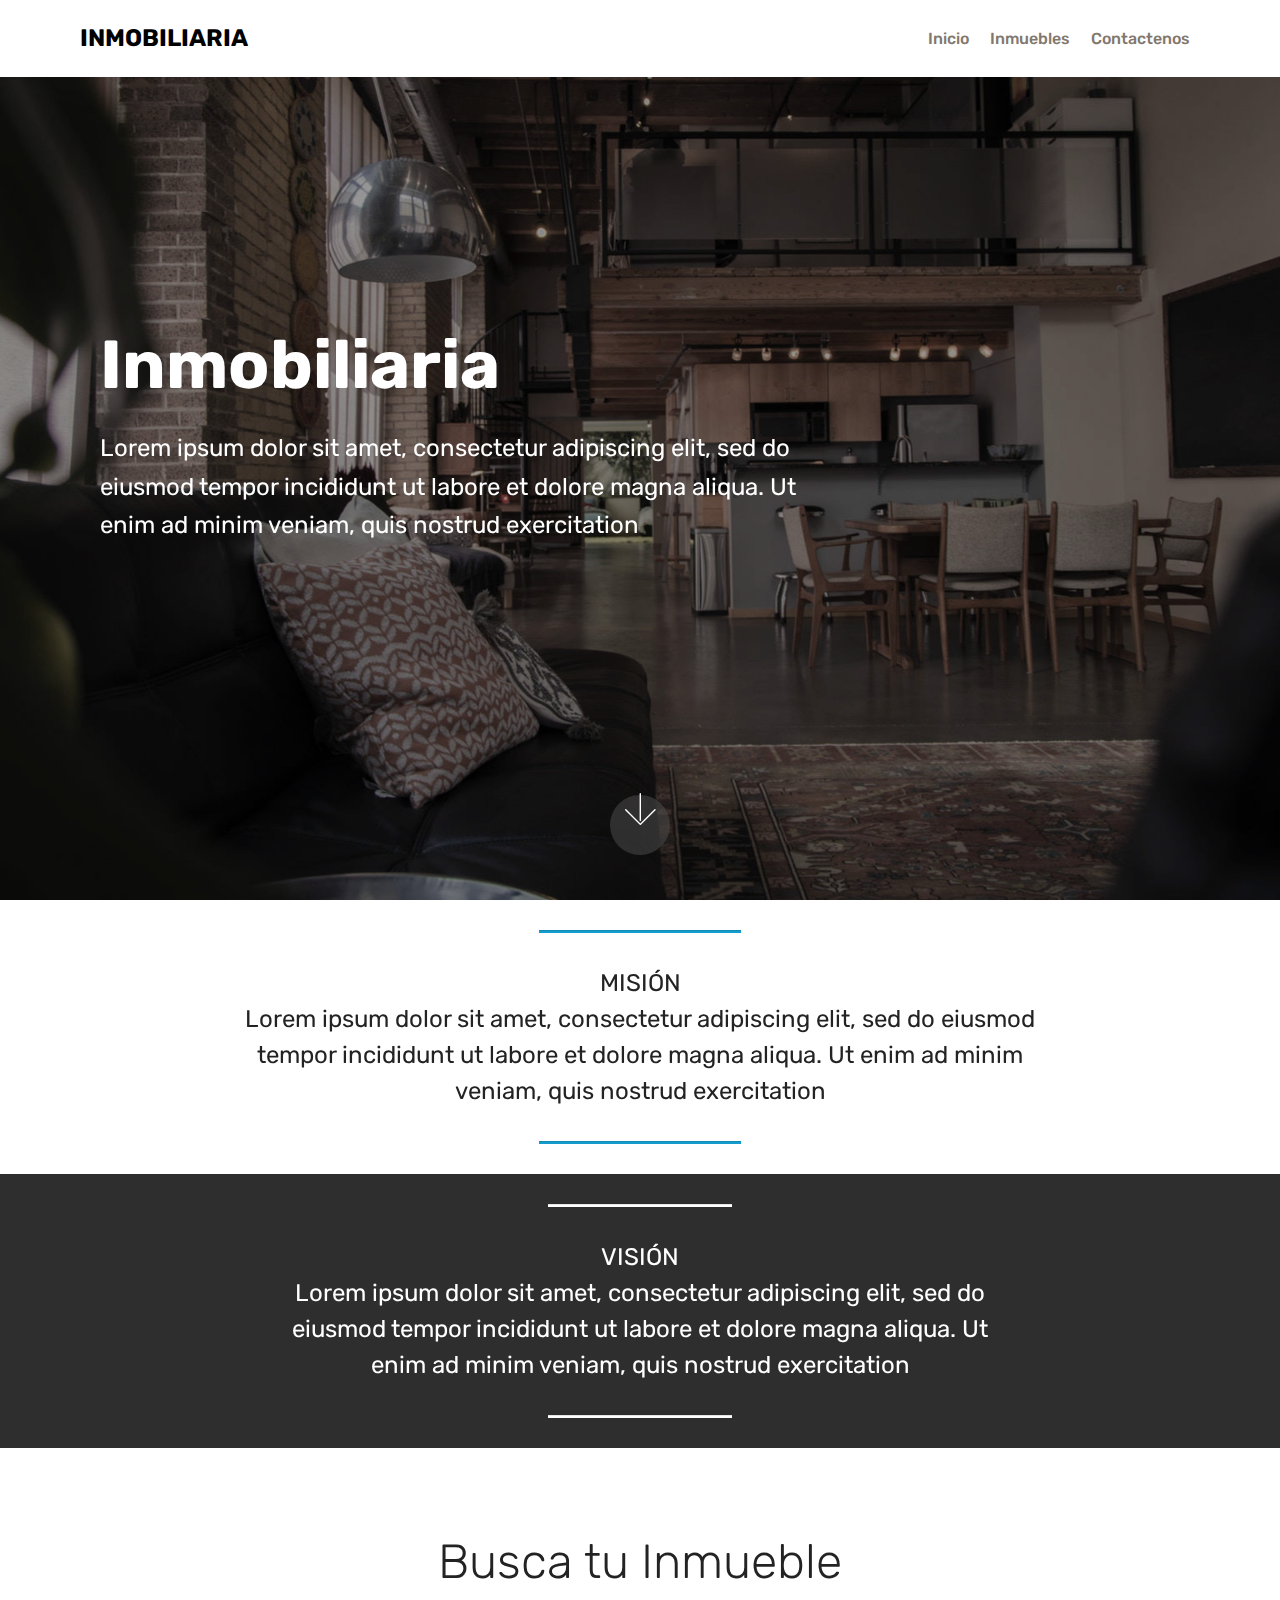
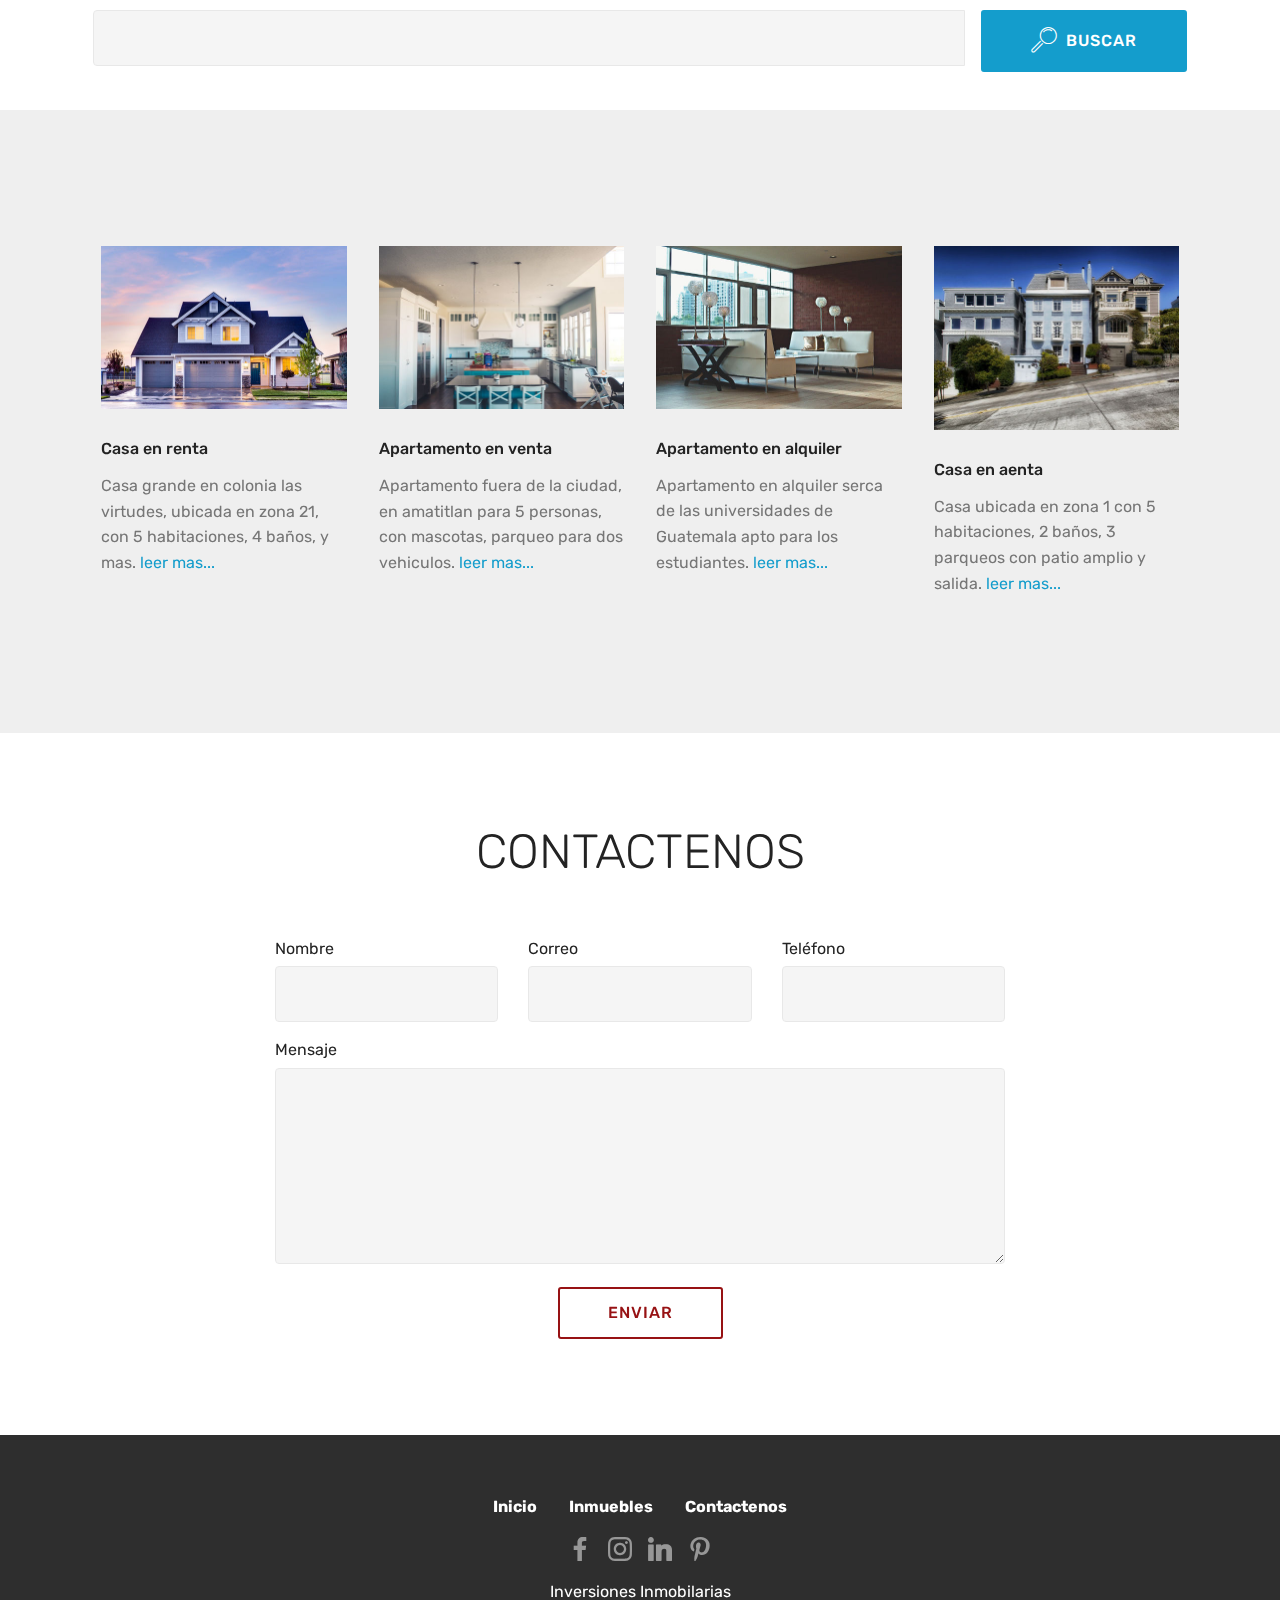
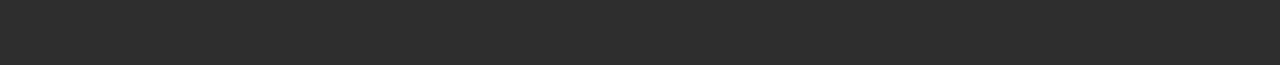
<file: index.html>
<!DOCTYPE html>
<html  >
<head>
  <!-- Site made with Mobirise Website Builder v4.11.6, https://mobirise.com -->
  <meta charset="UTF-8">
  <meta http-equiv="X-UA-Compatible" content="IE=edge">
  <meta name="generator" content="Mobirise v4.11.6, mobirise.com">
  <meta name="viewport" content="width=device-width, initial-scale=1, minimum-scale=1">
  <link rel="shortcut icon" href="assets/images/aqui-inversiones-inmobiliarias-logotipo-122x60.png" type="image/x-icon">
  <meta name="description" content="">
  
  <title>Home</title>
  <link rel="stylesheet" href="assets/web/assets/mobirise-icons/mobirise-icons.css">
  <link rel="stylesheet" href="assets/bootstrap/css/bootstrap.min.css">
  <link rel="stylesheet" href="assets/bootstrap/css/bootstrap-grid.min.css">
  <link rel="stylesheet" href="assets/bootstrap/css/bootstrap-reboot.min.css">
  <link rel="stylesheet" href="assets/socicon/css/styles.css">
  <link rel="stylesheet" href="assets/dropdown/css/style.css">
  <link rel="stylesheet" href="assets/tether/tether.min.css">
  <link rel="stylesheet" href="assets/theme/css/style.css">
  <link rel="preload" as="style" href="assets/mobirise/css/mbr-additional.css"><link rel="stylesheet" href="assets/mobirise/css/mbr-additional.css" type="text/css">
  
  
  
</head>
<body>
  <section class="menu cid-qVFkvjkKIU" once="menu" id="menu1-0">

    

    <nav class="navbar navbar-expand beta-menu navbar-dropdown align-items-center navbar-fixed-top navbar-toggleable-sm">
        <button class="navbar-toggler navbar-toggler-right" type="button" data-toggle="collapse" data-target="#navbarSupportedContent" aria-controls="navbarSupportedContent" aria-expanded="false" aria-label="Toggle navigation">
            <div class="hamburger">
                <span></span>
                <span></span>
                <span></span>
                <span></span>
            </div>
        </button>
        <div class="menu-logo">
            <div class="navbar-brand">
                
                <span class="navbar-caption-wrap"><a class="navbar-caption text-black display-5" href="https://mobirise.com">INMOBILIARIA</a></span>
            </div>
        </div>
        <div class="collapse navbar-collapse" id="navbarSupportedContent">
            <ul class="navbar-nav nav-dropdown nav-right" data-app-modern-menu="true"><li class="nav-item">
                    <a class="nav-link link text-info display-4" href="index.html">Inicio</a>
                </li><li class="nav-item"><a class="nav-link link text-info display-4" href="https://mobirise.com">Inmuebles</a></li>
                <li class="nav-item">
                    <a class="nav-link link text-info display-4" href="page3.html">
                        
                        Contactenos</a>
                </li></ul>
            
        </div>
    </nav>
</section>

<section class="engine"><a href="https://mobirise.info/w">free html5 templates</a></section><section class="header9 cid-qW8Fc6lGmp mbr-fullscreen mbr-parallax-background" id="header9-8">

    

    <div class="mbr-overlay" style="opacity: 0.4; background-color: rgb(0, 0, 0);">
    </div>

    <div class="container">
        <div class="media-container-column mbr-white col-md-8">
            <h1 class="mbr-section-title align-left mbr-bold pb-3 mbr-fonts-style display-1">
                Inmobiliaria</h1>
            
            <p class="mbr-text align-left pb-3 mbr-fonts-style display-5">
                Lorem ipsum dolor sit amet, consectetur adipiscing elit, sed do eiusmod tempor incididunt ut labore et dolore magna aliqua. Ut enim ad minim veniam, quis nostrud exercitation
            </p>
            
        </div>
    </div>

    <div class="mbr-arrow hidden-sm-down" aria-hidden="true">
        <a href="#next">
            <i class="mbri-down mbr-iconfont"></i>
        </a>
    </div>
</section>

<section class="mbr-section article content9 cid-rIx4kziNfF" id="content9-r">
    
     

    <div class="container">
        <div class="inner-container" style="width: 76%;">
            <hr class="line" style="width: 24%;">
            <div class="section-text align-center mbr-fonts-style display-5">
                    MISIÓN<br>Lorem ipsum dolor sit amet, consectetur adipiscing elit, sed do eiusmod tempor incididunt ut labore et dolore magna aliqua. Ut enim ad minim veniam, quis nostrud exercitation</div>
            <hr class="line" style="width: 24%;">
        </div>
        </div>
</section>

<section class="mbr-section article content10 cid-rIx4la08Ee" id="content10-s">
    
     

    <div class="container">
        <div class="inner-container" style="width: 66%;">
            <hr class="line" style="width: 25%;">
            <div class="section-text align-center mbr-white mbr-fonts-style display-5">VISIÓN<br>Lorem ipsum dolor sit amet, consectetur adipiscing elit, sed do eiusmod tempor incididunt ut labore et dolore magna aliqua. Ut enim ad minim veniam, quis nostrud exercitation</div>
            <hr class="line" style="width: 25%;">
        </div>
    </div>
</section>

<section class="mbr-section form3 cid-qW8CIsQOIf" id="form3-7">

    

    

    <div class="container">
        <div class="row justify-content-center">
            <div class="title col-12 col-lg-8">
                <h2 class="align-center pb-2 mbr-fonts-style display-2">
                    Busca tu Inmueble</h2>
                
            </div>
        </div>

        <div class="row py-2 justify-content-center">
            <div class="col-12 col-lg-12  col-md-12 " data-form-type="formoid">
                <div data-form-alert="" hidden="">Thanks for filling out the form!</div>
                <form class="mbr-form" action="https://mobirise.com/" method="post" data-form-title="Mobirise Form"><input type="hidden" name="email" data-form-email="true" value="HIlUqZCbnsxpIl5lSkLP1cVHYI74VqESrnyq/nSsIN4aZuQr585263UgzhmEXwdPvDb/XVA29vq5i0eLJns+oC5Clycnh+bKEHtxtsLG49JGgY6plEDi7iHXPEVlBHtA">
                    <div class="mbr-subscribe input-group">
                        <input class="form-control" type="email" name="email" data-form-field="Email" required="" id="email-form3-7">
                        <span class="input-group-btn"><button href="" type="submit" class="btn btn-primary display-4"><span class="mbri-search mbr-iconfont mbr-iconfont-btn"></span>BUSCAR</button></span>
                    </div>
                </form>
            </div>
        </div>
    </div>
</section>

<section class="features2 cid-qW8Ajmh60V" id="features2-4">

    

    
    
    <div class="container">
        <div class="media-container-row">
            <div class="card p-3 col-12 col-md-6 col-lg-3">
                <div class="card-wrapper">
                    <div class="card-img">
                        <img src="assets/images/mbr-492x328.jpg" alt="Mobirise" title="">
                    </div>
                    <div class="card-box">
                        <h4 class="card-title pb-3 mbr-fonts-style display-7">
                            Casa en renta</h4>
                        <p class="mbr-text mbr-fonts-style display-7">
                            Casa grande en colonia las virtudes, ubicada en zona 21, con 5 habitaciones, 4 baños, y mas.&nbsp;<a href="">leer mas...</a>
                        </p>
                    </div>
                </div>
            </div>

            <div class="card p-3 col-12 col-md-6 col-lg-3">
                <div class="card-wrapper">
                    <div class="card-img">
                        <img src="assets/images/mbr-1-492x328.jpg" alt="Mobirise" title="">
                    </div>
                    <div class="card-box ">
                        <h4 class="card-title pb-3 mbr-fonts-style display-7">Apartamento en venta</h4>
                        <p class="mbr-text mbr-fonts-style display-7">
                            Apartamento fuera de la ciudad, en amatitlan para 5 personas, con mascotas, parqueo para dos vehiculos. <a href="">leer mas...</a>
                        </p>
                    </div>
                </div>
            </div>

            <div class="card p-3 col-12 col-md-6 col-lg-3">
                <div class="card-wrapper">
                    <div class="card-img">
                        <img src="assets/images/mbr-492x327.jpg" alt="Mobirise" title="">
                    </div>
                    <div class="card-box">
                        <h4 class="card-title pb-3 mbr-fonts-style display-7">Apartamento en alquiler</h4>
                        <p class="mbr-text mbr-fonts-style display-7">
                            Apartamento en alquiler serca de las universidades de Guatemala apto para los estudiantes. <a href="">leer mas...</a>
                        </p>
                    </div>
                </div>
            </div>

            <div class="card p-3 col-12 col-md-6 col-lg-3">
                <div class="card-wrapper">
                    <div class="card-img">
                        <img src="assets/images/mbr-492x369.jpg" alt="Mobirise" title="">
                    </div>
                    <div class="card-box">
                        <h4 class="card-title pb-3 mbr-fonts-style display-7">Casa en aenta</h4>
                        <p class="mbr-text mbr-fonts-style display-7">Casa ubicada en zona 1 con 5 habitaciones, 2 baños, 3 parqueos con patio amplio y salida.&nbsp;<a href="">leer mas...</a>
                        </p>
                    </div>
                </div>
            </div>
        </div>
    </div>
</section>

<section class="mbr-section form1 cid-qW8wkp0nhi" id="form1-2">

    

    
    <div class="container">
        <div class="row justify-content-center">
            <div class="title col-12 col-lg-8">
                <h2 class="mbr-section-title align-center pb-3 mbr-fonts-style display-2">
                    CONTACTENOS</h2>
                
            </div>
        </div>
    </div>
    <div class="container">
        <div class="row justify-content-center">
            <div class="media-container-column col-lg-8" data-form-type="formoid">
                    <div data-form-alert="" hidden="">
                        Thanks for filling out the form!
                    </div>
            
                    <form class="mbr-form" action="https://mobirise.com/" method="post" data-form-title="Mobirise Form"><input type="hidden" name="email" data-form-email="true" value="65FhUznsQCPuTykolpIpYjoAHmsPuusGu6+4C+F6dK6An2pUfujU6qYtSjbK6Zt/f6oFB+MVtN7k8i7TIS44hieDr0+jh8b011+L7DIx6ONvxy77gfGd7/jDei0Wk/4n">
                        <div class="row row-sm-offset">
                            <div class="col-md-4 multi-horizontal" data-for="name">
                                <div class="form-group">
                                    <label class="form-control-label mbr-fonts-style display-7" for="name-form1-2">Nombre</label>
                                    <input type="text" class="form-control" name="name" data-form-field="Name" required="" id="name-form1-2">
                                </div>
                            </div>
                            <div class="col-md-4 multi-horizontal" data-for="email">
                                <div class="form-group">
                                    <label class="form-control-label mbr-fonts-style display-7" for="email-form1-2">Correo</label>
                                    <input type="email" class="form-control" name="email" data-form-field="Email" required="" id="email-form1-2">
                                </div>
                            </div>
                            <div class="col-md-4 multi-horizontal" data-for="phone">
                                <div class="form-group">
                                    <label class="form-control-label mbr-fonts-style display-7" for="phone-form1-2">Teléfono</label>
                                    <input type="tel" class="form-control" name="phone" data-form-field="Phone" id="phone-form1-2">
                                </div>
                            </div>
                        </div>
                        <div class="form-group" data-for="message">
                            <label class="form-control-label mbr-fonts-style display-7" for="message-form1-2">Mensaje</label>
                            <textarea type="text" class="form-control" name="message" rows="7" data-form-field="Message" id="message-form1-2"></textarea>
                        </div>
            
                        <span class="input-group-btn"><button href="" type="submit" class="btn btn-form btn-secondary-outline display-4">ENVIAR</button></span>
                    </form>
            </div>
        </div>
    </div>
</section>

<section once="" class="cid-qW8w1Fp5lU" id="footer7-1">

    

    

    <div class="container">
        <div class="media-container-row align-center mbr-white">
            <div class="row row-links">
                <ul class="foot-menu">
                    
                    
                    
                    
                    
                <li class="foot-menu-item mbr-fonts-style display-7"><strong>Inicio</strong></li><li class="foot-menu-item mbr-fonts-style display-7"><strong>Inmuebles</strong></li><li class="foot-menu-item mbr-fonts-style display-7"><strong>Contactenos</strong></li></ul>
            </div>
            <div class="row social-row">
                <div class="social-list align-right pb-2">
                    
                    
                    
                    
                    
                    
                <div class="soc-item">
                        <a href="https://twitter.com/mobirise" target="_blank">
                            <span class="mbr-iconfont mbr-iconfont-social socicon-facebook socicon"></span>
                        </a>
                    </div><div class="soc-item">
                        <a href="https://www.facebook.com/pages/Mobirise/1616226671953247" target="_blank">
                            <span class="mbr-iconfont mbr-iconfont-social socicon-instagram socicon"></span>
                        </a>
                    </div><div class="soc-item">
                        <a href="https://www.facebook.com/pages/Mobirise/1616226671953247" target="_blank">
                            <span class="mbr-iconfont mbr-iconfont-social socicon-linkedin socicon"></span>
                        </a>
                    </div><div class="soc-item">
                        <a href="https://www.facebook.com/pages/Mobirise/1616226671953247" target="_blank">
                            <span class="mbr-iconfont mbr-iconfont-social socicon-pinterest socicon"></span>
                        </a>
                    </div></div>
            </div>
            <div class="row row-copirayt">
                <p class="mbr-text mb-0 mbr-fonts-style mbr-white align-center display-7">
                    Inversiones Inmobilarias</p>
            </div>
        </div>
    </div>
</section>


  <script src="assets/web/assets/jquery/jquery.min.js"></script>
  <script src="assets/popper/popper.min.js"></script>
  <script src="assets/bootstrap/js/bootstrap.min.js"></script>
  <script src="assets/smoothscroll/smooth-scroll.js"></script>
  <script src="assets/dropdown/js/nav-dropdown.js"></script>
  <script src="assets/dropdown/js/navbar-dropdown.js"></script>
  <script src="assets/touchswipe/jquery.touch-swipe.min.js"></script>
  <script src="assets/parallax/jarallax.min.js"></script>
  <script src="assets/tether/tether.min.js"></script>
  <script src="assets/theme/js/script.js"></script>
  <script src="assets/formoid/formoid.min.js"></script>
  
  
</body>
</html>
</file>
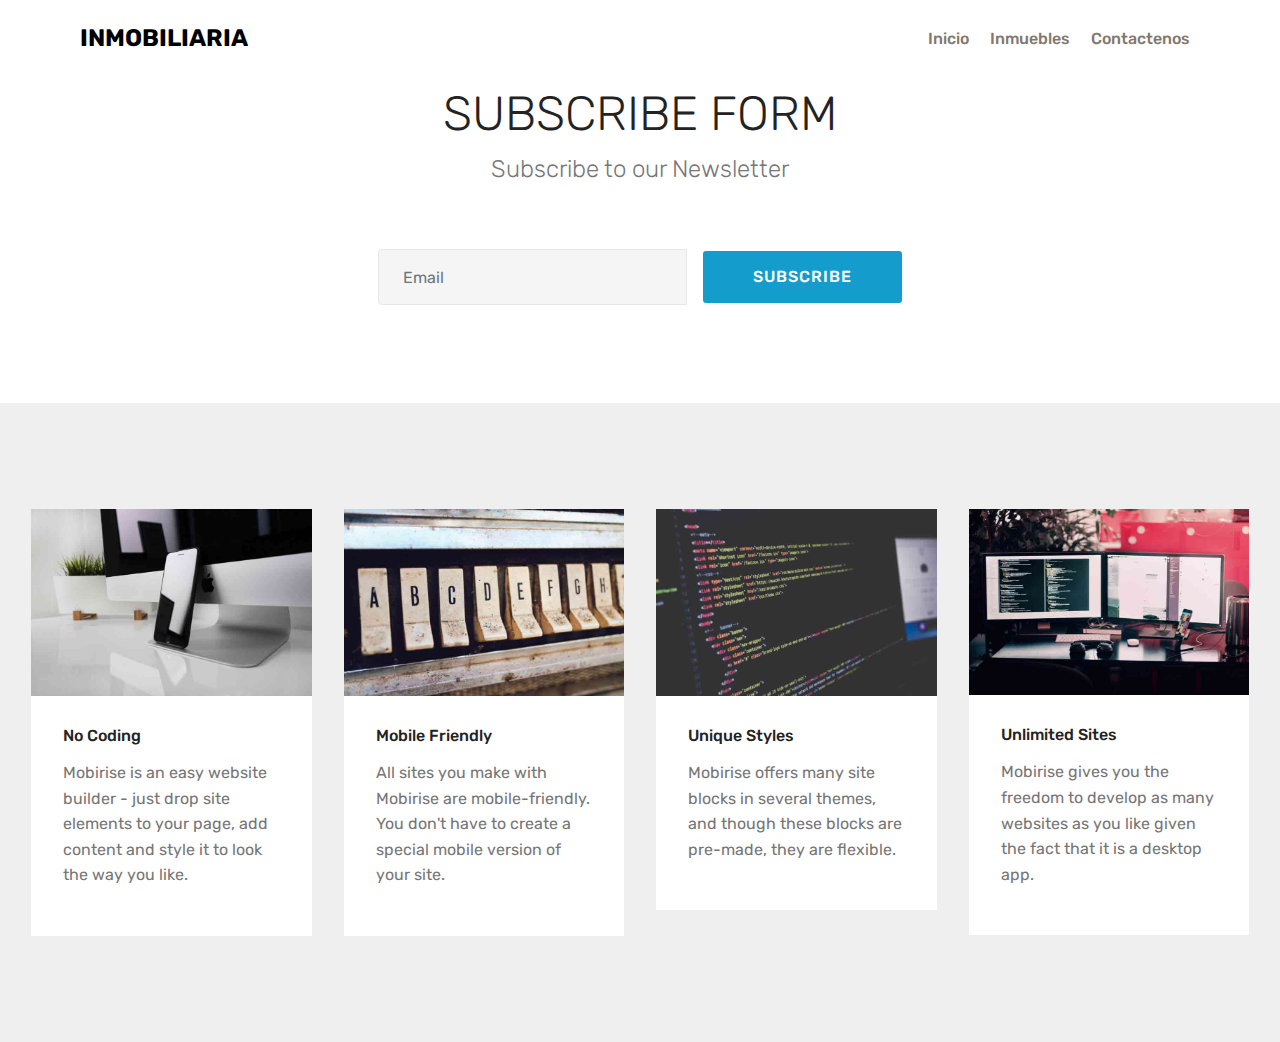
<file: page1.html>
<!DOCTYPE html>
<html  >
<head>
  <!-- Site made with Mobirise Website Builder v4.11.6, https://mobirise.com -->
  <meta charset="UTF-8">
  <meta http-equiv="X-UA-Compatible" content="IE=edge">
  <meta name="generator" content="Mobirise v4.11.6, mobirise.com">
  <meta name="viewport" content="width=device-width, initial-scale=1, minimum-scale=1">
  <link rel="shortcut icon" href="assets/images/aqui-inversiones-inmobiliarias-logotipo-122x60.png" type="image/x-icon">
  <meta name="description" content="Web Page Creator Description">
  
  <title>Busquedas</title>
  <link rel="stylesheet" href="assets/web/assets/mobirise-icons/mobirise-icons.css">
  <link rel="stylesheet" href="assets/bootstrap/css/bootstrap.min.css">
  <link rel="stylesheet" href="assets/bootstrap/css/bootstrap-grid.min.css">
  <link rel="stylesheet" href="assets/bootstrap/css/bootstrap-reboot.min.css">
  <link rel="stylesheet" href="assets/tether/tether.min.css">
  <link rel="stylesheet" href="assets/dropdown/css/style.css">
  <link rel="stylesheet" href="assets/theme/css/style.css">
  <link rel="preload" as="style" href="assets/mobirise/css/mbr-additional.css"><link rel="stylesheet" href="assets/mobirise/css/mbr-additional.css" type="text/css">
  
  
  
</head>
<body>
  <section class="menu cid-qVFkvjkKIU" once="menu" id="menu1-9">

    

    <nav class="navbar navbar-expand beta-menu navbar-dropdown align-items-center navbar-fixed-top navbar-toggleable-sm">
        <button class="navbar-toggler navbar-toggler-right" type="button" data-toggle="collapse" data-target="#navbarSupportedContent" aria-controls="navbarSupportedContent" aria-expanded="false" aria-label="Toggle navigation">
            <div class="hamburger">
                <span></span>
                <span></span>
                <span></span>
                <span></span>
            </div>
        </button>
        <div class="menu-logo">
            <div class="navbar-brand">
                
                <span class="navbar-caption-wrap"><a class="navbar-caption text-black display-5" href="https://mobirise.com">INMOBILIARIA</a></span>
            </div>
        </div>
        <div class="collapse navbar-collapse" id="navbarSupportedContent">
            <ul class="navbar-nav nav-dropdown nav-right" data-app-modern-menu="true"><li class="nav-item">
                    <a class="nav-link link text-info display-4" href="index.html">Inicio</a>
                </li><li class="nav-item"><a class="nav-link link text-info display-4" href="https://mobirise.com">Inmuebles</a></li>
                <li class="nav-item">
                    <a class="nav-link link text-info display-4" href="page3.html">
                        
                        Contactenos</a>
                </li></ul>
            
        </div>
    </nav>
</section>

<section class="engine"><a href="https://mobirise.info/d">website maker</a></section><section class="mbr-section form3 cid-qW8ZBDBhTx" id="form3-o">

    

    

    <div class="container">
        <div class="row justify-content-center">
            <div class="title col-12 col-lg-8">
                <h2 class="align-center pb-2 mbr-fonts-style display-2">
                    SUBSCRIBE FORM
                </h2>
                <h3 class="mbr-section-subtitle align-center pb-5 mbr-light mbr-fonts-style display-5">
                    Subscribe to our Newsletter
                </h3>
            </div>
        </div>

        <div class="row py-2 justify-content-center">
            <div class="col-12 col-lg-6  col-md-8 " data-form-type="formoid">
                <div data-form-alert="" hidden="">
                        Thanks for filling out the form!
                </div>
                <form class="mbr-form" action="https://mobirise.com/" method="post" data-form-title="Mobirise Form"><input type="hidden" name="email" data-form-email="true" value="ZmEVa7tRUHlR5UvkhHaVhAHjz2CMuSqH4eWOx9WsqKyA7GeSfLroQSh8KSlGsSwo97FKKPOSZDNGwp88HLkpHzBL7NHq4UrghxZAnb5AvzTACUPLyEtetk6zrRNwVKnh">
                    <div class="mbr-subscribe input-group">
                        <input class="form-control" type="email" name="email" placeholder="Email" data-form-field="Email" required="" id="email-form3-o">
                        <span class="input-group-btn">
                            <button href="" type="submit" class="btn btn-primary  display-4">SUBSCRIBE</button>
                        </span>
                    </div>
                </form>
            </div>
        </div>
    </div>
</section>

<section class="features17 cid-qW8ZIKYHXG" id="features17-p">
    
    

    
    <div class="container-fluid">
        <div class="media-container-row">
            <div class="card p-3 col-12 col-md-6 col-lg-3">
                <div class="card-wrapper">
                    <div class="card-img">
                        <img src="assets/images/01.jpg" alt="Mobirise">
                    </div>
                    <div class="card-box">
                        <h4 class="card-title pb-3 mbr-fonts-style display-7">
                            No Coding
                        </h4>
                        <p class="mbr-text mbr-fonts-style display-7">
                            Mobirise is an easy website builder - just drop site elements to your page, add content and style it to look the way you like.
                        </p>
                    </div>
                </div>
            </div>

            <div class="card p-3 col-12 col-md-6 col-lg-3">
                <div class="card-wrapper">
                    <div class="card-img">
                        <img src="assets/images/02.jpg" alt="Mobirise">
                    </div>
                    <div class="card-box">
                        <h4 class="card-title pb-3 mbr-fonts-style display-7">
                            Mobile Friendly
                        </h4>
                        <p class="mbr-text mbr-fonts-style display-7">
                            All sites you make with Mobirise are mobile-friendly. You don't have to create a special mobile version of your site.
                        </p>
                    </div>
                </div>
            </div>

            <div class="card p-3 col-12 col-md-6 col-lg-3">
                <div class="card-wrapper">
                    <div class="card-img">
                        <img src="assets/images/03.jpg" alt="Mobirise">
                    </div>
                    <div class="card-box">
                        <h4 class="card-title pb-3 mbr-fonts-style display-7">
                            Unique Styles
                        </h4>
                        <p class="mbr-text mbr-fonts-style display-7">
                            Mobirise offers many site blocks in several themes, and though these blocks are pre-made, they are flexible.
                        </p>
                    </div>
                </div>
            </div>

            <div class="card p-3 col-12 col-md-6 col-lg-3">
                <div class="card-wrapper">
                    <div class="card-img">
                        <img src="assets/images/04.jpg" alt="Mobirise">
                    </div>
                    <div class="card-box">
                        <h4 class="card-title pb-3 mbr-fonts-style display-7">
                            Unlimited Sites
                        </h4>
                        <p class="mbr-text mbr-fonts-style display-7">
                           Mobirise gives you the freedom to develop as many websites as you like given the fact that it is a desktop app.
                        </p>
                    </div>
                </div>
            </div>
            
            
        </div>
    </div>
</section>


  <script src="assets/web/assets/jquery/jquery.min.js"></script>
  <script src="assets/popper/popper.min.js"></script>
  <script src="assets/bootstrap/js/bootstrap.min.js"></script>
  <script src="assets/tether/tether.min.js"></script>
  <script src="assets/smoothscroll/smooth-scroll.js"></script>
  <script src="assets/dropdown/js/nav-dropdown.js"></script>
  <script src="assets/dropdown/js/navbar-dropdown.js"></script>
  <script src="assets/touchswipe/jquery.touch-swipe.min.js"></script>
  <script src="assets/theme/js/script.js"></script>
  <script src="assets/formoid/formoid.min.js"></script>
  
  
</body>
</html>
</file>
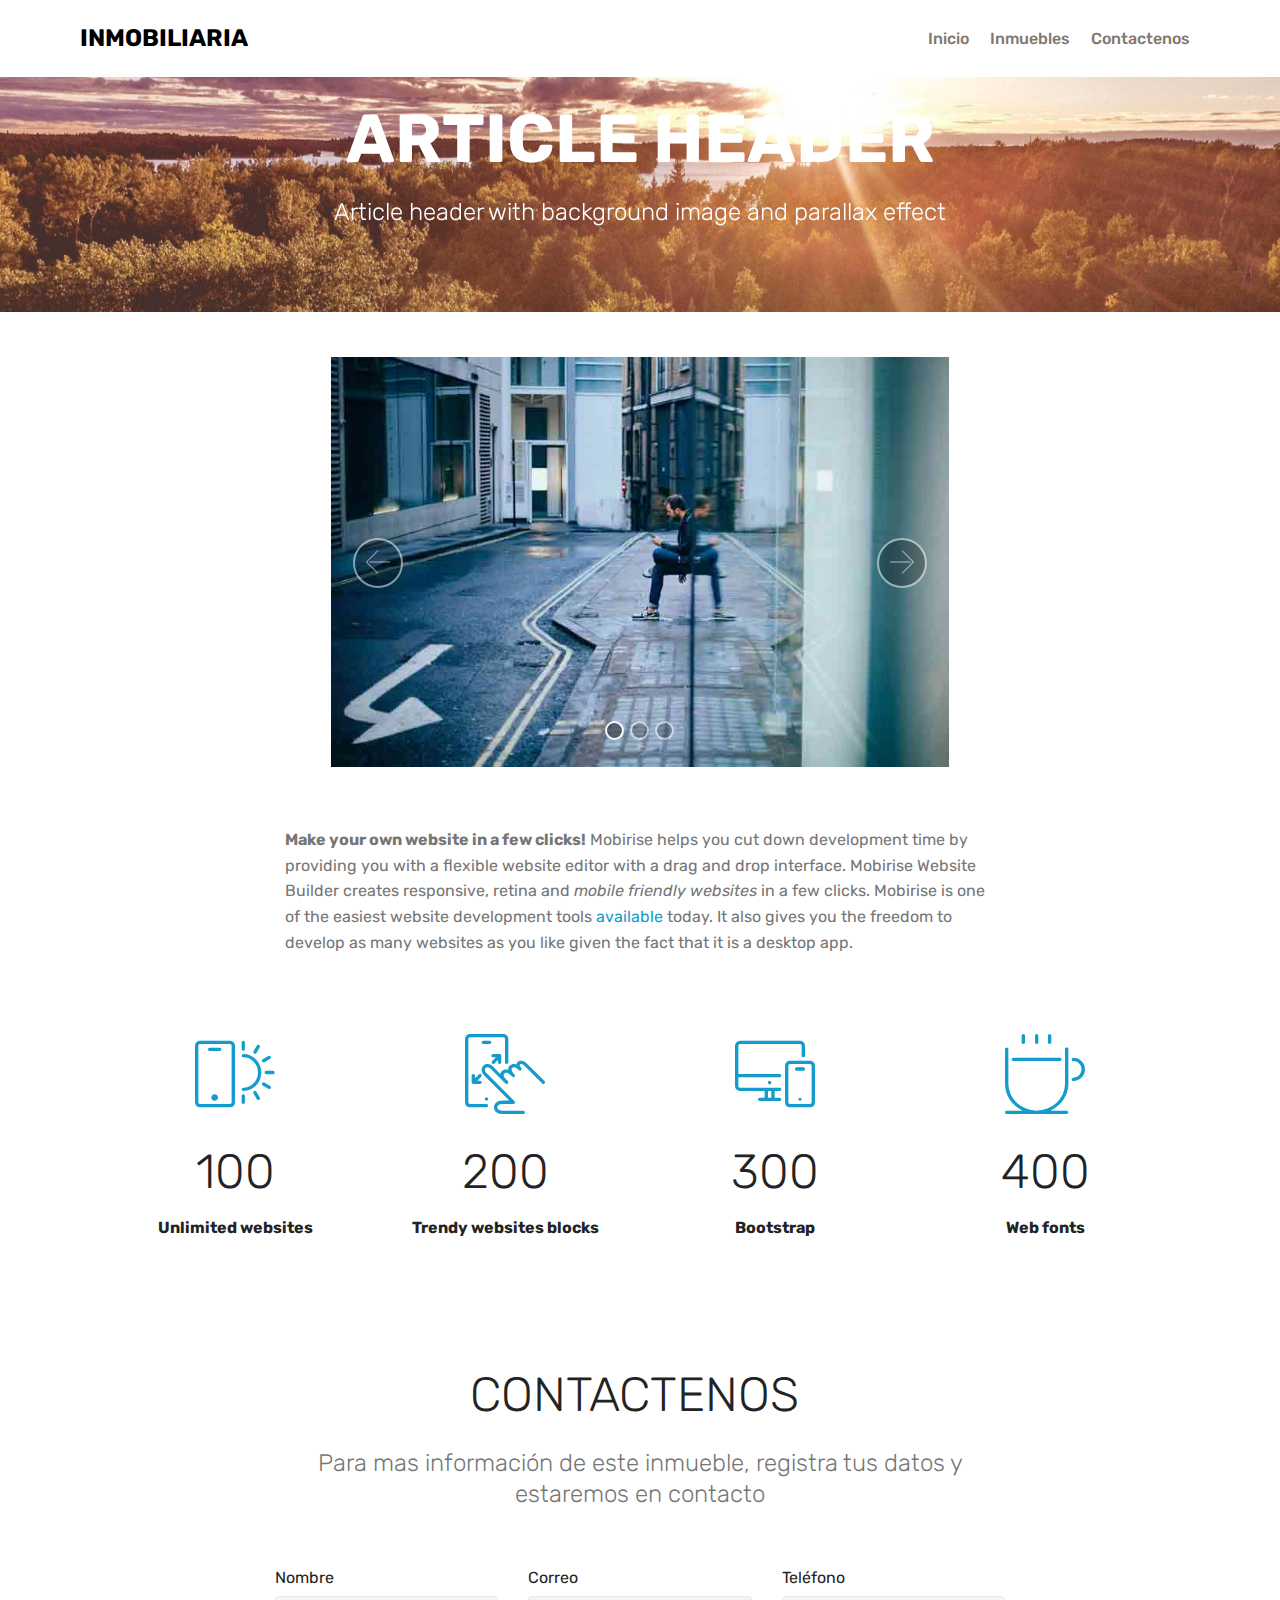
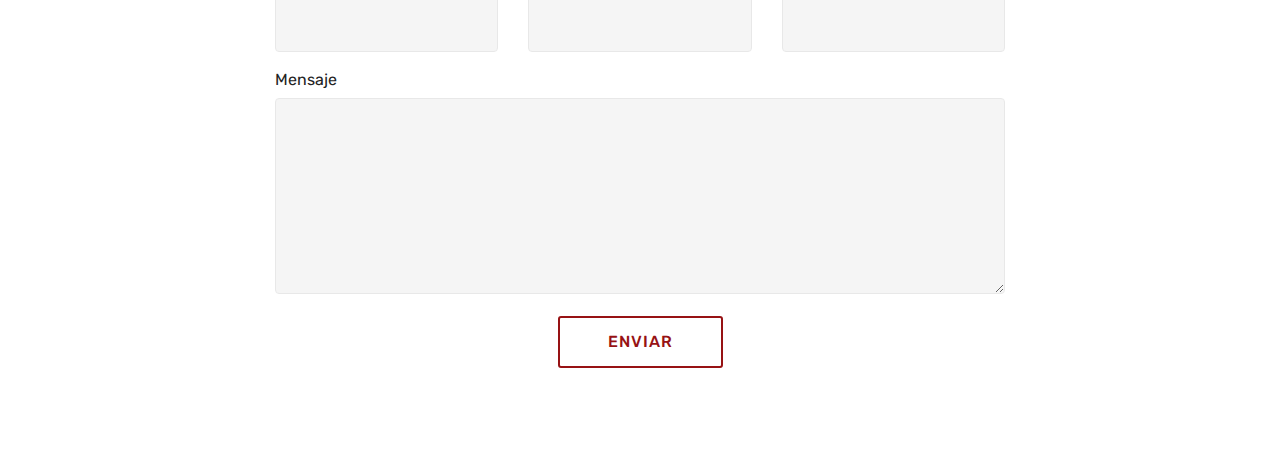
<file: page2.html>
<!DOCTYPE html>
<html  >
<head>
  <!-- Site made with Mobirise Website Builder v4.11.6, https://mobirise.com -->
  <meta charset="UTF-8">
  <meta http-equiv="X-UA-Compatible" content="IE=edge">
  <meta name="generator" content="Mobirise v4.11.6, mobirise.com">
  <meta name="viewport" content="width=device-width, initial-scale=1, minimum-scale=1">
  <link rel="shortcut icon" href="assets/images/aqui-inversiones-inmobiliarias-logotipo-122x60.png" type="image/x-icon">
  <meta name="description" content="Site Builder Description">
  
  <title>Inmueble</title>
  <link rel="stylesheet" href="assets/web/assets/mobirise-icons/mobirise-icons.css">
  <link rel="stylesheet" href="assets/bootstrap/css/bootstrap.min.css">
  <link rel="stylesheet" href="assets/bootstrap/css/bootstrap-grid.min.css">
  <link rel="stylesheet" href="assets/bootstrap/css/bootstrap-reboot.min.css">
  <link rel="stylesheet" href="assets/dropdown/css/style.css">
  <link rel="stylesheet" href="assets/tether/tether.min.css">
  <link rel="stylesheet" href="assets/theme/css/style.css">
  <link rel="preload" as="style" href="assets/mobirise/css/mbr-additional.css"><link rel="stylesheet" href="assets/mobirise/css/mbr-additional.css" type="text/css">
  
  
  
</head>
<body>
  <section class="menu cid-qVFkvjkKIU" once="menu" id="menu1-b">

    

    <nav class="navbar navbar-expand beta-menu navbar-dropdown align-items-center navbar-fixed-top navbar-toggleable-sm">
        <button class="navbar-toggler navbar-toggler-right" type="button" data-toggle="collapse" data-target="#navbarSupportedContent" aria-controls="navbarSupportedContent" aria-expanded="false" aria-label="Toggle navigation">
            <div class="hamburger">
                <span></span>
                <span></span>
                <span></span>
                <span></span>
            </div>
        </button>
        <div class="menu-logo">
            <div class="navbar-brand">
                
                <span class="navbar-caption-wrap"><a class="navbar-caption text-black display-5" href="https://mobirise.com">INMOBILIARIA</a></span>
            </div>
        </div>
        <div class="collapse navbar-collapse" id="navbarSupportedContent">
            <ul class="navbar-nav nav-dropdown nav-right" data-app-modern-menu="true"><li class="nav-item">
                    <a class="nav-link link text-info display-4" href="index.html">Inicio</a>
                </li><li class="nav-item"><a class="nav-link link text-info display-4" href="https://mobirise.com">Inmuebles</a></li>
                <li class="nav-item">
                    <a class="nav-link link text-info display-4" href="page3.html">
                        
                        Contactenos</a>
                </li></ul>
            
        </div>
    </nav>
</section>

<section class="engine"><a href="https://mobirise.info">Mobirise</a></section><section class="mbr-section content5 cid-qW8YosQRWC mbr-parallax-background" id="content5-m">

    

    

    <div class="container">
        <div class="media-container-row">
            <div class="title col-12 col-md-8">
                <h2 class="align-center mbr-bold mbr-white pb-3 mbr-fonts-style display-1">
                    ARTICLE HEADER
                </h2>
                <h3 class="mbr-section-subtitle align-center mbr-light mbr-white pb-3 mbr-fonts-style display-5">
                    Article header with background image and parallax effect
                </h3>
                
                
            </div>
        </div>
    </div>
</section>

<section class="carousel slide cid-qW8RKQnQBm" data-interval="false" id="slider2-i">

    
    <div class="container content-slider">
        <div class="content-slider-wrap">
            <div><div class="mbr-slider slide carousel" data-pause="true" data-keyboard="false" data-ride="carousel" data-interval="4000"><ol class="carousel-indicators"><li data-app-prevent-settings="" data-target="#slider2-i" class=" active" data-slide-to="0"></li><li data-app-prevent-settings="" data-target="#slider2-i" data-slide-to="1"></li><li data-app-prevent-settings="" data-target="#slider2-i" data-slide-to="2"></li></ol><div class="carousel-inner" role="listbox"><div class="carousel-item slider-fullscreen-image active" data-bg-video-slide="false" style="background-image: url(assets/images/1.jpg);"><div class="container container-slide"><div class="image_wrapper"><img src="assets/images/1.jpg" title="CARRUSEL DE IMÁGENES A PANTALLA COMPLETA"><div class="carousel-caption justify-content-center"><div class="col-10 align-center"></div></div></div></div></div><div class="carousel-item slider-fullscreen-image" data-bg-video-slide="https://www.youtube.com/watch?v=fwkKc6M60-0"><div class="mbr-overlay"></div><div class="container container-slide"><div class="image_wrapper"><div class="carousel-caption justify-content-center"><div class="col-10 align-center"><p class="lead mbr-text mbr-fonts-style display-7">Diapositiva con fondo de video de youtube y superposición con color. El título y el texto están alineados a la izquierda.</p></div></div></div></div></div><div class="carousel-item slider-fullscreen-image" data-bg-video-slide="false" style="background-image: url(assets/images/3.jpg);"><div class="container container-slide"><div class="image_wrapper"><div class="mbr-overlay"></div><img src="assets/images/3.jpg" title="DIAPOSITIVA DE IMAGEN"><div class="carousel-caption justify-content-center"><div class="col-10 align-center"><p class="lead mbr-text mbr-fonts-style display-7">Elija entre la gran selección de bloques prediseñados más recientes: jumbotrons,  hero images, desplazamiento con paralaje, fondos con videos, menú de hamburguesa, encabezado fijo y más.</p></div></div></div></div></div></div><a data-app-prevent-settings="" class="carousel-control carousel-control-prev" role="button" data-slide="prev" href="#slider2-i"><span aria-hidden="true" class="mbri-left mbr-iconfont"></span><span class="sr-only">Previous</span></a><a data-app-prevent-settings="" class="carousel-control carousel-control-next" role="button" data-slide="next" href="#slider2-i"><span aria-hidden="true" class="mbri-right mbr-iconfont"></span><span class="sr-only">Next</span></a></div></div> 
        </div>
    </div>
</section>

<section class="mbr-section article content1 cid-qW8TeRTRZT" id="content1-k">
    
     

    <div class="container">
        <div class="media-container-row">
            <div class="mbr-text col-12 col-md-8 mbr-fonts-style display-7">
                <strong> Make your own website in a few clicks!</strong> Mobirise helps you cut down development time by providing you with a flexible website editor with a drag and drop interface. Mobirise Website Builder creates responsive, retina and <em>mobile friendly websites</em> in a few clicks. Mobirise is one of the easiest website development tools <a href="https://mobirise.com/">available</a> today. It also gives you the freedom to develop as many websites as you like given the fact that it is a desktop app.
            </div>
        </div>
    </div>
</section>

<section class="counters1 counters cid-qW8RYL47Nb" id="counters1-j">

    

    

    <div class="container">
        
        

        <div class="container pt-4 mt-2">
            <div class="media-container-row">
                <div class="card p-3 align-center col-12 col-md-6 col-lg-3">
                    <div class="panel-item p-3">
                        <div class="card-img pb-3">
                            <span class="mbri-mobirise mbr-iconfont"></span>
                        </div>

                        <div class="card-text">
                            <h3 class="count pt-3 pb-3 mbr-fonts-style display-2">
                                  100
                            </h3>
                            <h4 class="mbr-content-title mbr-bold mbr-fonts-style display-7">
                                Unlimited websites
                            </h4>
                            
                        </div>
                    </div>
                </div>


                <div class="card p-3 align-center col-12 col-md-6 col-lg-3">
                    <div class="panel-item p-3">
                        <div class="card-img pb-3">
                            <span class="mbri-touch-swipe mbr-iconfont"></span>
                        </div>
                        <div class="card-text">
                            <h3 class="count pt-3 pb-3 mbr-fonts-style display-2">
                                  200
                            </h3>
                            <h4 class="mbr-content-title mbr-bold mbr-fonts-style display-7">
                                Trendy websites blocks
                            </h4>
                            
                        </div>
                    </div>
                </div>

                <div class="card p-3 align-center col-12 col-md-6 col-lg-3">
                    <div class="panel-item p-3">
                        <div class="card-img pb-3">
                            <span class="mbri-responsive mbr-iconfont"></span>
                        </div>
                        <div class="card-text">
                            <h3 class="count pt-3 pb-3 mbr-fonts-style display-2">
                                  300
                            </h3>
                            <h4 class="mbr-content-title mbr-bold mbr-fonts-style display-7">
                                Bootstrap
                            </h4>
                            
                        </div>
                    </div>
                </div>


                <div class="card p-3 align-center col-12 col-md-6 col-lg-3">
                    <div class="panel-item p-3">
                        <div class="card-img pb-3">
                            <span class="mbri-hot-cup mbr-iconfont"></span>
                        </div>

                        <div class="card-texts">
                             <h3 class="count pt-3 pb-3 mbr-fonts-style display-2">
                                  400
                            </h3>
                            <h4 class="mbr-content-title mbr-bold mbr-fonts-style display-7">
                                Web fonts
                            </h4>
                            
                        </div>
                    </div>
                </div>
            </div>
        </div>
   </div>
</section>

<section class="mbr-section form1 cid-qW8YHNCcDd" id="form1-n">

    

    
    <div class="container">
        <div class="row justify-content-center">
            <div class="title col-12 col-lg-8">
                <h2 class="mbr-section-title align-center pb-3 mbr-fonts-style display-2">CONTACTENOS&nbsp;</h2>
                <h3 class="mbr-section-subtitle align-center mbr-light pb-3 mbr-fonts-style display-5">
                    Para mas información de este inmueble, registra tus datos y estaremos en contacto</h3>
            </div>
        </div>
    </div>
    <div class="container">
        <div class="row justify-content-center">
            <div class="media-container-column col-lg-8" data-form-type="formoid">
                    <div data-form-alert="" hidden="">
                        Thanks for filling out the form!
                    </div>
            
                    <form class="mbr-form" action="https://mobirise.com/" method="post" data-form-title="Mobirise Form"><input type="hidden" name="email" data-form-email="true" value="aufeQuQHy1LYXmReuRLkDkSogkQMf6mrfxvCKm/q3q7GHt94v3J23EZGC/tadF4Ts0VrMGBYFEe9U7503BBVp2xIq3YGFoGnMI0uqTpPh2moWxtRxJheWvhYMpifQN+O">
                        <div class="row row-sm-offset">
                            <div class="col-md-4 multi-horizontal" data-for="name">
                                <div class="form-group">
                                    <label class="form-control-label mbr-fonts-style display-7" for="name-form1-n">Nombre</label>
                                    <input type="text" class="form-control" name="name" data-form-field="Name" required="" id="name-form1-n">
                                </div>
                            </div>
                            <div class="col-md-4 multi-horizontal" data-for="email">
                                <div class="form-group">
                                    <label class="form-control-label mbr-fonts-style display-7" for="email-form1-n">Correo</label>
                                    <input type="email" class="form-control" name="email" data-form-field="Email" required="" id="email-form1-n">
                                </div>
                            </div>
                            <div class="col-md-4 multi-horizontal" data-for="phone">
                                <div class="form-group">
                                    <label class="form-control-label mbr-fonts-style display-7" for="phone-form1-n">Teléfono</label>
                                    <input type="tel" class="form-control" name="phone" data-form-field="Phone" id="phone-form1-n">
                                </div>
                            </div>
                        </div>
                        <div class="form-group" data-for="message">
                            <label class="form-control-label mbr-fonts-style display-7" for="message-form1-n">Mensaje</label>
                            <textarea type="text" class="form-control" name="message" rows="7" data-form-field="Message" id="message-form1-n"></textarea>
                        </div>
            
                        <span class="input-group-btn"><button href="" type="submit" class="btn btn-form btn-secondary-outline display-4">ENVIAR</button></span>
                    </form>
            </div>
        </div>
    </div>
</section>


  <script src="assets/web/assets/jquery/jquery.min.js"></script>
  <script src="assets/popper/popper.min.js"></script>
  <script src="assets/bootstrap/js/bootstrap.min.js"></script>
  <script src="assets/parallax/jarallax.min.js"></script>
  <script src="assets/smoothscroll/smooth-scroll.js"></script>
  <script src="assets/dropdown/js/nav-dropdown.js"></script>
  <script src="assets/dropdown/js/navbar-dropdown.js"></script>
  <script src="assets/touchswipe/jquery.touch-swipe.min.js"></script>
  <script src="assets/tether/tether.min.js"></script>
  <script src="assets/ytplayer/jquery.mb.ytplayer.min.js"></script>
  <script src="assets/vimeoplayer/jquery.mb.vimeo_player.js"></script>
  <script src="assets/viewportchecker/jquery.viewportchecker.js"></script>
  <script src="assets/bootstrapcarouselswipe/bootstrap-carousel-swipe.js"></script>
  <script src="assets/theme/js/script.js"></script>
  <script src="assets/slidervideo/script.js"></script>
  <script src="assets/formoid/formoid.min.js"></script>
  
  
</body>
</html>
</file>
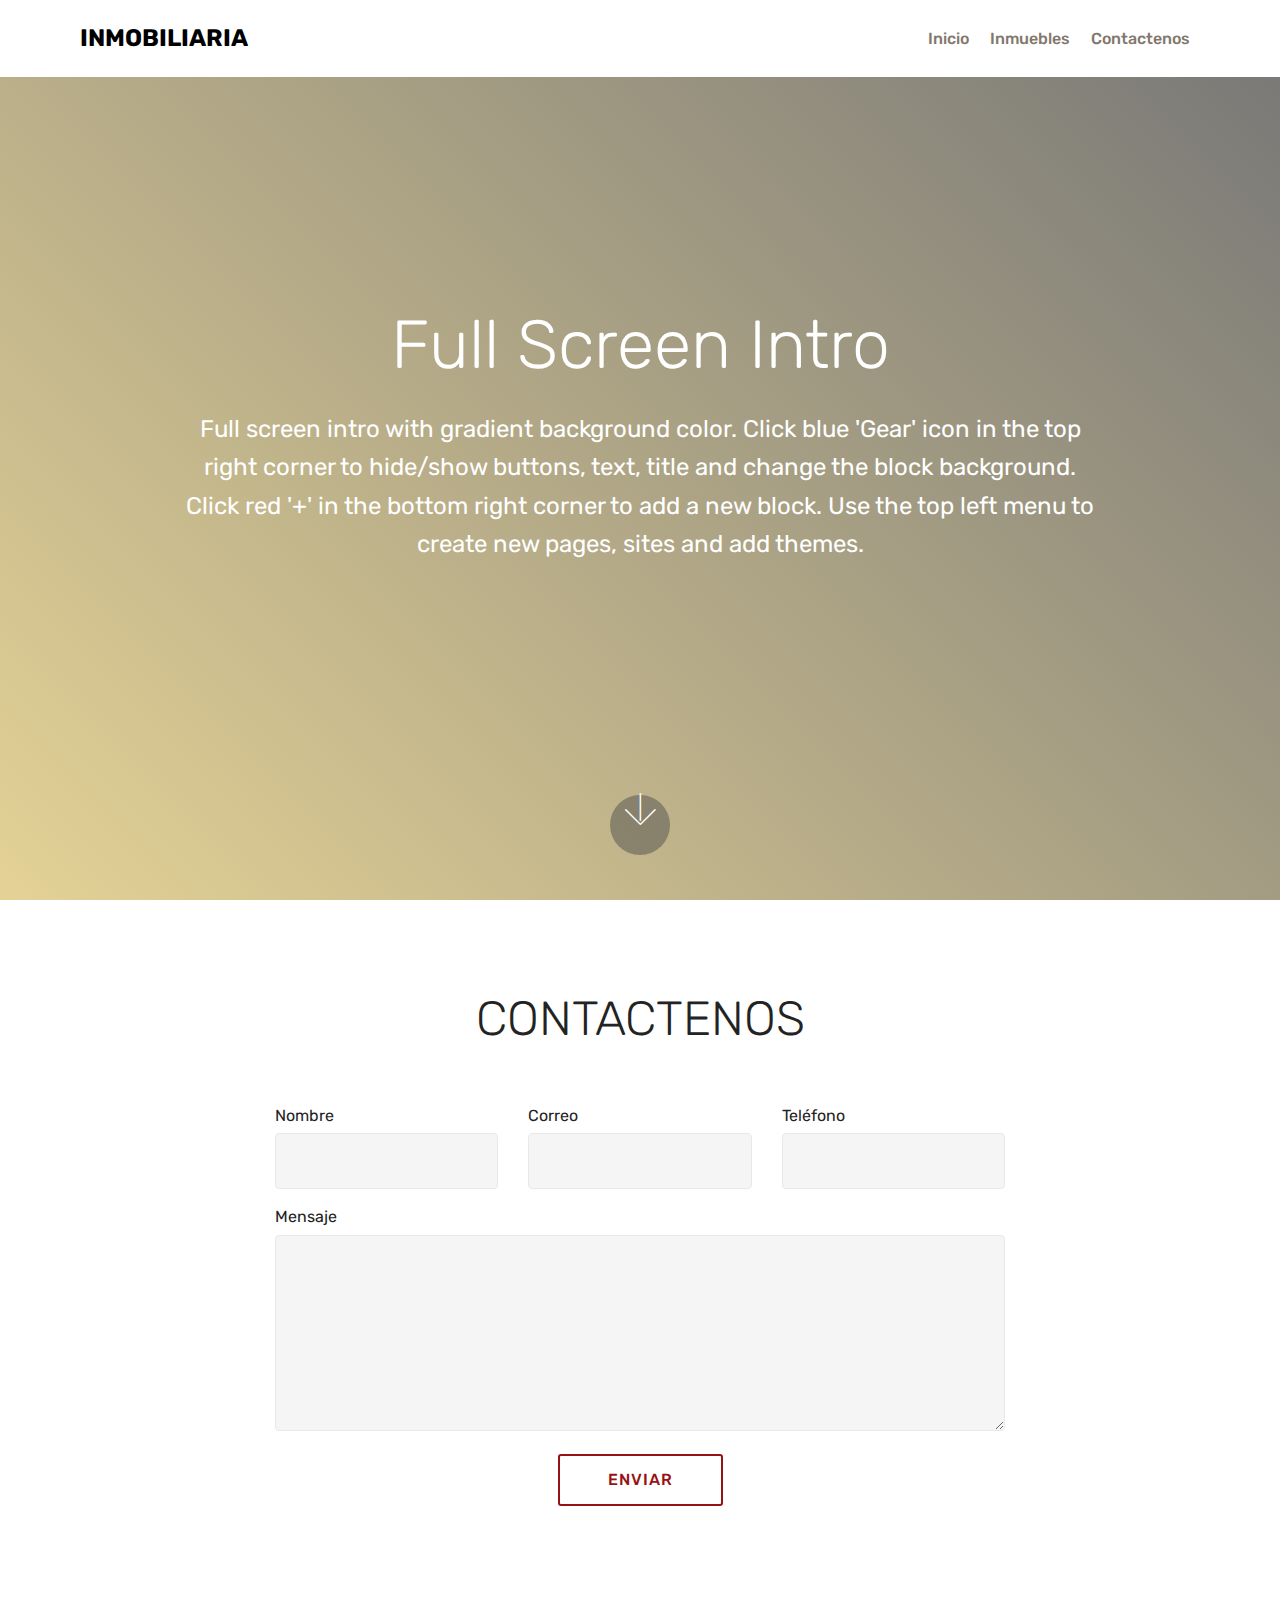
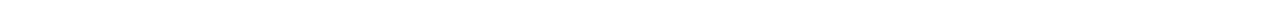
<file: page3.html>
<!DOCTYPE html>
<html  >
<head>
  <!-- Site made with Mobirise Website Builder v4.11.6, https://mobirise.com -->
  <meta charset="UTF-8">
  <meta http-equiv="X-UA-Compatible" content="IE=edge">
  <meta name="generator" content="Mobirise v4.11.6, mobirise.com">
  <meta name="viewport" content="width=device-width, initial-scale=1, minimum-scale=1">
  <link rel="shortcut icon" href="assets/images/aqui-inversiones-inmobiliarias-logotipo-122x60.png" type="image/x-icon">
  <meta name="description" content="Site Generator Description">
  
  <title>Contactenos</title>
  <link rel="stylesheet" href="assets/web/assets/mobirise-icons/mobirise-icons.css">
  <link rel="stylesheet" href="assets/bootstrap/css/bootstrap.min.css">
  <link rel="stylesheet" href="assets/bootstrap/css/bootstrap-grid.min.css">
  <link rel="stylesheet" href="assets/bootstrap/css/bootstrap-reboot.min.css">
  <link rel="stylesheet" href="assets/tether/tether.min.css">
  <link rel="stylesheet" href="assets/dropdown/css/style.css">
  <link rel="stylesheet" href="assets/theme/css/style.css">
  <link rel="preload" as="style" href="assets/mobirise/css/mbr-additional.css"><link rel="stylesheet" href="assets/mobirise/css/mbr-additional.css" type="text/css">
  
  
  
</head>
<body>
  <section class="menu cid-qVFkvjkKIU" once="menu" id="menu1-d">

    

    <nav class="navbar navbar-expand beta-menu navbar-dropdown align-items-center navbar-fixed-top navbar-toggleable-sm">
        <button class="navbar-toggler navbar-toggler-right" type="button" data-toggle="collapse" data-target="#navbarSupportedContent" aria-controls="navbarSupportedContent" aria-expanded="false" aria-label="Toggle navigation">
            <div class="hamburger">
                <span></span>
                <span></span>
                <span></span>
                <span></span>
            </div>
        </button>
        <div class="menu-logo">
            <div class="navbar-brand">
                
                <span class="navbar-caption-wrap"><a class="navbar-caption text-black display-5" href="https://mobirise.com">INMOBILIARIA</a></span>
            </div>
        </div>
        <div class="collapse navbar-collapse" id="navbarSupportedContent">
            <ul class="navbar-nav nav-dropdown nav-right" data-app-modern-menu="true"><li class="nav-item">
                    <a class="nav-link link text-info display-4" href="index.html">Inicio</a>
                </li><li class="nav-item"><a class="nav-link link text-info display-4" href="https://mobirise.com">Inmuebles</a></li>
                <li class="nav-item">
                    <a class="nav-link link text-info display-4" href="page3.html">
                        
                        Contactenos</a>
                </li></ul>
            
        </div>
    </nav>
</section>

<section class="engine"><a href="https://mobirise.info/e">make your own site</a></section><section class="header5 cid-qW8QIJ4nSS mbr-fullscreen" id="header5-h">

    

    
    <div class="container">
        <div class="row justify-content-center">
            <div class="mbr-white col-md-10">
                <h1 class="mbr-section-title align-center pb-3 mbr-fonts-style display-1">
                    Full Screen Intro
                </h1>
                <p class="mbr-text align-center display-5 pb-3 mbr-fonts-style">
                   Full screen intro with gradient background color. Click blue 'Gear' icon in the top right corner to hide/show buttons, text, title and change the block background. Click red '+' in the bottom right corner to add a new block. Use the top left menu to create new pages, sites and add themes.
                </p>
                
            </div>
        </div>
    </div>

    <div class="mbr-arrow hidden-sm-down" aria-hidden="true">
        <a href="#next">
            <i class="mbri-down mbr-iconfont"></i>
        </a>
    </div>
</section>

<section class="mbr-section form1 cid-qW8QhOmvUC" id="form1-f">

    

    
    <div class="container">
        <div class="row justify-content-center">
            <div class="title col-12 col-lg-8">
                <h2 class="mbr-section-title align-center pb-3 mbr-fonts-style display-2">
                    CONTACTENOS</h2>
                
            </div>
        </div>
    </div>
    <div class="container">
        <div class="row justify-content-center">
            <div class="media-container-column col-lg-8" data-form-type="formoid">
                    <div data-form-alert="" hidden="">
                        Thanks for filling out the form!
                    </div>
            
                    <form class="mbr-form" action="https://mobirise.com/" method="post" data-form-title="Mobirise Form"><input type="hidden" name="email" data-form-email="true" value="LRaKJMut16W/8veUHbwYoHbD4FbhXozng8NqCU/PusSihu4Dt14KAxImvZwzatXIfOPxr0EXCxaERT+5tnRf8H2Yga9krSkR6DI4MkUnARIqdWnzI1/gfuKVkJ37yA+q">
                        <div class="row row-sm-offset">
                            <div class="col-md-4 multi-horizontal" data-for="name">
                                <div class="form-group">
                                    <label class="form-control-label mbr-fonts-style display-7" for="name-form1-f">Nombre</label>
                                    <input type="text" class="form-control" name="name" data-form-field="Name" required="" id="name-form1-f">
                                </div>
                            </div>
                            <div class="col-md-4 multi-horizontal" data-for="email">
                                <div class="form-group">
                                    <label class="form-control-label mbr-fonts-style display-7" for="email-form1-f">Correo</label>
                                    <input type="email" class="form-control" name="email" data-form-field="Email" required="" id="email-form1-f">
                                </div>
                            </div>
                            <div class="col-md-4 multi-horizontal" data-for="phone">
                                <div class="form-group">
                                    <label class="form-control-label mbr-fonts-style display-7" for="phone-form1-f">Teléfono</label>
                                    <input type="tel" class="form-control" name="phone" data-form-field="Phone" id="phone-form1-f">
                                </div>
                            </div>
                        </div>
                        <div class="form-group" data-for="message">
                            <label class="form-control-label mbr-fonts-style display-7" for="message-form1-f">Mensaje</label>
                            <textarea type="text" class="form-control" name="message" rows="7" data-form-field="Message" id="message-form1-f"></textarea>
                        </div>
            
                        <span class="input-group-btn"><button href="" type="submit" class="btn btn-form btn-secondary-outline display-4">ENVIAR</button></span>
                    </form>
            </div>
        </div>
    </div>
</section>


  <script src="assets/web/assets/jquery/jquery.min.js"></script>
  <script src="assets/popper/popper.min.js"></script>
  <script src="assets/bootstrap/js/bootstrap.min.js"></script>
  <script src="assets/tether/tether.min.js"></script>
  <script src="assets/smoothscroll/smooth-scroll.js"></script>
  <script src="assets/dropdown/js/nav-dropdown.js"></script>
  <script src="assets/dropdown/js/navbar-dropdown.js"></script>
  <script src="assets/touchswipe/jquery.touch-swipe.min.js"></script>
  <script src="assets/theme/js/script.js"></script>
  <script src="assets/formoid/formoid.min.js"></script>
  
  
</body>
</html>
</file>
<file: assets/web/assets/mobirise-icons/mobirise-icons.css>
@font-face {
  font-family: 'MobiriseIcons';
  src:  url('mobirise-icons.eot?spat4u');
  src:  url('mobirise-icons.eot?spat4u#iefix') format('embedded-opentype'),
    url('mobirise-icons.ttf?spat4u') format('truetype'),
    url('mobirise-icons.woff?spat4u') format('woff'),
    url('mobirise-icons.svg?spat4u#MobiriseIcons') format('svg');
  font-weight: normal;
  font-style: normal;
  font-display: swap;
}

[class^="mbri-"], [class*=" mbri-"] {
  /* use !important to prevent issues with browser extensions that change fonts */
  font-family: MobiriseIcons !important;
  speak: none;
  font-style: normal;
  font-weight: normal;
  font-variant: normal;
  text-transform: none;
  line-height: 1;

  /* Better Font Rendering =========== */
  -webkit-font-smoothing: antialiased;
  -moz-osx-font-smoothing: grayscale;
}

.mbri-add-submenu:before {
  content: "\e900";
}
.mbri-alert:before {
  content: "\e901";
}
.mbri-align-center:before {
  content: "\e902";
}
.mbri-align-justify:before {
  content: "\e903";
}
.mbri-align-left:before {
  content: "\e904";
}
.mbri-align-right:before {
  content: "\e905";
}
.mbri-android:before {
  content: "\e906";
}
.mbri-apple:before {
  content: "\e907";
}
.mbri-arrow-down:before {
  content: "\e908";
}
.mbri-arrow-next:before {
  content: "\e909";
}
.mbri-arrow-prev:before {
  content: "\e90a";
}
.mbri-arrow-up:before {
  content: "\e90b";
}
.mbri-bold:before {
  content: "\e90c";
}
.mbri-bookmark:before {
  content: "\e90d";
}
.mbri-bootstrap:before {
  content: "\e90e";
}
.mbri-briefcase:before {
  content: "\e90f";
}
.mbri-browse:before {
  content: "\e910";
}
.mbri-bulleted-list:before {
  content: "\e911";
}
.mbri-calendar:before {
  content: "\e912";
}
.mbri-camera:before {
  content: "\e913";
}
.mbri-cart-add:before {
  content: "\e914";
}
.mbri-cart-full:before {
  content: "\e915";
}
.mbri-cash:before {
  content: "\e916";
}
.mbri-change-style:before {
  content: "\e917";
}
.mbri-chat:before {
  content: "\e918";
}
.mbri-clock:before {
  content: "\e919";
}
.mbri-close:before {
  content: "\e91a";
}
.mbri-cloud:before {
  content: "\e91b";
}
.mbri-code:before {
  content: "\e91c";
}
.mbri-contact-form:before {
  content: "\e91d";
}
.mbri-credit-card:before {
  content: "\e91e";
}
.mbri-cursor-click:before {
  content: "\e91f";
}
.mbri-cust-feedback:before {
  content: "\e920";
}
.mbri-database:before {
  content: "\e921";
}
.mbri-delivery:before {
  content: "\e922";
}
.mbri-desktop:before {
  content: "\e923";
}
.mbri-devices:before {
  content: "\e924";
}
.mbri-down:before {
  content: "\e925";
}
.mbri-download:before {
  content: "\e989";
}
.mbri-drag-n-drop:before {
  content: "\e927";
}
.mbri-drag-n-drop2:before {
  content: "\e928";
}
.mbri-edit:before {
  content: "\e929";
}
.mbri-edit2:before {
  content: "\e92a";
}
.mbri-error:before {
  content: "\e92b";
}
.mbri-extension:before {
  content: "\e92c";
}
.mbri-features:before {
  content: "\e92d";
}
.mbri-file:before {
  content: "\e92e";
}
.mbri-flag:before {
  content: "\e92f";
}
.mbri-folder:before {
  content: "\e930";
}
.mbri-gift:before {
  content: "\e931";
}
.mbri-github:before {
  content: "\e932";
}
.mbri-globe:before {
  content: "\e933";
}
.mbri-globe-2:before {
  content: "\e934";
}
.mbri-growing-chart:before {
  content: "\e935";
}
.mbri-hearth:before {
  content: "\e936";
}
.mbri-help:before {
  content: "\e937";
}
.mbri-home:before {
  content: "\e938";
}
.mbri-hot-cup:before {
  content: "\e939";
}
.mbri-idea:before {
  content: "\e93a";
}
.mbri-image-gallery:before {
  content: "\e93b";
}
.mbri-image-slider:before {
  content: "\e93c";
}
.mbri-info:before {
  content: "\e93d";
}
.mbri-italic:before {
  content: "\e93e";
}
.mbri-key:before {
  content: "\e93f";
}
.mbri-laptop:before {
  content: "\e940";
}
.mbri-layers:before {
  content: "\e941";
}
.mbri-left-right:before {
  content: "\e942";
}
.mbri-left:before {
  content: "\e943";
}
.mbri-letter:before {
  content: "\e944";
}
.mbri-like:before {
  content: "\e945";
}
.mbri-link:before {
  content: "\e946";
}
.mbri-lock:before {
  content: "\e947";
}
.mbri-login:before {
  content: "\e948";
}
.mbri-logout:before {
  content: "\e949";
}
.mbri-magic-stick:before {
  content: "\e94a";
}
.mbri-map-pin:before {
  content: "\e94b";
}
.mbri-menu:before {
  content: "\e94c";
}
.mbri-mobile:before {
  content: "\e94d";
}
.mbri-mobile2:before {
  content: "\e94e";
}
.mbri-mobirise:before {
  content: "\e94f";
}
.mbri-more-horizontal:before {
  content: "\e950";
}
.mbri-more-vertical:before {
  content: "\e951";
}
.mbri-music:before {
  content: "\e952";
}
.mbri-new-file:before {
  content: "\e953";
}
.mbri-numbered-list:before {
  content: "\e954";
}
.mbri-opened-folder:before {
  content: "\e955";
}
.mbri-pages:before {
  content: "\e956";
}
.mbri-paper-plane:before {
  content: "\e957";
}
.mbri-paperclip:before {
  content: "\e958";
}
.mbri-photo:before {
  content: "\e959";
}
.mbri-photos:before {
  content: "\e95a";
}
.mbri-pin:before {
  content: "\e95b";
}
.mbri-play:before {
  content: "\e95c";
}
.mbri-plus:before {
  content: "\e95d";
}
.mbri-preview:before {
  content: "\e95e";
}
.mbri-print:before {
  content: "\e95f";
}
.mbri-protect:before {
  content: "\e960";
}
.mbri-question:before {
  content: "\e961";
}
.mbri-quote-left:before {
  content: "\e962";
}
.mbri-quote-right:before {
  content: "\e963";
}
.mbri-refresh:before {
  content: "\e964";
}
.mbri-responsive:before {
  content: "\e965";
}
.mbri-right:before {
  content: "\e966";
}
.mbri-rocket:before {
  content: "\e967";
}
.mbri-sad-face:before {
  content: "\e968";
}
.mbri-sale:before {
  content: "\e969";
}
.mbri-save:before {
  content: "\e96a";
}
.mbri-search:before {
  content: "\e96b";
}
.mbri-setting:before {
  content: "\e96c";
}
.mbri-setting2:before {
  content: "\e96d";
}
.mbri-setting3:before {
  content: "\e96e";
}
.mbri-share:before {
  content: "\e96f";
}
.mbri-shopping-bag:before {
  content: "\e970";
}
.mbri-shopping-basket:before {
  content: "\e971";
}
.mbri-shopping-cart:before {
  content: "\e972";
}
.mbri-sites:before {
  content: "\e973";
}
.mbri-smile-face:before {
  content: "\e974";
}
.mbri-speed:before {
  content: "\e975";
}
.mbri-star:before {
  content: "\e976";
}
.mbri-success:before {
  content: "\e977";
}
.mbri-sun:before {
  content: "\e978";
}
.mbri-sun2:before {
  content: "\e979";
}
.mbri-tablet:before {
  content: "\e97a";
}
.mbri-tablet-vertical:before {
  content: "\e97b";
}
.mbri-target:before {
  content: "\e97c";
}
.mbri-timer:before {
  content: "\e97d";
}
.mbri-to-ftp:before {
  content: "\e97e";
}
.mbri-to-local-drive:before {
  content: "\e97f";
}
.mbri-touch-swipe:before {
  content: "\e980";
}
.mbri-touch:before {
  content: "\e981";
}
.mbri-trash:before {
  content: "\e982";
}
.mbri-underline:before {
  content: "\e983";
}
.mbri-unlink:before {
  content: "\e984";
}
.mbri-unlock:before {
  content: "\e985";
}
.mbri-up-down:before {
  content: "\e986";
}
.mbri-up:before {
  content: "\e987";
}
.mbri-update:before {
  content: "\e988";
}
.mbri-upload:before {
 content: "\e926"; 
}
.mbri-user:before {
  content: "\e98a";
}
.mbri-user2:before {
  content: "\e98b";
}
.mbri-users:before {
  content: "\e98c";
}
.mbri-video:before {
  content: "\e98d";
}
.mbri-video-play:before {
  content: "\e98e";
}
.mbri-watch:before {
  content: "\e98f";
}
.mbri-website-theme:before {
  content: "\e990";
}
.mbri-wifi:before {
  content: "\e991";
}
.mbri-windows:before {
  content: "\e992";
}
.mbri-zoom-out:before {
  content: "\e993";
}
.mbri-redo:before {
  content: "\e994";
}
.mbri-undo:before {
  content: "\e995";
}
</file>
<file: assets/socicon/css/styles.css>
@charset "UTF-8";

@font-face {
  font-family: "socicon";
  src:url("../fonts/socicon.eot");
  src:url("../fonts/socicon.eot?#iefix") format("embedded-opentype"),
    url("../fonts/socicon.woff") format("woff"),
    url("../fonts/socicon.ttf") format("truetype"),
    url("../fonts/socicon.svg#socicon") format("svg");
  font-weight: normal;
  font-style: normal;
  font-display:swap;
}

[data-icon]:before {
  font-family: "socicon" !important;
  content: attr(data-icon);
  font-style: normal !important;
  font-weight: normal !important;
  font-variant: normal !important;
  text-transform: none !important;
  speak: none;
  line-height: 1;
  -webkit-font-smoothing: antialiased;
  -moz-osx-font-smoothing: grayscale;
}

[class^="socicon-"]:before,
[class*=" socicon-"]:before {
  font-family: "socicon" !important;
  font-style: normal !important;
  font-weight: normal !important;
  font-variant: normal !important;
  text-transform: none !important;
  speak: none;
  line-height: 1;
  -webkit-font-smoothing: antialiased;
  -moz-osx-font-smoothing: grayscale;
}

.socicon-modelmayhem:before {
  content: "\e000";
}
.socicon-mixcloud:before {
  content: "\e001";
}
.socicon-drupal:before {
  content: "\e002";
}
.socicon-swarm:before {
  content: "\e003";
}
.socicon-istock:before {
  content: "\e004";
}
.socicon-yammer:before {
  content: "\e005";
}
.socicon-ello:before {
  content: "\e006";
}
.socicon-stackoverflow:before {
  content: "\e007";
}
.socicon-persona:before {
  content: "\e008";
}
.socicon-triplej:before {
  content: "\e009";
}
.socicon-houzz:before {
  content: "\e00a";
}
.socicon-rss:before {
  content: "\e00b";
}
.socicon-paypal:before {
  content: "\e00c";
}
.socicon-odnoklassniki:before {
  content: "\e00d";
}
.socicon-airbnb:before {
  content: "\e00e";
}
.socicon-periscope:before {
  content: "\e00f";
}
.socicon-outlook:before {
  content: "\e010";
}
.socicon-coderwall:before {
  content: "\e011";
}
.socicon-tripadvisor:before {
  content: "\e012";
}
.socicon-appnet:before {
  content: "\e013";
}
.socicon-goodreads:before {
  content: "\e014";
}
.socicon-tripit:before {
  content: "\e015";
}
.socicon-lanyrd:before {
  content: "\e016";
}
.socicon-slideshare:before {
  content: "\e017";
}
.socicon-buffer:before {
  content: "\e018";
}
.socicon-disqus:before {
  content: "\e019";
}
.socicon-vkontakte:before {
  content: "\e01a";
}
.socicon-whatsapp:before {
  content: "\e01b";
}
.socicon-patreon:before {
  content: "\e01c";
}
.socicon-storehouse:before {
  content: "\e01d";
}
.socicon-pocket:before {
  content: "\e01e";
}
.socicon-mail:before {
  content: "\e01f";
}
.socicon-blogger:before {
  content: "\e020";
}
.socicon-technorati:before {
  content: "\e021";
}
.socicon-reddit:before {
  content: "\e022";
}
.socicon-dribbble:before {
  content: "\e023";
}
.socicon-stumbleupon:before {
  content: "\e024";
}
.socicon-digg:before {
  content: "\e025";
}
.socicon-envato:before {
  content: "\e026";
}
.socicon-behance:before {
  content: "\e027";
}
.socicon-delicious:before {
  content: "\e028";
}
.socicon-deviantart:before {
  content: "\e029";
}
.socicon-forrst:before {
  content: "\e02a";
}
.socicon-play:before {
  content: "\e02b";
}
.socicon-zerply:before {
  content: "\e02c";
}
.socicon-wikipedia:before {
  content: "\e02d";
}
.socicon-apple:before {
  content: "\e02e";
}
.socicon-flattr:before {
  content: "\e02f";
}
.socicon-github:before {
  content: "\e030";
}
.socicon-renren:before {
  content: "\e031";
}
.socicon-friendfeed:before {
  content: "\e032";
}
.socicon-newsvine:before {
  content: "\e033";
}
.socicon-identica:before {
  content: "\e034";
}
.socicon-bebo:before {
  content: "\e035";
}
.socicon-zynga:before {
  content: "\e036";
}
.socicon-steam:before {
  content: "\e037";
}
.socicon-xbox:before {
  content: "\e038";
}
.socicon-windows:before {
  content: "\e039";
}
.socicon-qq:before {
  content: "\e03a";
}
.socicon-douban:before {
  content: "\e03b";
}
.socicon-meetup:before {
  content: "\e03c";
}
.socicon-playstation:before {
  content: "\e03d";
}
.socicon-android:before {
  content: "\e03e";
}
.socicon-snapchat:before {
  content: "\e03f";
}
.socicon-twitter:before {
  content: "\e040";
}
.socicon-facebook:before {
  content: "\e041";
}
.socicon-googleplus:before {
  content: "\e042";
}
.socicon-pinterest:before {
  content: "\e043";
}
.socicon-foursquare:before {
  content: "\e044";
}
.socicon-yahoo:before {
  content: "\e045";
}
.socicon-skype:before {
  content: "\e046";
}
.socicon-yelp:before {
  content: "\e047";
}
.socicon-feedburner:before {
  content: "\e048";
}
.socicon-linkedin:before {
  content: "\e049";
}
.socicon-viadeo:before {
  content: "\e04a";
}
.socicon-xing:before {
  content: "\e04b";
}
.socicon-myspace:before {
  content: "\e04c";
}
.socicon-soundcloud:before {
  content: "\e04d";
}
.socicon-spotify:before {
  content: "\e04e";
}
.socicon-grooveshark:before {
  content: "\e04f";
}
.socicon-lastfm:before {
  content: "\e050";
}
.socicon-youtube:before {
  content: "\e051";
}
.socicon-vimeo:before {
  content: "\e052";
}
.socicon-dailymotion:before {
  content: "\e053";
}
.socicon-vine:before {
  content: "\e054";
}
.socicon-flickr:before {
  content: "\e055";
}
.socicon-500px:before {
  content: "\e056";
}
.socicon-wordpress:before {
  content: "\e058";
}
.socicon-tumblr:before {
  content: "\e059";
}
.socicon-twitch:before {
  content: "\e05a";
}
.socicon-8tracks:before {
  content: "\e05b";
}
.socicon-amazon:before {
  content: "\e05c";
}
.socicon-icq:before {
  content: "\e05d";
}
.socicon-smugmug:before {
  content: "\e05e";
}
.socicon-ravelry:before {
  content: "\e05f";
}
.socicon-weibo:before {
  content: "\e060";
}
.socicon-baidu:before {
  content: "\e061";
}
.socicon-angellist:before {
  content: "\e062";
}
.socicon-ebay:before {
  content: "\e063";
}
.socicon-imdb:before {
  content: "\e064";
}
.socicon-stayfriends:before {
  content: "\e065";
}
.socicon-residentadvisor:before {
  content: "\e066";
}
.socicon-google:before {
  content: "\e067";
}
.socicon-yandex:before {
  content: "\e068";
}
.socicon-sharethis:before {
  content: "\e069";
}
.socicon-bandcamp:before {
  content: "\e06a";
}
.socicon-itunes:before {
  content: "\e06b";
}
.socicon-deezer:before {
  content: "\e06c";
}
.socicon-telegram:before {
  content: "\e06e";
}
.socicon-openid:before {
  content: "\e06f";
}
.socicon-amplement:before {
  content: "\e070";
}
.socicon-viber:before {
  content: "\e071";
}
.socicon-zomato:before {
  content: "\e072";
}
.socicon-draugiem:before {
  content: "\e074";
}
.socicon-endomodo:before {
  content: "\e075";
}
.socicon-filmweb:before {
  content: "\e076";
}
.socicon-stackexchange:before {
  content: "\e077";
}
.socicon-wykop:before {
  content: "\e078";
}
.socicon-teamspeak:before {
  content: "\e079";
}
.socicon-teamviewer:before {
  content: "\e07a";
}
.socicon-ventrilo:before {
  content: "\e07b";
}
.socicon-younow:before {
  content: "\e07c";
}
.socicon-raidcall:before {
  content: "\e07d";
}
.socicon-mumble:before {
  content: "\e07e";
}
.socicon-medium:before {
  content: "\e06d";
}
.socicon-bebee:before {
  content: "\e07f";
}
.socicon-hitbox:before {
  content: "\e080";
}
.socicon-reverbnation:before {
  content: "\e081";
}
.socicon-formulr:before {
  content: "\e082";
}
.socicon-instagram:before {
  content: "\e057";
}
.socicon-battlenet:before {
  content: "\e083";
}
.socicon-chrome:before {
  content: "\e084";
}
.socicon-discord:before {
  content: "\e086";
}
.socicon-issuu:before {
  content: "\e087";
}
.socicon-macos:before {
  content: "\e088";
}
.socicon-firefox:before {
  content: "\e089";
}
.socicon-opera:before {
  content: "\e08d";
}
.socicon-keybase:before {
  content: "\e090";
}
.socicon-alliance:before {
  content: "\e091";
}
.socicon-livejournal:before {
  content: "\e092";
}
.socicon-googlephotos:before {
  content: "\e093";
}
.socicon-horde:before {
  content: "\e094";
}
.socicon-etsy:before {
  content: "\e095";
}
.socicon-zapier:before {
  content: "\e096";
}
.socicon-google-scholar:before {
  content: "\e097";
}
.socicon-researchgate:before {
  content: "\e098";
}
.socicon-wechat:before {
  content: "\e099";
}
.socicon-strava:before {
  content: "\e09a";
}
.socicon-line:before {
  content: "\e09b";
}
.socicon-lyft:before {
  content: "\e09c";
}
.socicon-uber:before {
  content: "\e09d";
}
.socicon-songkick:before {
  content: "\e09e";
}
.socicon-viewbug:before {
  content: "\e09f";
}
.socicon-googlegroups:before {
  content: "\e0a0";
}
.socicon-quora:before {
  content: "\e073";
}
.socicon-diablo:before {
  content: "\e085";
}
.socicon-blizzard:before {
  content: "\e0a1";
}
.socicon-hearthstone:before {
  content: "\e08b";
}
.socicon-heroes:before {
  content: "\e08a";
}
.socicon-overwatch:before {
  content: "\e08c";
}
.socicon-warcraft:before {
  content: "\e08e";
}
.socicon-starcraft:before {
  content: "\e08f";
}
.socicon-beam:before {
  content: "\e0a2";
}
.socicon-curse:before {
  content: "\e0a3";
}
.socicon-player:before {
  content: "\e0a4";
}
.socicon-streamjar:before {
  content: "\e0a5";
}
.socicon-nintendo:before {
  content: "\e0a6";
}
.socicon-hellocoton:before {
  content: "\e0a7";
}
</file>
<file: assets/dropdown/css/style.css>
.navbar-dropdown {
  left: 0;
  padding: 0;
  position: absolute;
  right: 0;
  top: 0;
  transition: all 0.45s ease;
  z-index: 1030;
  background: #282828; }
  .navbar-dropdown .navbar-logo {
    margin-right: 0.8rem;
    transition: margin 0.3s ease-in-out;
    vertical-align: middle; }
    .navbar-dropdown .navbar-logo img {
      height: 3.125rem;
      transition: all 0.3s ease-in-out; }
    .navbar-dropdown .navbar-logo.mbr-iconfont {
      font-size: 3.125rem;
      line-height: 3.125rem; }
  .navbar-dropdown .navbar-caption {
    font-weight: 700;
    white-space: normal;
    vertical-align: -4px;
    line-height: 3.125rem !important; }
    .navbar-dropdown .navbar-caption, .navbar-dropdown .navbar-caption:hover {
      color: inherit;
      text-decoration: none; }
  .navbar-dropdown .mbr-iconfont + .navbar-caption {
    vertical-align: -1px; }
  .navbar-dropdown.navbar-fixed-top {
    position: fixed; }
  .navbar-dropdown .navbar-brand span {
    vertical-align: -4px; }
  .navbar-dropdown.bg-color.transparent {
    background: none; }
  .navbar-dropdown.navbar-short .navbar-brand {
    padding: 0.625rem 0; }
    .navbar-dropdown.navbar-short .navbar-brand span {
      vertical-align: -1px; }
  .navbar-dropdown.navbar-short .navbar-caption {
    line-height: 2.375rem !important;
    vertical-align: -2px; }
  .navbar-dropdown.navbar-short .navbar-logo {
    margin-right: 0.5rem; }
    .navbar-dropdown.navbar-short .navbar-logo img {
      height: 2.375rem; }
    .navbar-dropdown.navbar-short .navbar-logo.mbr-iconfont {
      font-size: 2.375rem;
      line-height: 2.375rem; }
  .navbar-dropdown.navbar-short .mbr-table-cell {
    height: 3.625rem; }
  .navbar-dropdown .navbar-close {
    left: 0.6875rem;
    position: fixed;
    top: 0.75rem;
    z-index: 1000; }
  .navbar-dropdown .hamburger-icon {
    content: "";
    display: inline-block;
    vertical-align: middle;
    width: 16px;
    -webkit-box-shadow: 0 -6px 0 1px #282828,0 0 0 1px #282828,0 6px 0 1px #282828;
    -moz-box-shadow: 0 -6px 0 1px #282828,0 0 0 1px #282828,0 6px 0 1px #282828;
    box-shadow: 0 -6px 0 1px #282828,0 0 0 1px #282828,0 6px 0 1px #282828; }

.dropdown-menu .dropdown-toggle[data-toggle="dropdown-submenu"]::after {
  border-bottom: 0.35em solid transparent;
  border-left: 0.35em solid;
  border-right: 0;
  border-top: 0.35em solid transparent;
  margin-left: 0.3rem; }

.dropdown-menu .dropdown-item:focus {
  outline: 0; }

.nav-dropdown {
  font-size: 0.75rem;
  font-weight: 500;
  height: auto !important; }
  .nav-dropdown .nav-btn {
    padding-left: 1rem; }
  .nav-dropdown .link {
    margin: .667em 1.667em;
    font-weight: 500;
    padding: 0;
    transition: color .2s ease-in-out; }
    .nav-dropdown .link.dropdown-toggle {
      margin-right: 2.583em; }
      .nav-dropdown .link.dropdown-toggle::after {
        margin-left: .25rem;
        border-top: 0.35em solid;
        border-right: 0.35em solid transparent;
        border-left: 0.35em solid transparent;
        border-bottom: 0; }
      .nav-dropdown .link.dropdown-toggle[aria-expanded="true"] {
        margin: 0;
        padding: 0.667em 3.263em  0.667em 1.667em; }
  .nav-dropdown .link::after,
  .nav-dropdown .dropdown-item::after {
    color: inherit; }
  .nav-dropdown .btn {
    font-size: 0.75rem;
    font-weight: 700;
    letter-spacing: 0;
    margin-bottom: 0;
    padding-left: 1.25rem;
    padding-right: 1.25rem; }
  .nav-dropdown .dropdown-menu {
    border-radius: 0;
    border: 0;
    left: 0;
    margin: 0;
    padding-bottom: 1.25rem;
    padding-top: 1.25rem;
    position: relative; }
  .nav-dropdown .dropdown-submenu {
    margin-left: 0.125rem;
    top: 0; }
  .nav-dropdown .dropdown-item {
    font-weight: 500;
    line-height: 2;
    padding: 0.3846em 4.615em 0.3846em 1.5385em;
    position: relative;
    transition: color .2s ease-in-out, background-color .2s ease-in-out; }
    .nav-dropdown .dropdown-item::after {
      margin-top: -0.3077em;
      position: absolute;
      right: 1.1538em;
      top: 50%; }
    .nav-dropdown .dropdown-item:focus, .nav-dropdown .dropdown-item:hover {
      background: none; }

@media (max-width: 767px) {
  .nav-dropdown.navbar-toggleable-sm {
    bottom: 0;
    display: none;
    left: 0;
    overflow-x: hidden;
    position: fixed;
    top: 0;
    transform: translateX(-100%);
    -ms-transform: translateX(-100%);
    -webkit-transform: translateX(-100%);
    width: 18.75rem;
    z-index: 999; } }
.nav-dropdown.navbar-toggleable-xl {
  bottom: 0;
  display: none;
  left: 0;
  overflow-x: hidden;
  position: fixed;
  top: 0;
  transform: translateX(-100%);
  -ms-transform: translateX(-100%);
  -webkit-transform: translateX(-100%);
  width: 18.75rem;
  z-index: 999; }

.nav-dropdown-sm {
  display: block !important;
  overflow-x: hidden;
  overflow: auto;
  padding-top: 3.875rem; }
  .nav-dropdown-sm::after {
    content: "";
    display: block;
    height: 3rem;
    width: 100%; }
  .nav-dropdown-sm.collapse.in ~ .navbar-close {
    display: block !important; }
  .nav-dropdown-sm.collapsing, .nav-dropdown-sm.collapse.in {
    transform: translateX(0);
    -ms-transform: translateX(0);
    -webkit-transform: translateX(0);
    transition: all 0.25s ease-out;
    -webkit-transition: all 0.25s ease-out;
    background: #282828; }
  .nav-dropdown-sm.collapsing[aria-expanded="false"] {
    transform: translateX(-100%);
    -ms-transform: translateX(-100%);
    -webkit-transform: translateX(-100%); }
  .nav-dropdown-sm .nav-item {
    display: block;
    margin-left: 0 !important;
    padding-left: 0; }
  .nav-dropdown-sm .link,
  .nav-dropdown-sm .dropdown-item {
    border-top: 1px dotted rgba(255, 255, 255, 0.1);
    font-size: 0.8125rem;
    line-height: 1.6;
    margin: 0 !important;
    padding: 0.875rem 2.4rem 0.875rem 1.5625rem !important;
    position: relative;
    white-space: normal; }
    .nav-dropdown-sm .link:focus, .nav-dropdown-sm .link:hover,
    .nav-dropdown-sm .dropdown-item:focus,
    .nav-dropdown-sm .dropdown-item:hover {
      background: rgba(0, 0, 0, 0.2) !important;
      color: #c0a375; }
  .nav-dropdown-sm .nav-btn {
    position: relative;
    padding: 1.5625rem 1.5625rem 0 1.5625rem; }
    .nav-dropdown-sm .nav-btn::before {
      border-top: 1px dotted rgba(255, 255, 255, 0.1);
      content: "";
      left: 0;
      position: absolute;
      top: 0;
      width: 100%; }
    .nav-dropdown-sm .nav-btn + .nav-btn {
      padding-top: 0.625rem; }
      .nav-dropdown-sm .nav-btn + .nav-btn::before {
        display: none; }
  .nav-dropdown-sm .btn {
    padding: 0.625rem 0; }
  .nav-dropdown-sm .dropdown-toggle[data-toggle="dropdown-submenu"]::after {
    margin-left: .25rem;
    border-top: 0.35em solid;
    border-right: 0.35em solid transparent;
    border-left: 0.35em solid transparent;
    border-bottom: 0; }
  .nav-dropdown-sm .dropdown-toggle[data-toggle="dropdown-submenu"][aria-expanded="true"]::after {
    border-top: 0;
    border-right: 0.35em solid transparent;
    border-left: 0.35em solid transparent;
    border-bottom: 0.35em solid; }
  .nav-dropdown-sm .dropdown-menu {
    margin: 0;
    padding: 0;
    position: relative;
    top: 0;
    left: 0;
    width: 100%;
    border: 0;
    float: none;
    border-radius: 0;
    background: none; }
  .nav-dropdown-sm .dropdown-submenu {
    left: 100%;
    margin-left: 0.125rem;
    margin-top: -1.25rem;
    top: 0; }

.navbar-toggleable-sm .nav-dropdown .dropdown-menu {
  position: absolute; }

.navbar-toggleable-sm .nav-dropdown .dropdown-submenu {
  left: 100%;
  margin-left: 0.125rem;
  margin-top: -1.25rem;
  top: 0; }

.navbar-toggleable-sm.opened .nav-dropdown .dropdown-menu {
  position: relative; }

.navbar-toggleable-sm.opened .nav-dropdown .dropdown-submenu {
  left: 0;
  margin-left: 00rem;
  margin-top: 0rem;
  top: 0; }

.is-builder .nav-dropdown.collapsing {
  transition: none !important; }

/*# sourceMappingURL=style.css.map */
</file>
<file: assets/theme/css/style.css>
/*!
 * Mobirise v4 theme (https://mobirise.com/)
 * Copyright 2017 Mobirise
 */
section {
  background-color: #eeeeee; }

body {
  font-style: normal;
  line-height: 1.5; }

section,
.container,
.container-fluid {
  position: relative;
  word-wrap: break-word; }

a.mbr-iconfont:hover {
  text-decoration: none; }

.article .lead p,
.article .lead ul,
.article .lead ol,
.article .lead pre,
.article .lead blockquote {
  margin-bottom: 0; }

ul,
ol,
pre,
blockquote {
  margin-bottom: 2.3125rem; }

pre {
  background: #f4f4f4;
  padding: 10px 24px;
  white-space: pre-wrap; }

.inactive {
  -webkit-user-select: none;
  -moz-user-select: none;
  -ms-user-select: none;
  user-select: none;
  pointer-events: none;
  -webkit-user-drag: none;
  user-drag: none; }

.mbr-section__comments .row {
  justify-content: center;
  -webkit-justify-content: center; }

a {
  font-style: normal;
  font-weight: 400;
  cursor: pointer; }
  a, a:hover {
    text-decoration: none; }

figure {
  margin-bottom: 0; }

body {
  color: #232323; }

h1,
h2,
h3,
h4,
h5,
h6,
.h1,
.h2,
.h3,
.h4,
.h5,
.h6,
.display-1,
.display-2,
.display-3,
.display-4 {
  line-height: 1;
  word-break: break-word;
  word-wrap: break-word; }

.mbr-section-title {
  font-style: normal;
  line-height: 1.2; }

.mbr-section-subtitle {
  line-height: 1.3; }

.mbr-text {
  font-style: normal;
  line-height: 1.6; }

b,
strong {
  font-weight: bold; }

blockquote {
  padding: 10px 0 10px 20px;
  position: relative;
  border-left: 2px solid;
  border-color: #ff3366; }

input:-webkit-autofill, input:-webkit-autofill:hover, input:-webkit-autofill:focus, input:-webkit-autofill:active {
  transition-delay: 9999s;
  transition-property: background-color, color; }

textarea[type='hidden'] {
  display: none; }

body {
  position: relative; }

section {
  background-position: 50% 50%;
  background-repeat: no-repeat;
  background-size: cover; }
  section .mbr-background-video,
  section .mbr-background-video-preview {
    position: absolute;
    bottom: 0;
    left: 0;
    right: 0;
    top: 0; }

.hidden {
  visibility: hidden; }

.mbr-z-index20 {
  z-index: 20; }

/*! Base colors */
.mbr-white {
  color: #ffffff; }

.mbr-black {
  color: #000000; }

.mbr-bg-white {
  background-color: #ffffff; }

.mbr-bg-black {
  background-color: #000000; }

/*! Text-aligns */
.align-left {
  text-align: left; }

.align-center {
  text-align: center; }

.align-right {
  text-align: right; }

@media (max-width: 767px) {
  .align-left,
  .align-center,
  .align-right,
  .mbr-section-btn,
  .mbr-section-title {
    text-align: center; } }
/*! Font-weight  */
.mbr-light {
  font-weight: 300; }

.mbr-regular {
  font-weight: 400; }

.mbr-semibold {
  font-weight: 500; }

.mbr-bold {
  font-weight: 700; }

/*! Media  */
.media-size-item {
  -webkit-flex: 1 1 auto;
  -moz-flex: 1 1 auto;
  -ms-flex: 1 1 auto;
  -o-flex: 1 1 auto;
  flex: 1 1 auto; }

.media-content {
  -webkit-flex-basis: 100%;
  flex-basis: 100%; }

.media-container-row {
  display: -ms-flexbox;
  display: -webkit-flex;
  display: flex;
  -webkit-flex-direction: row;
  -ms-flex-direction: row;
  flex-direction: row;
  -webkit-flex-wrap: wrap;
  -ms-flex-wrap: wrap;
  flex-wrap: wrap;
  -webkit-justify-content: center;
  -ms-flex-pack: center;
  justify-content: center;
  -webkit-align-content: center;
  -ms-flex-line-pack: center;
  align-content: center;
  -webkit-align-items: start;
  -ms-flex-align: start;
  align-items: start; }
  .media-container-row .media-size-item {
    width: 400px; }

.media-container-column {
  display: -ms-flexbox;
  display: -webkit-flex;
  display: flex;
  -webkit-flex-direction: column;
  -ms-flex-direction: column;
  flex-direction: column;
  -webkit-flex-wrap: wrap;
  -ms-flex-wrap: wrap;
  flex-wrap: wrap;
  -webkit-justify-content: center;
  -ms-flex-pack: center;
  justify-content: center;
  -webkit-align-content: center;
  -ms-flex-line-pack: center;
  align-content: center;
  -webkit-align-items: stretch;
  -ms-flex-align: stretch;
  align-items: stretch; }
  .media-container-column > * {
    width: 100%; }

@media (min-width: 992px) {
  .media-container-row {
    -webkit-flex-wrap: nowrap;
    -ms-flex-wrap: nowrap;
    flex-wrap: nowrap; } }
figure {
  overflow: hidden; }

figure[mbr-media-size] {
  transition: width 0.1s; }

.mbr-figure img,
.mbr-figure iframe {
  display: block;
  width: 100%; }

.card {
  background-color: transparent;
  border: none; }

.card-box {
  width: 100%; }

.card-img {
  text-align: center;
  flex-shrink: 0;
  -webkit-flex-shrink: 0; }

.media {
  max-width: 100%;
  margin: 0 auto; }

.mbr-figure {
  -ms-flex-item-align: center;
  -ms-grid-row-align: center;
  -webkit-align-self: center;
  align-self: center; }

.media-container > div {
  max-width: 100%; }

.mbr-figure img,
.card-img img {
  width: 100%; }

@media (max-width: 991px) {
  .media-size-item {
    width: auto !important; }

  .media {
    width: auto; }

  .mbr-figure {
    width: 100% !important; } }
/*! Buttons */
.btn {
  font-weight: 500;
  border-width: 2px;
  font-style: normal;
  letter-spacing: 1px;
  margin: .4rem .8rem;
  white-space: normal;
  -webkit-transition: all .3s ease-in-out;
  -moz-transition: all .3s ease-in-out;
  transition: all .3s ease-in-out;
  display: inline-flex;
  align-items: center;
  justify-content: center;
  word-break: break-word;
  -webkit-align-items: center;
  -webkit-justify-content: center;
  display: -webkit-inline-flex; }

.btn-sm {
  font-weight: 500;
  letter-spacing: 1px;
  -webkit-transition: all .3s ease-in-out;
  -moz-transition: all .3s ease-in-out;
  transition: all .3s ease-in-out; }

.btn-md {
  font-weight: 500;
  letter-spacing: 1px;
  margin: .4rem .8rem !important;
  -webkit-transition: all .3s ease-in-out;
  -moz-transition: all .3s ease-in-out;
  transition: all .3s ease-in-out; }

.btn-lg {
  font-weight: 500;
  letter-spacing: 1px;
  margin: .4rem .8rem !important;
  -webkit-transition: all .3s ease-in-out;
  -moz-transition: all .3s ease-in-out;
  transition: all .3s ease-in-out; }

.mbr-section-btn {
  margin-left: -0.25rem;
  margin-right: -0.25rem;
  font-size: 0; }

nav .mbr-section-btn {
  margin-left: 0rem;
  margin-right: 0rem; }

.btn-form {
  border-radius: 0; }
  .btn-form:hover {
    cursor: pointer; }

/*! Btn icon margin */
.btn .mbr-iconfont,
.btn.btn-sm .mbr-iconfont {
  cursor: pointer;
  margin-right: 0.5rem; }

.btn.btn-md .mbr-iconfont,
.btn.btn-md .mbr-iconfont {
  margin-right: 0.8rem; }

.mbr-regular {
  font-weight: 400; }

.mbr-semibold {
  font-weight: 500; }

.mbr-bold {
  font-weight: 700; }

[type='submit'] {
  -webkit-appearance: none; }

/*! Full-screen */
.mbr-fullscreen .mbr-overlay {
  min-height: 100vh; }

.mbr-fullscreen {
  display: flex;
  display: -webkit-flex;
  display: -moz-flex;
  display: -ms-flex;
  display: -o-flex;
  align-items: center;
  -webkit-align-items: center;
  min-height: 100vh;
  padding-top: 3rem;
  padding-bottom: 3rem; }

/*! Map */
.map {
  height: 25rem;
  position: relative; }
  .map iframe {
    width: 100%;
    height: 100%; }

.mbr-overlay {
  background-color: #000;
  bottom: 0;
  left: 0;
  opacity: .5;
  position: absolute;
  right: 0;
  top: 0;
  z-index: 0;
  pointer-events: none; }

/* Form */
blockquote {
  font-style: italic;
  padding: 10px 0 10px 20px;
  font-size: 1.09rem;
  position: relative;
  border-width: 3px; }

.form-control {
  background-color: #f5f5f5;
  box-shadow: none;
  color: #565656;
  line-height: 1.43;
  min-height: 3.5em;
  padding: 1.07em .5em; }
  .form-control, .form-control:focus {
    border: 1px solid #e8e8e8; }
  .form-active .form-control:invalid {
    border-color: red; }

.form-control-label {
  position: relative;
  cursor: pointer;
  margin-bottom: .357em;
  padding: 0; }

.alert {
  color: #ffffff;
  border-radius: 0;
  border: 0;
  font-size: .875rem;
  line-height: 1.5;
  margin-bottom: 1.875rem;
  padding: 1.25rem;
  position: relative; }
  .alert.alert-form::after {
    background-color: inherit;
    bottom: -7px;
    content: "";
    display: block;
    height: 14px;
    left: 50%;
    margin-left: -7px;
    position: absolute;
    transform: rotate(45deg);
    width: 14px;
    -webkit-transform: rotate(45deg); }

.form-asterisk {
  font-family: initial;
  position: absolute;
  top: -2px;
  font-weight: normal; }

/*! Scroll to top arrow */
#scrollToTop a i:before {
  content: '';
  position: absolute;
  height: 40%;
  top: 25%;
  background: #fff;
  width: 2px;
  left: calc(50% - 1px); }
#scrollToTop a i:after {
  content: '';
  position: absolute;
  display: block;
  border-top: 2px solid #fff;
  border-right: 2px solid #fff;
  width: 40%;
  height: 40%;
  left: 30%;
  bottom: 30%;
  transform: rotate(135deg);
  -webkit-transform: rotate(135deg); }

.mbr-arrow-up {
  bottom: 25px;
  right: 90px;
  position: fixed;
  text-align: right;
  z-index: 5000;
  color: #ffffff;
  font-size: 32px;
  transform: rotate(180deg);
  -webkit-transform: rotate(180deg); }

.mbr-arrow-up a {
  background: rgba(0, 0, 0, 0.2);
  border-radius: 3px;
  color: #fff;
  display: inline-block;
  height: 60px;
  width: 60px;
  outline-style: none !important;
  position: relative;
  text-decoration: none;
  transition: all 0.3s ease-in-out;
  cursor: pointer;
  text-align: center; }
  .mbr-arrow-up a:hover {
    background-color: rgba(0, 0, 0, 0.4); }
  .mbr-arrow-up a i {
    line-height: 60px; }

.mbr-arrow-up-icon {
  display: block;
  color: #fff; }

.mbr-arrow-up-icon::before {
  content: '\203a';
  display: inline-block;
  font-family: serif;
  font-size: 32px;
  line-height: 1;
  font-style: normal;
  position: relative;
  top: 6px;
  left: -4px;
  -webkit-transform: rotate(-90deg);
  transform: rotate(-90deg); }

/*! Arrow Down */
.mbr-arrow {
  position: absolute;
  bottom: 45px;
  left: 50%;
  width: 60px;
  height: 60px;
  cursor: pointer;
  background-color: rgba(80, 80, 80, 0.5);
  border-radius: 50%;
  -webkit-transform: translateX(-50%);
  transform: translateX(-50%); }
  .mbr-arrow > a {
    display: inline-block;
    text-decoration: none;
    outline-style: none;
    -webkit-animation: arrowdown 1.7s ease-in-out infinite;
    animation: arrowdown 1.7s ease-in-out infinite; }
    .mbr-arrow > a > i {
      position: absolute;
      top: -2px;
      left: 15px;
      font-size: 2rem; }

@keyframes arrowdown {
  0% {
    transform: translateY(0px);
    -webkit-transform: translateY(0px); }
  50% {
    transform: translateY(-5px);
    -webkit-transform: translateY(-5px); }
  100% {
    transform: translateY(0px);
    -webkit-transform: translateY(0px); } }
@-webkit-keyframes arrowdown {
  0% {
    transform: translateY(0px);
    -webkit-transform: translateY(0px); }
  50% {
    transform: translateY(-5px);
    -webkit-transform: translateY(-5px); }
  100% {
    transform: translateY(0px);
    -webkit-transform: translateY(0px); } }
@media (max-width: 500px) {
  .mbr-arrow-up {
    left: 50%;
    right: auto;
    transform: translateX(-50%) rotate(180deg);
    -webkit-transform: translateX(-50%) rotate(180deg); } }
/*Gradients animation*/
@keyframes gradient-animation {
  from {
    background-position: 0% 100%;
    animation-timing-function: ease-in-out; }
  to {
    background-position: 100% 0%;
    animation-timing-function: ease-in-out; } }
@-webkit-keyframes gradient-animation {
  from {
    background-position: 0% 100%;
    animation-timing-function: ease-in-out; }
  to {
    background-position: 100% 0%;
    animation-timing-function: ease-in-out; } }
.bg-gradient {
  background-size: 200% 200%;
  animation: gradient-animation 5s infinite alternate;
  -webkit-animation: gradient-animation 5s infinite alternate; }

.menu .navbar-brand {
  display: -webkit-flex; }
  .menu .navbar-brand span {
    display: flex;
    display: -webkit-flex; }
  .menu .navbar-brand .navbar-caption-wrap {
    display: -webkit-flex; }
  .menu .navbar-brand .navbar-logo img {
    display: -webkit-flex; }
@media (min-width: 768px) and (max-width: 1023px) {
  .menu .navbar-toggleable-sm .navbar-nav {
    display: -webkit-box;
    display: -webkit-flex;
    display: -ms-flexbox; } }
@media (max-width: 1023px) {
  .menu .navbar-collapse {
    max-height: 93.5vh; }
    .menu .navbar-collapse.show {
      overflow: auto; } }
@media (min-width: 1024px) {
  .menu .navbar-nav.nav-dropdown {
    display: -webkit-flex; }
  .menu .navbar-toggleable-sm .navbar-collapse {
    display: -webkit-flex !important; }
  .menu .collapsed .navbar-collapse {
    max-height: 93.5vh; }
    .menu .collapsed .navbar-collapse.show {
      overflow: auto; } }
@media (max-width: 767px) {
  .menu .navbar-collapse {
    max-height: 80vh; } }

/* Others*/
.note-check a[data-value=Rubik] {
  font-style: normal; }

.mbr-arrow a {
  color: #ffffff; }

@media (max-width: 767px) {
  .mbr-arrow {
    display: none; } }
.navbar {
  display: -webkit-flex;
  -webkit-flex-wrap: wrap;
  -webkit-align-items: center;
  -webkit-justify-content: space-between; }

.navbar-collapse {
  -webkit-flex-basis: 100%;
  -webkit-flex-grow: 1;
  -webkit-align-items: center; }

.nav-dropdown .link {
  padding: 0.667em 1.667em !important;
  margin: 0 !important; }

.nav {
  display: -webkit-flex;
  -webkit-flex-wrap: wrap; }

.row {
  display: -webkit-flex;
  -webkit-flex-wrap: wrap; }

.justify-content-center {
  -webkit-justify-content: center; }

.form-inline {
  display: -webkit-flex;
  -webkit-flex-flow: row wrap;
  -webkit-align-items: center; }

.card-wrapper {
  -webkit-flex: 1; }

.carousel-control {
  z-index: 10;
  display: -webkit-flex;
  -webkit-align-items: center;
  -webkit-justify-content: center; }

.carousel-controls {
  display: -webkit-flex; }

.media {
  display: -webkit-flex; }

.form-group:focus {
  outline: none; }

.jq-selectbox__select {
  padding: 1.07em 0.5em;
  position: absolute;
  top: 0;
  left: 0;
  width: 100%; }

.jq-selectbox__dropdown {
  position: absolute;
  top: 100% !important;
  left: 0 !important;
  width: 100% !important; }

.jq-selectbox__trigger-arrow {
  transform: translateY(-50%); }

.jq-selectbox li {
  padding: 1.07em 0.5em; }

input[type='range'] {
  padding-left: 0 !important;
  padding-right: 0 !important; }

.modal-dialog,
.modal-content {
  height: 100%; }

.modal-dialog .carousel-inner {
  height: calc(100vh - 1.75rem); }
  @media (max-width: 575px) {
    .modal-dialog .carousel-inner {
      height: calc(100vh - 1rem); } }

.carousel-item {
  text-align: center; }

.carousel-item img {
  margin: auto; }

.navbar-toggler {
  -webkit-align-self: flex-start;
  -ms-flex-item-align: start;
  align-self: flex-start;
  padding: 0.25rem 0.75rem;
  font-size: 1.25rem;
  line-height: 1;
  background: transparent;
  border: 1px solid transparent;
  -webkit-border-radius: 0.25rem;
  border-radius: 0.25rem; }

.navbar-toggler:focus,
.navbar-toggler:hover {
  text-decoration: none; }

.navbar-toggler-icon {
  display: inline-block;
  width: 1.5em;
  height: 1.5em;
  vertical-align: middle;
  content: '';
  background: no-repeat center center;
  -webkit-background-size: 100% 100%;
  -o-background-size: 100% 100%;
  background-size: 100% 100%; }

.navbar-toggler-left {
  position: absolute;
  left: 1rem; }

.navbar-toggler-right {
  position: absolute;
  right: 1rem; }

@media (max-width: 575px) {
  .navbar-toggleable .navbar-nav .dropdown-menu {
    position: static;
    float: none; }

  .navbar-toggleable > .container {
    padding-right: 0;
    padding-left: 0; } }
@media (min-width: 576px) {
  .navbar-toggleable {
    -webkit-box-orient: horizontal;
    -webkit-box-direction: normal;
    -webkit-flex-direction: row;
    -ms-flex-direction: row;
    flex-direction: row;
    -webkit-flex-wrap: nowrap;
    -ms-flex-wrap: nowrap;
    flex-wrap: nowrap;
    -webkit-box-align: center;
    -webkit-align-items: center;
    -ms-flex-align: center;
    align-items: center; }

  .navbar-toggleable .navbar-nav {
    -webkit-box-orient: horizontal;
    -webkit-box-direction: normal;
    -webkit-flex-direction: row;
    -ms-flex-direction: row;
    flex-direction: row; }

  .navbar-toggleable .navbar-nav .nav-link {
    padding-right: 0.5rem;
    padding-left: 0.5rem; }

  .navbar-toggleable > .container {
    display: -webkit-box;
    display: -webkit-flex;
    display: -ms-flexbox;
    display: flex;
    -webkit-flex-wrap: nowrap;
    -ms-flex-wrap: nowrap;
    flex-wrap: nowrap;
    -webkit-box-align: center;
    -webkit-align-items: center;
    -ms-flex-align: center;
    align-items: center; }

  .navbar-toggleable .navbar-collapse {
    display: -webkit-box !important;
    display: -webkit-flex !important;
    display: -ms-flexbox !important;
    display: flex !important;
    width: 100%; }

  .navbar-toggleable .navbar-toggler {
    display: none; } }
@media (max-width: 767px) {
  .navbar-toggleable-sm .navbar-nav .dropdown-menu {
    position: static;
    float: none; }

  .navbar-toggleable-sm > .container {
    padding-right: 0;
    padding-left: 0; } }
@media (min-width: 768px) {
  .navbar-toggleable-sm {
    -webkit-box-orient: horizontal;
    -webkit-box-direction: normal;
    -webkit-flex-direction: row;
    -ms-flex-direction: row;
    flex-direction: row;
    -webkit-flex-wrap: nowrap;
    -ms-flex-wrap: nowrap;
    flex-wrap: nowrap;
    -webkit-box-align: center;
    -webkit-align-items: center;
    -ms-flex-align: center;
    align-items: center; }

  .navbar-toggleable-sm .navbar-nav {
    -webkit-box-orient: horizontal;
    -webkit-box-direction: normal;
    -webkit-flex-direction: row;
    -ms-flex-direction: row;
    flex-direction: row; }

  .navbar-toggleable-sm .navbar-nav .nav-link {
    padding-right: 0.5rem;
    padding-left: 0.5rem; }

  .navbar-toggleable-sm > .container {
    display: -webkit-box;
    display: -webkit-flex;
    display: -ms-flexbox;
    display: flex;
    -webkit-flex-wrap: nowrap;
    -ms-flex-wrap: nowrap;
    flex-wrap: nowrap;
    -webkit-box-align: center;
    -webkit-align-items: center;
    -ms-flex-align: center;
    align-items: center; }

  .navbar-toggleable-sm .navbar-collapse {
    display: none;
    width: 100%; }

  .navbar-toggleable-sm .navbar-toggler {
    display: none; } }
@media (max-width: 1023px) {
  .navbar-toggleable-md .navbar-nav .dropdown-menu {
    position: static;
    float: none; }

  .navbar-toggleable-md > .container {
    padding-right: 0;
    padding-left: 0; } }
@media (min-width: 1024px) {
  .navbar-toggleable-md {
    -webkit-box-orient: horizontal;
    -webkit-box-direction: normal;
    -webkit-flex-direction: row;
    -ms-flex-direction: row;
    flex-direction: row;
    -webkit-flex-wrap: nowrap;
    -ms-flex-wrap: nowrap;
    flex-wrap: nowrap;
    -webkit-box-align: center;
    -webkit-align-items: center;
    -ms-flex-align: center;
    align-items: center; }

  .navbar-toggleable-md .navbar-nav {
    -webkit-box-orient: horizontal;
    -webkit-box-direction: normal;
    -webkit-flex-direction: row;
    -ms-flex-direction: row;
    flex-direction: row; }

  .navbar-toggleable-md .navbar-nav .nav-link {
    padding-right: 0.5rem;
    padding-left: 0.5rem; }

  .navbar-toggleable-md > .container {
    display: -webkit-box;
    display: -webkit-flex;
    display: -ms-flexbox;
    display: flex;
    -webkit-flex-wrap: nowrap;
    -ms-flex-wrap: nowrap;
    flex-wrap: nowrap;
    -webkit-box-align: center;
    -webkit-align-items: center;
    -ms-flex-align: center;
    align-items: center; }

  .navbar-toggleable-md .navbar-collapse {
    display: -webkit-box !important;
    display: -webkit-flex !important;
    display: -ms-flexbox !important;
    display: flex !important;
    width: 100%; }

  .navbar-toggleable-md .navbar-toggler {
    display: none; } }
@media (max-width: 1199px) {
  .navbar-toggleable-lg .navbar-nav .dropdown-menu {
    position: static;
    float: none; }

  .navbar-toggleable-lg > .container {
    padding-right: 0;
    padding-left: 0; } }
@media (min-width: 1200px) {
  .navbar-toggleable-lg {
    -webkit-box-orient: horizontal;
    -webkit-box-direction: normal;
    -webkit-flex-direction: row;
    -ms-flex-direction: row;
    flex-direction: row;
    -webkit-flex-wrap: nowrap;
    -ms-flex-wrap: nowrap;
    flex-wrap: nowrap;
    -webkit-box-align: center;
    -webkit-align-items: center;
    -ms-flex-align: center;
    align-items: center; }

  .navbar-toggleable-lg .navbar-nav {
    -webkit-box-orient: horizontal;
    -webkit-box-direction: normal;
    -webkit-flex-direction: row;
    -ms-flex-direction: row;
    flex-direction: row; }

  .navbar-toggleable-lg .navbar-nav .nav-link {
    padding-right: 0.5rem;
    padding-left: 0.5rem; }

  .navbar-toggleable-lg > .container {
    display: -webkit-box;
    display: -webkit-flex;
    display: -ms-flexbox;
    display: flex;
    -webkit-flex-wrap: nowrap;
    -ms-flex-wrap: nowrap;
    flex-wrap: nowrap;
    -webkit-box-align: center;
    -webkit-align-items: center;
    -ms-flex-align: center;
    align-items: center; }

  .navbar-toggleable-lg .navbar-collapse {
    display: -webkit-box !important;
    display: -webkit-flex !important;
    display: -ms-flexbox !important;
    display: flex !important;
    width: 100%; }

  .navbar-toggleable-lg .navbar-toggler {
    display: none; } }
.navbar-toggleable-xl {
  -webkit-box-orient: horizontal;
  -webkit-box-direction: normal;
  -webkit-flex-direction: row;
  -ms-flex-direction: row;
  flex-direction: row;
  -webkit-flex-wrap: nowrap;
  -ms-flex-wrap: nowrap;
  flex-wrap: nowrap;
  -webkit-box-align: center;
  -webkit-align-items: center;
  -ms-flex-align: center;
  align-items: center; }

.navbar-toggleable-xl .navbar-nav .dropdown-menu {
  position: static;
  float: none; }

.navbar-toggleable-xl > .container {
  padding-right: 0;
  padding-left: 0; }

.navbar-toggleable-xl .navbar-nav {
  -webkit-box-orient: horizontal;
  -webkit-box-direction: normal;
  -webkit-flex-direction: row;
  -ms-flex-direction: row;
  flex-direction: row; }

.navbar-toggleable-xl .navbar-nav .nav-link {
  padding-right: 0.5rem;
  padding-left: 0.5rem; }

.navbar-toggleable-xl > .container {
  display: -webkit-box;
  display: -webkit-flex;
  display: -ms-flexbox;
  display: flex;
  -webkit-flex-wrap: nowrap;
  -ms-flex-wrap: nowrap;
  flex-wrap: nowrap;
  -webkit-box-align: center;
  -webkit-align-items: center;
  -ms-flex-align: center;
  align-items: center; }

.navbar-toggleable-xl .navbar-collapse {
  display: -webkit-box !important;
  display: -webkit-flex !important;
  display: -ms-flexbox !important;
  display: flex !important;
  width: 100%; }

.navbar-toggleable-xl .navbar-toggler {
  display: none; }

.card-img {
  width: auto; }

.menu .navbar.collapsed:not(.beta-menu) {
  flex-direction: column;
  -webkit-flex-direction: column; }

.carousel-item.active,
.carousel-item-next,
.carousel-item-prev {
  display: -webkit-box;
  display: -webkit-flex;
  display: -ms-flexbox;
  display: flex; }

.note-air-layout .dropup .dropdown-menu,
.note-air-layout .navbar-fixed-bottom .dropdown .dropdown-menu {
  bottom: initial !important; }

html,
body {
  height: auto;
  min-height: 100vh; }

.dropup .dropdown-toggle::after {
  display: none; }

/*# sourceMappingURL=style.css.map */
.engine {
	position: absolute;
	text-indent: -2400px;
	text-align: center;
	padding: 0;
	top: 0;
	left: -2400px;
}
</file>
<file: assets/mobirise/css/mbr-additional.css>
@import url(https://fonts.googleapis.com/css?family=Rubik:300,300i,400,400i,500,500i,700,700i,900,900i&display=swap);





body {
  font-family: Rubik;
}
.display-1 {
  font-family: 'Rubik', sans-serif;
  font-size: 4.25rem;
  font-display: swap;
}
.display-1 > .mbr-iconfont {
  font-size: 6.8rem;
}
.display-2 {
  font-family: 'Rubik', sans-serif;
  font-size: 3rem;
  font-display: swap;
}
.display-2 > .mbr-iconfont {
  font-size: 4.8rem;
}
.display-4 {
  font-family: 'Rubik', sans-serif;
  font-size: 1rem;
  font-display: swap;
}
.display-4 > .mbr-iconfont {
  font-size: 1.6rem;
}
.display-5 {
  font-family: 'Rubik', sans-serif;
  font-size: 1.5rem;
  font-display: swap;
}
.display-5 > .mbr-iconfont {
  font-size: 2.4rem;
}
.display-7 {
  font-family: 'Rubik', sans-serif;
  font-size: 1rem;
  font-display: swap;
}
.display-7 > .mbr-iconfont {
  font-size: 1.6rem;
}
/* ---- Fluid typography for mobile devices ---- */
/* 1.4 - font scale ratio ( bootstrap == 1.42857 ) */
/* 100vw - current viewport width */
/* (48 - 20)  48 == 48rem == 768px, 20 == 20rem == 320px(minimal supported viewport) */
/* 0.65 - min scale variable, may vary */
@media (max-width: 768px) {
  .display-1 {
    font-size: 3.4rem;
    font-size: calc( 2.1374999999999997rem + (4.25 - 2.1374999999999997) * ((100vw - 20rem) / (48 - 20)));
    line-height: calc( 1.4 * (2.1374999999999997rem + (4.25 - 2.1374999999999997) * ((100vw - 20rem) / (48 - 20))));
  }
  .display-2 {
    font-size: 2.4rem;
    font-size: calc( 1.7rem + (3 - 1.7) * ((100vw - 20rem) / (48 - 20)));
    line-height: calc( 1.4 * (1.7rem + (3 - 1.7) * ((100vw - 20rem) / (48 - 20))));
  }
  .display-4 {
    font-size: 0.8rem;
    font-size: calc( 1rem + (1 - 1) * ((100vw - 20rem) / (48 - 20)));
    line-height: calc( 1.4 * (1rem + (1 - 1) * ((100vw - 20rem) / (48 - 20))));
  }
  .display-5 {
    font-size: 1.2rem;
    font-size: calc( 1.175rem + (1.5 - 1.175) * ((100vw - 20rem) / (48 - 20)));
    line-height: calc( 1.4 * (1.175rem + (1.5 - 1.175) * ((100vw - 20rem) / (48 - 20))));
  }
}
/* Buttons */
.btn {
  padding: 1rem 3rem;
  border-radius: 3px;
}
.btn-sm {
  padding: 0.6rem 1.5rem;
  border-radius: 3px;
}
.btn-md {
  padding: 1rem 3rem;
  border-radius: 3px;
}
.btn-lg {
  padding: 1.2rem 3.2rem;
  border-radius: 3px;
}
.bg-primary {
  background-color: #149dcc !important;
}
.bg-success {
  background-color: #f7ed4a !important;
}
.bg-info {
  background-color: #82786e !important;
}
.bg-warning {
  background-color: #879a9f !important;
}
.bg-danger {
  background-color: #b1a374 !important;
}
.btn-primary,
.btn-primary:active {
  background-color: #149dcc !important;
  border-color: #149dcc !important;
  color: #ffffff !important;
}
.btn-primary:hover,
.btn-primary:focus,
.btn-primary.focus,
.btn-primary.active {
  color: #ffffff !important;
  background-color: #0d6786 !important;
  border-color: #0d6786 !important;
}
.btn-primary.disabled,
.btn-primary:disabled {
  color: #ffffff !important;
  background-color: #0d6786 !important;
  border-color: #0d6786 !important;
}
.btn-secondary,
.btn-secondary:active {
  background-color: #e52a2c !important;
  border-color: #e52a2c !important;
  color: #ffffff !important;
}
.btn-secondary:hover,
.btn-secondary:focus,
.btn-secondary.focus,
.btn-secondary.active {
  color: #ffffff !important;
  background-color: #ad1517 !important;
  border-color: #ad1517 !important;
}
.btn-secondary.disabled,
.btn-secondary:disabled {
  color: #ffffff !important;
  background-color: #ad1517 !important;
  border-color: #ad1517 !important;
}
.btn-info,
.btn-info:active {
  background-color: #82786e !important;
  border-color: #82786e !important;
  color: #ffffff !important;
}
.btn-info:hover,
.btn-info:focus,
.btn-info.focus,
.btn-info.active {
  color: #ffffff !important;
  background-color: #59524b !important;
  border-color: #59524b !important;
}
.btn-info.disabled,
.btn-info:disabled {
  color: #ffffff !important;
  background-color: #59524b !important;
  border-color: #59524b !important;
}
.btn-success,
.btn-success:active {
  background-color: #f7ed4a !important;
  border-color: #f7ed4a !important;
  color: #3f3c03 !important;
}
.btn-success:hover,
.btn-success:focus,
.btn-success.focus,
.btn-success.active {
  color: #3f3c03 !important;
  background-color: #eadd0a !important;
  border-color: #eadd0a !important;
}
.btn-success.disabled,
.btn-success:disabled {
  color: #3f3c03 !important;
  background-color: #eadd0a !important;
  border-color: #eadd0a !important;
}
.btn-warning,
.btn-warning:active {
  background-color: #879a9f !important;
  border-color: #879a9f !important;
  color: #ffffff !important;
}
.btn-warning:hover,
.btn-warning:focus,
.btn-warning.focus,
.btn-warning.active {
  color: #ffffff !important;
  background-color: #617479 !important;
  border-color: #617479 !important;
}
.btn-warning.disabled,
.btn-warning:disabled {
  color: #ffffff !important;
  background-color: #617479 !important;
  border-color: #617479 !important;
}
.btn-danger,
.btn-danger:active {
  background-color: #b1a374 !important;
  border-color: #b1a374 !important;
  color: #ffffff !important;
}
.btn-danger:hover,
.btn-danger:focus,
.btn-danger.focus,
.btn-danger.active {
  color: #ffffff !important;
  background-color: #8b7d4e !important;
  border-color: #8b7d4e !important;
}
.btn-danger.disabled,
.btn-danger:disabled {
  color: #ffffff !important;
  background-color: #8b7d4e !important;
  border-color: #8b7d4e !important;
}
.btn-white {
  color: #333333 !important;
}
.btn-white,
.btn-white:active {
  background-color: #ffffff !important;
  border-color: #ffffff !important;
  color: #808080 !important;
}
.btn-white:hover,
.btn-white:focus,
.btn-white.focus,
.btn-white.active {
  color: #808080 !important;
  background-color: #d9d9d9 !important;
  border-color: #d9d9d9 !important;
}
.btn-white.disabled,
.btn-white:disabled {
  color: #808080 !important;
  background-color: #d9d9d9 !important;
  border-color: #d9d9d9 !important;
}
.btn-black,
.btn-black:active {
  background-color: #333333 !important;
  border-color: #333333 !important;
  color: #ffffff !important;
}
.btn-black:hover,
.btn-black:focus,
.btn-black.focus,
.btn-black.active {
  color: #ffffff !important;
  background-color: #0d0d0d !important;
  border-color: #0d0d0d !important;
}
.btn-black.disabled,
.btn-black:disabled {
  color: #ffffff !important;
  background-color: #0d0d0d !important;
  border-color: #0d0d0d !important;
}
.btn-primary-outline,
.btn-primary-outline:active {
  background: none;
  border-color: #0b566f;
  color: #0b566f;
}
.btn-primary-outline:hover,
.btn-primary-outline:focus,
.btn-primary-outline.focus,
.btn-primary-outline.active {
  color: #ffffff;
  background-color: #149dcc;
  border-color: #149dcc;
}
.btn-primary-outline.disabled,
.btn-primary-outline:disabled {
  color: #ffffff !important;
  background-color: #149dcc !important;
  border-color: #149dcc !important;
}
.btn-secondary-outline,
.btn-secondary-outline:active {
  background: none;
  border-color: #971214;
  color: #971214;
}
.btn-secondary-outline:hover,
.btn-secondary-outline:focus,
.btn-secondary-outline.focus,
.btn-secondary-outline.active {
  color: #ffffff;
  background-color: #e52a2c;
  border-color: #e52a2c;
}
.btn-secondary-outline.disabled,
.btn-secondary-outline:disabled {
  color: #ffffff !important;
  background-color: #e52a2c !important;
  border-color: #e52a2c !important;
}
.btn-info-outline,
.btn-info-outline:active {
  background: none;
  border-color: #4b453f;
  color: #4b453f;
}
.btn-info-outline:hover,
.btn-info-outline:focus,
.btn-info-outline.focus,
.btn-info-outline.active {
  color: #ffffff;
  background-color: #82786e;
  border-color: #82786e;
}
.btn-info-outline.disabled,
.btn-info-outline:disabled {
  color: #ffffff !important;
  background-color: #82786e !important;
  border-color: #82786e !important;
}
.btn-success-outline,
.btn-success-outline:active {
  background: none;
  border-color: #d2c609;
  color: #d2c609;
}
.btn-success-outline:hover,
.btn-success-outline:focus,
.btn-success-outline.focus,
.btn-success-outline.active {
  color: #3f3c03;
  background-color: #f7ed4a;
  border-color: #f7ed4a;
}
.btn-success-outline.disabled,
.btn-success-outline:disabled {
  color: #3f3c03 !important;
  background-color: #f7ed4a !important;
  border-color: #f7ed4a !important;
}
.btn-warning-outline,
.btn-warning-outline:active {
  background: none;
  border-color: #55666b;
  color: #55666b;
}
.btn-warning-outline:hover,
.btn-warning-outline:focus,
.btn-warning-outline.focus,
.btn-warning-outline.active {
  color: #ffffff;
  background-color: #879a9f;
  border-color: #879a9f;
}
.btn-warning-outline.disabled,
.btn-warning-outline:disabled {
  color: #ffffff !important;
  background-color: #879a9f !important;
  border-color: #879a9f !important;
}
.btn-danger-outline,
.btn-danger-outline:active {
  background: none;
  border-color: #7a6e45;
  color: #7a6e45;
}
.btn-danger-outline:hover,
.btn-danger-outline:focus,
.btn-danger-outline.focus,
.btn-danger-outline.active {
  color: #ffffff;
  background-color: #b1a374;
  border-color: #b1a374;
}
.btn-danger-outline.disabled,
.btn-danger-outline:disabled {
  color: #ffffff !important;
  background-color: #b1a374 !important;
  border-color: #b1a374 !important;
}
.btn-black-outline,
.btn-black-outline:active {
  background: none;
  border-color: #000000;
  color: #000000;
}
.btn-black-outline:hover,
.btn-black-outline:focus,
.btn-black-outline.focus,
.btn-black-outline.active {
  color: #ffffff;
  background-color: #333333;
  border-color: #333333;
}
.btn-black-outline.disabled,
.btn-black-outline:disabled {
  color: #ffffff !important;
  background-color: #333333 !important;
  border-color: #333333 !important;
}
.btn-white-outline,
.btn-white-outline:active,
.btn-white-outline.active {
  background: none;
  border-color: #ffffff;
  color: #ffffff;
}
.btn-white-outline:hover,
.btn-white-outline:focus,
.btn-white-outline.focus {
  color: #333333;
  background-color: #ffffff;
  border-color: #ffffff;
}
.text-primary {
  color: #149dcc !important;
}
.text-secondary {
  color: #e52a2c !important;
}
.text-success {
  color: #f7ed4a !important;
}
.text-info {
  color: #82786e !important;
}
.text-warning {
  color: #879a9f !important;
}
.text-danger {
  color: #b1a374 !important;
}
.text-white {
  color: #ffffff !important;
}
.text-black {
  color: #000000 !important;
}
a.text-primary:hover,
a.text-primary:focus {
  color: #0b566f !important;
}
a.text-secondary:hover,
a.text-secondary:focus {
  color: #971214 !important;
}
a.text-success:hover,
a.text-success:focus {
  color: #d2c609 !important;
}
a.text-info:hover,
a.text-info:focus {
  color: #4b453f !important;
}
a.text-warning:hover,
a.text-warning:focus {
  color: #55666b !important;
}
a.text-danger:hover,
a.text-danger:focus {
  color: #7a6e45 !important;
}
a.text-white:hover,
a.text-white:focus {
  color: #b3b3b3 !important;
}
a.text-black:hover,
a.text-black:focus {
  color: #4d4d4d !important;
}
.alert-success {
  background-color: #70c770;
}
.alert-info {
  background-color: #82786e;
}
.alert-warning {
  background-color: #879a9f;
}
.alert-danger {
  background-color: #b1a374;
}
.mbr-section-btn a.btn:not(.btn-form):hover,
.mbr-section-btn a.btn:not(.btn-form):focus {
  box-shadow: none !important;
}
.mbr-gallery-filter li.active .btn {
  background-color: #149dcc;
  border-color: #149dcc;
  color: #ffffff;
}
.mbr-gallery-filter li.active .btn:focus {
  box-shadow: none;
}
a,
a:hover {
  color: #149dcc;
}
.mbr-plan-header.bg-primary .mbr-plan-subtitle,
.mbr-plan-header.bg-primary .mbr-plan-price-desc {
  color: #b4e6f8;
}
.mbr-plan-header.bg-success .mbr-plan-subtitle,
.mbr-plan-header.bg-success .mbr-plan-price-desc {
  color: #ffffff;
}
.mbr-plan-header.bg-info .mbr-plan-subtitle,
.mbr-plan-header.bg-info .mbr-plan-price-desc {
  color: #beb8b2;
}
.mbr-plan-header.bg-warning .mbr-plan-subtitle,
.mbr-plan-header.bg-warning .mbr-plan-price-desc {
  color: #ced6d8;
}
.mbr-plan-header.bg-danger .mbr-plan-subtitle,
.mbr-plan-header.bg-danger .mbr-plan-price-desc {
  color: #dfd9c6;
}
/* Scroll to top button*/
.scrollToTop_wraper {
  display: none;
}
.form-control {
  font-family: 'Rubik', sans-serif;
  font-size: 1rem;
  font-display: swap;
}
.form-control > .mbr-iconfont {
  font-size: 1.6rem;
}
blockquote {
  border-color: #149dcc;
}
/* Forms */
.mbr-form .btn {
  margin: .4rem 0;
}
@media (max-width: 767px) {
  .btn {
    font-size: .75rem !important;
  }
  .btn .mbr-iconfont {
    font-size: 1rem !important;
  }
}
/* Footer */
.mbr-footer-content li::before,
.mbr-footer .mbr-contacts li::before {
  background: #149dcc;
}
.mbr-footer-content li a:hover,
.mbr-footer .mbr-contacts li a:hover {
  color: #149dcc;
}
/* Headers*/
@media screen and (-ms-high-contrast: active), (-ms-high-contrast: none) {
  .card-wrapper {
    flex: auto !important;
  }
}
.jq-selectbox li:hover,
.jq-selectbox li.selected {
  background-color: #149dcc;
  color: #ffffff;
}
.jq-selectbox .jq-selectbox__trigger-arrow,
.jq-number__spin.minus:after,
.jq-number__spin.plus:after {
  transition: 0.4s;
  border-top-color: currentColor;
  border-bottom-color: currentColor;
}
.jq-selectbox:hover .jq-selectbox__trigger-arrow,
.jq-number__spin.minus:hover:after,
.jq-number__spin.plus:hover:after {
  border-top-color: #149dcc;
  border-bottom-color: #149dcc;
}
.xdsoft_datetimepicker .xdsoft_calendar td.xdsoft_default,
.xdsoft_datetimepicker .xdsoft_calendar td.xdsoft_current,
.xdsoft_datetimepicker .xdsoft_timepicker .xdsoft_time_box > div > div.xdsoft_current {
  color: #ffffff !important;
  background-color: #149dcc !important;
  box-shadow: none !important;
}
.xdsoft_datetimepicker .xdsoft_calendar td:hover,
.xdsoft_datetimepicker .xdsoft_timepicker .xdsoft_time_box > div > div:hover {
  color: #ffffff !important;
  background: #e52a2c !important;
  box-shadow: none !important;
}
.lazy-bg {
  background-image: none !important;
}
.lazy-placeholder:not(section),
.lazy-none {
  display: block;
  position: relative;
  padding-bottom: 56.25%;
}
iframe.lazy-placeholder,
.lazy-placeholder:after {
  content: '';
  position: absolute;
  width: 100px;
  height: 100px;
  background: transparent no-repeat center;
  background-size: contain;
  top: 50%;
  left: 50%;
  transform: translateX(-50%) translateY(-50%);
  background-image: url("data:image/svg+xml;charset=UTF-8,%3csvg width='32' height='32' viewBox='0 0 64 64' xmlns='http://www.w3.org/2000/svg' stroke='%23149dcc' %3e%3cg fill='none' fill-rule='evenodd'%3e%3cg transform='translate(16 16)' stroke-width='2'%3e%3ccircle stroke-opacity='.5' cx='16' cy='16' r='16'/%3e%3cpath d='M32 16c0-9.94-8.06-16-16-16'%3e%3canimateTransform attributeName='transform' type='rotate' from='0 16 16' to='360 16 16' dur='1s' repeatCount='indefinite'/%3e%3c/path%3e%3c/g%3e%3c/g%3e%3c/svg%3e");
}
section.lazy-placeholder:after {
  opacity: 0.3;
}
.cid-qVFkvjkKIU .navbar {
  padding: .5rem 0;
  background: #ffffff;
  transition: none;
  min-height: 77px;
}
.cid-qVFkvjkKIU .navbar-dropdown.bg-color.transparent.opened {
  background: #ffffff;
}
.cid-qVFkvjkKIU a {
  font-style: normal;
}
.cid-qVFkvjkKIU .nav-item span {
  padding-right: 0.4em;
  line-height: 0.5em;
  vertical-align: text-bottom;
  position: relative;
  text-decoration: none;
}
.cid-qVFkvjkKIU .nav-item a {
  display: flex;
  align-items: center;
  justify-content: center;
  padding: 0.7rem 0 !important;
  margin: 0rem .65rem !important;
}
.cid-qVFkvjkKIU .nav-item:focus,
.cid-qVFkvjkKIU .nav-link:focus {
  outline: none;
}
.cid-qVFkvjkKIU .btn {
  padding: 0.4rem 1.5rem;
  display: inline-flex;
  align-items: center;
}
.cid-qVFkvjkKIU .btn .mbr-iconfont {
  font-size: 1.6rem;
}
.cid-qVFkvjkKIU .menu-logo {
  margin-right: auto;
}
.cid-qVFkvjkKIU .menu-logo .navbar-brand {
  display: flex;
  margin-left: 5rem;
  padding: 0;
  transition: padding .2s;
  min-height: 3.8rem;
  align-items: center;
}
.cid-qVFkvjkKIU .menu-logo .navbar-brand .navbar-caption-wrap {
  display: -webkit-flex;
  -webkit-align-items: center;
  align-items: center;
  word-break: break-word;
  min-width: 7rem;
  margin: .3rem 0;
}
.cid-qVFkvjkKIU .menu-logo .navbar-brand .navbar-caption-wrap .navbar-caption {
  line-height: 1.2rem !important;
  padding-right: 2rem;
}
.cid-qVFkvjkKIU .menu-logo .navbar-brand .navbar-logo {
  font-size: 4rem;
  transition: font-size 0.25s;
}
.cid-qVFkvjkKIU .menu-logo .navbar-brand .navbar-logo img {
  display: flex;
}
.cid-qVFkvjkKIU .menu-logo .navbar-brand .navbar-logo .mbr-iconfont {
  transition: font-size 0.25s;
}
.cid-qVFkvjkKIU .navbar-toggleable-sm .navbar-collapse {
  justify-content: flex-end;
  -webkit-justify-content: flex-end;
  padding-right: 5rem;
  width: auto;
}
.cid-qVFkvjkKIU .navbar-toggleable-sm .navbar-collapse .navbar-nav {
  flex-wrap: wrap;
  -webkit-flex-wrap: wrap;
  padding-left: 0;
}
.cid-qVFkvjkKIU .navbar-toggleable-sm .navbar-collapse .navbar-nav .nav-item {
  -webkit-align-self: center;
  align-self: center;
}
.cid-qVFkvjkKIU .navbar-toggleable-sm .navbar-collapse .navbar-buttons {
  padding-left: 0;
  padding-bottom: 0;
}
.cid-qVFkvjkKIU .dropdown .dropdown-menu {
  background: #ffffff;
  display: none;
  position: absolute;
  min-width: 5rem;
  padding-top: 1.4rem;
  padding-bottom: 1.4rem;
  text-align: left;
}
.cid-qVFkvjkKIU .dropdown .dropdown-menu .dropdown-item {
  width: auto;
  padding: 0.235em 1.5385em 0.235em 1.5385em !important;
}
.cid-qVFkvjkKIU .dropdown .dropdown-menu .dropdown-item::after {
  right: 0.5rem;
}
.cid-qVFkvjkKIU .dropdown .dropdown-menu .dropdown-submenu {
  margin: 0;
}
.cid-qVFkvjkKIU .dropdown.open > .dropdown-menu {
  display: block;
}
.cid-qVFkvjkKIU .navbar-toggleable-sm.opened:after {
  position: absolute;
  width: 100vw;
  height: 100vh;
  content: '';
  background-color: rgba(0, 0, 0, 0.1);
  left: 0;
  bottom: 0;
  transform: translateY(100%);
  -webkit-transform: translateY(100%);
  z-index: 1000;
}
.cid-qVFkvjkKIU .navbar.navbar-short {
  min-height: 60px;
  transition: all .2s;
}
.cid-qVFkvjkKIU .navbar.navbar-short .navbar-toggler-right {
  top: 20px;
}
.cid-qVFkvjkKIU .navbar.navbar-short .navbar-logo a {
  font-size: 2.5rem !important;
  line-height: 2.5rem;
  transition: font-size 0.25s;
}
.cid-qVFkvjkKIU .navbar.navbar-short .navbar-logo a .mbr-iconfont {
  font-size: 2.5rem !important;
}
.cid-qVFkvjkKIU .navbar.navbar-short .navbar-logo a img {
  height: 3rem !important;
}
.cid-qVFkvjkKIU .navbar.navbar-short .navbar-brand {
  min-height: 3rem;
}
.cid-qVFkvjkKIU button.navbar-toggler {
  width: 31px;
  height: 18px;
  cursor: pointer;
  transition: all .2s;
  top: 1.5rem;
  right: 1rem;
}
.cid-qVFkvjkKIU button.navbar-toggler:focus {
  outline: none;
}
.cid-qVFkvjkKIU button.navbar-toggler .hamburger span {
  position: absolute;
  right: 0;
  width: 30px;
  height: 2px;
  border-right: 5px;
  background-color: #e52a2c;
}
.cid-qVFkvjkKIU button.navbar-toggler .hamburger span:nth-child(1) {
  top: 0;
  transition: all .2s;
}
.cid-qVFkvjkKIU button.navbar-toggler .hamburger span:nth-child(2) {
  top: 8px;
  transition: all .15s;
}
.cid-qVFkvjkKIU button.navbar-toggler .hamburger span:nth-child(3) {
  top: 8px;
  transition: all .15s;
}
.cid-qVFkvjkKIU button.navbar-toggler .hamburger span:nth-child(4) {
  top: 16px;
  transition: all .2s;
}
.cid-qVFkvjkKIU nav.opened .hamburger span:nth-child(1) {
  top: 8px;
  width: 0;
  opacity: 0;
  right: 50%;
  transition: all .2s;
}
.cid-qVFkvjkKIU nav.opened .hamburger span:nth-child(2) {
  -webkit-transform: rotate(45deg);
  transform: rotate(45deg);
  transition: all .25s;
}
.cid-qVFkvjkKIU nav.opened .hamburger span:nth-child(3) {
  -webkit-transform: rotate(-45deg);
  transform: rotate(-45deg);
  transition: all .25s;
}
.cid-qVFkvjkKIU nav.opened .hamburger span:nth-child(4) {
  top: 8px;
  width: 0;
  opacity: 0;
  right: 50%;
  transition: all .2s;
}
.cid-qVFkvjkKIU .collapsed.navbar-expand {
  flex-direction: column;
}
.cid-qVFkvjkKIU .collapsed .btn {
  display: flex;
}
.cid-qVFkvjkKIU .collapsed .navbar-collapse {
  display: none !important;
  padding-right: 0 !important;
}
.cid-qVFkvjkKIU .collapsed .navbar-collapse.collapsing,
.cid-qVFkvjkKIU .collapsed .navbar-collapse.show {
  display: block !important;
}
.cid-qVFkvjkKIU .collapsed .navbar-collapse.collapsing .navbar-nav,
.cid-qVFkvjkKIU .collapsed .navbar-collapse.show .navbar-nav {
  display: block;
  text-align: center;
}
.cid-qVFkvjkKIU .collapsed .navbar-collapse.collapsing .navbar-nav .nav-item,
.cid-qVFkvjkKIU .collapsed .navbar-collapse.show .navbar-nav .nav-item {
  clear: both;
}
.cid-qVFkvjkKIU .collapsed .navbar-collapse.collapsing .navbar-nav .nav-item:last-child,
.cid-qVFkvjkKIU .collapsed .navbar-collapse.show .navbar-nav .nav-item:last-child {
  margin-bottom: 1rem;
}
.cid-qVFkvjkKIU .collapsed .navbar-collapse.collapsing .navbar-buttons,
.cid-qVFkvjkKIU .collapsed .navbar-collapse.show .navbar-buttons {
  text-align: center;
}
.cid-qVFkvjkKIU .collapsed .navbar-collapse.collapsing .navbar-buttons:last-child,
.cid-qVFkvjkKIU .collapsed .navbar-collapse.show .navbar-buttons:last-child {
  margin-bottom: 1rem;
}
.cid-qVFkvjkKIU .collapsed button.navbar-toggler {
  display: block;
}
.cid-qVFkvjkKIU .collapsed .navbar-brand {
  margin-left: 1rem !important;
}
.cid-qVFkvjkKIU .collapsed .navbar-toggleable-sm {
  flex-direction: column;
  -webkit-flex-direction: column;
}
.cid-qVFkvjkKIU .collapsed .dropdown .dropdown-menu {
  width: 100%;
  text-align: center;
  position: relative;
  opacity: 0;
  display: block;
  height: 0;
  visibility: hidden;
  padding: 0;
  transition-duration: .5s;
  transition-property: opacity,padding,height;
}
.cid-qVFkvjkKIU .collapsed .dropdown.open > .dropdown-menu {
  position: relative;
  opacity: 1;
  height: auto;
  padding: 1.4rem 0;
  visibility: visible;
}
.cid-qVFkvjkKIU .collapsed .dropdown .dropdown-submenu {
  left: 0;
  text-align: center;
  width: 100%;
}
.cid-qVFkvjkKIU .collapsed .dropdown .dropdown-toggle[data-toggle="dropdown-submenu"]::after {
  margin-top: 0;
  position: inherit;
  right: 0;
  top: 50%;
  display: inline-block;
  width: 0;
  height: 0;
  margin-left: .3em;
  vertical-align: middle;
  content: "";
  border-top: .30em solid;
  border-right: .30em solid transparent;
  border-left: .30em solid transparent;
}
@media (max-width: 991px) {
  .cid-qVFkvjkKIU .navbar-expand {
    flex-direction: column;
  }
  .cid-qVFkvjkKIU img {
    height: 3.8rem !important;
  }
  .cid-qVFkvjkKIU .btn {
    display: flex;
  }
  .cid-qVFkvjkKIU button.navbar-toggler {
    display: block;
  }
  .cid-qVFkvjkKIU .navbar-brand {
    margin-left: 1rem !important;
  }
  .cid-qVFkvjkKIU .navbar-toggleable-sm {
    flex-direction: column;
    -webkit-flex-direction: column;
  }
  .cid-qVFkvjkKIU .navbar-collapse {
    display: none !important;
    padding-right: 0 !important;
  }
  .cid-qVFkvjkKIU .navbar-collapse.collapsing,
  .cid-qVFkvjkKIU .navbar-collapse.show {
    display: block !important;
  }
  .cid-qVFkvjkKIU .navbar-collapse.collapsing .navbar-nav,
  .cid-qVFkvjkKIU .navbar-collapse.show .navbar-nav {
    display: block;
    text-align: center;
  }
  .cid-qVFkvjkKIU .navbar-collapse.collapsing .navbar-nav .nav-item,
  .cid-qVFkvjkKIU .navbar-collapse.show .navbar-nav .nav-item {
    clear: both;
  }
  .cid-qVFkvjkKIU .navbar-collapse.collapsing .navbar-nav .nav-item:last-child,
  .cid-qVFkvjkKIU .navbar-collapse.show .navbar-nav .nav-item:last-child {
    margin-bottom: 1rem;
  }
  .cid-qVFkvjkKIU .navbar-collapse.collapsing .navbar-buttons,
  .cid-qVFkvjkKIU .navbar-collapse.show .navbar-buttons {
    text-align: center;
  }
  .cid-qVFkvjkKIU .navbar-collapse.collapsing .navbar-buttons:last-child,
  .cid-qVFkvjkKIU .navbar-collapse.show .navbar-buttons:last-child {
    margin-bottom: 1rem;
  }
  .cid-qVFkvjkKIU .dropdown .dropdown-menu {
    width: 100%;
    text-align: center;
    position: relative;
    opacity: 0;
    display: block;
    height: 0;
    visibility: hidden;
    padding: 0;
    transition-duration: .5s;
    transition-property: opacity,padding,height;
  }
  .cid-qVFkvjkKIU .dropdown.open > .dropdown-menu {
    position: relative;
    opacity: 1;
    height: auto;
    padding: 1.4rem 0;
    visibility: visible;
  }
  .cid-qVFkvjkKIU .dropdown .dropdown-submenu {
    left: 0;
    text-align: center;
    width: 100%;
  }
  .cid-qVFkvjkKIU .dropdown .dropdown-toggle[data-toggle="dropdown-submenu"]::after {
    margin-top: 0;
    position: inherit;
    right: 0;
    top: 50%;
    display: inline-block;
    width: 0;
    height: 0;
    margin-left: .3em;
    vertical-align: middle;
    content: "";
    border-top: .30em solid;
    border-right: .30em solid transparent;
    border-left: .30em solid transparent;
  }
}
@media (min-width: 767px) {
  .cid-qVFkvjkKIU .menu-logo {
    flex-shrink: 0;
  }
}
.cid-qVFkvjkKIU .navbar-collapse {
  flex-basis: auto;
}
.cid-qVFkvjkKIU .nav-link:hover,
.cid-qVFkvjkKIU .dropdown-item:hover {
  color: #e52a2c !important;
}
.cid-qW8Fc6lGmp {
  background-image: url("../../../assets/images/mbr-1631x1080.jpg");
}
.cid-qW8Fc6lGmp h1 {
  color: #616161;
}
.cid-qW8Fc6lGmp h2,
.cid-qW8Fc6lGmp h3,
.cid-qW8Fc6lGmp p {
  color: #767676;
}
.cid-qW8Fc6lGmp .mbr-section-subtitle {
  font-style: italic;
}
.cid-qW8Fc6lGmp H1 {
  color: #ffffff;
}
.cid-qW8Fc6lGmp H3 {
  color: #ffffff;
}
.cid-qW8Fc6lGmp P {
  color: #ffffff;
}
.cid-rIx4kziNfF {
  padding-top: 30px;
  padding-bottom: 30px;
  background-color: #ffffff;
}
.cid-rIx4kziNfF .line {
  background-color: #149dcc;
  color: #149dcc;
  align: center;
  height: 2px;
  margin: 0 auto;
}
.cid-rIx4kziNfF .section-text {
  padding: 2rem 0;
}
.cid-rIx4kziNfF .inner-container {
  margin: 0 auto;
}
@media (max-width: 768px) {
  .cid-rIx4kziNfF .inner-container {
    width: 100% !important;
  }
}
.cid-rIx4la08Ee {
  padding-top: 30px;
  padding-bottom: 30px;
  background-color: #2e2e2e;
}
.cid-rIx4la08Ee .line {
  background-color: #ffffff;
  color: #ffffff;
  align: center;
  height: 2px;
  margin: 0 auto;
}
.cid-rIx4la08Ee .section-text {
  padding: 2rem 0;
}
.cid-rIx4la08Ee .inner-container {
  margin: 0 auto;
}
@media (max-width: 768px) {
  .cid-rIx4la08Ee .inner-container {
    width: 100% !important;
  }
}
.cid-qW8CIsQOIf {
  padding-top: 90px;
  padding-bottom: 30px;
  background-color: #ffffff;
}
.cid-qW8CIsQOIf .mbr-section-subtitle {
  color: #767676;
}
.cid-qW8CIsQOIf .formoid {
  margin: auto;
}
.cid-qW8CIsQOIf .form-control {
  padding-left: 1.5rem;
  padding-right: 1.5rem;
}
.cid-qW8CIsQOIf a.btn {
  flex: 0 0 auto;
  -webkit-flex: 0 0 auto;
}
.cid-qW8CIsQOIf .input-group-btn {
  align-self: center;
  -webkit-align-self: center;
  z-index: 3;
}
.cid-qW8CIsQOIf .input-group-btn .btn {
  padding-top: 1rem;
  padding-bottom: 1rem;
  border-top-right-radius: 3px;
  border-bottom-right-radius: 3px;
}
.cid-qW8CIsQOIf a:not([href]):not([tabindex]) {
  color: #fff;
}
.cid-qW8CIsQOIf a.btn-white:not([href]):not([tabindex]) {
  color: #333;
}
.cid-qW8CIsQOIf .mbr-subscribe .input-group-btn {
  display: inline-block;
}
.cid-qW8CIsQOIf .mbr-subscribe .input-group-btn button,
.cid-qW8CIsQOIf .mbr-subscribe .input-group-btn a {
  margin-top: 0 !important;
  margin-bottom: 0 !important;
}
@media (max-width: 350px) {
  .cid-qW8CIsQOIf .mbr-subscribe {
    flex-direction: column;
    -webkit-flex-direction: column;
  }
  .cid-qW8CIsQOIf input[type="email"] {
    width: 100%;
    margin-bottom: 2px;
  }
  .cid-qW8CIsQOIf .input-group-btn {
    width: 100%;
  }
  .cid-qW8CIsQOIf .input-group-btn .btn {
    border-radius: 3px;
  }
}
@media (max-width: 768px) {
  .cid-qW8CIsQOIf .input-group-btn a.btn {
    width: 100%;
  }
  .cid-qW8CIsQOIf .input-group-btn {
    width: calc(92%);
  }
  .cid-qW8CIsQOIf .input-group-btn button[type="submit"] {
    width: 100%;
  }
  .cid-qW8CIsQOIf .input-group {
    display: flex;
    flex-direction: column;
    flex-wrap: wrap;
    margin: auto;
    max-width: 300px;
  }
  .cid-qW8CIsQOIf .input-group input[type="email"] {
    width: 100%;
    margin-bottom: 3px;
  }
  .cid-qW8CIsQOIf .input-group span {
    display: inline;
    padding-left: 0;
    padding-right: 0;
  }
  .cid-qW8CIsQOIf .input-group-btn button,
  .cid-qW8CIsQOIf .input-group-btn a {
    margin-left: 0 !important;
    margin-right: 0 !important;
  }
}
@media (min-width: 769px) {
  .cid-qW8CIsQOIf .mbr-subscribe > * {
    margin: 0 0.5rem;
  }
}
.cid-qW8CIsQOIf H2 {
  color: #232323;
}
.cid-qW8Ajmh60V {
  padding-top: 120px;
  padding-bottom: 105px;
  background-color: #efefef;
}
.cid-qW8Ajmh60V h4 {
  font-weight: 500;
  margin-bottom: 0;
  text-align: left;
}
.cid-qW8Ajmh60V p {
  color: #767676;
  text-align: left;
}
.cid-qW8Ajmh60V .card-box {
  padding-top: 2rem;
}
.cid-qW8Ajmh60V .card-wrapper {
  height: 100%;
}
.cid-qW8Ajmh60V P {
  text-align: left;
}
.cid-qW8wkp0nhi {
  padding-top: 90px;
  padding-bottom: 90px;
  background-color: #ffffff;
}
.cid-qW8wkp0nhi .title {
  margin-bottom: 2rem;
}
.cid-qW8wkp0nhi .mbr-section-subtitle {
  color: #767676;
}
.cid-qW8wkp0nhi a:not([href]):not([tabindex]) {
  color: #fff;
  border-radius: 3px;
}
.cid-qW8wkp0nhi a.btn-white:not([href]):not([tabindex]) {
  color: #333;
}
.cid-qW8wkp0nhi .multi-horizontal {
  flex-grow: 1;
  -webkit-flex-grow: 1;
  max-width: 100%;
}
.cid-qW8wkp0nhi .input-group-btn {
  display: block;
  text-align: center;
}
.cid-qW8w1Fp5lU {
  padding-top: 60px;
  padding-bottom: 60px;
  background-color: #2e2e2e;
}
.cid-qW8w1Fp5lU .row-links {
  width: 100%;
  justify-content: center;
}
.cid-qW8w1Fp5lU .social-row {
  width: 100%;
  justify-content: center;
}
.cid-qW8w1Fp5lU .media-container-row {
  flex-direction: column;
  justify-content: center;
  align-items: center;
}
.cid-qW8w1Fp5lU .media-container-row .foot-menu {
  list-style: none;
  display: flex;
  justify-content: center;
  flex-wrap: wrap;
  padding: 0;
  margin-bottom: 0;
}
.cid-qW8w1Fp5lU .media-container-row .foot-menu li {
  padding: 0 1rem 1rem 1rem;
}
.cid-qW8w1Fp5lU .media-container-row .foot-menu li p {
  margin: 0;
}
.cid-qW8w1Fp5lU .media-container-row .social-list {
  padding-left: 0;
  margin-bottom: 0;
  list-style: none;
  display: flex;
  flex-wrap: wrap;
  justify-content: flex-end;
  -webkit-justify-content: flex-end;
}
.cid-qW8w1Fp5lU .media-container-row .social-list .mbr-iconfont-social {
  font-size: 1.5rem;
  color: #ffffff;
}
.cid-qW8w1Fp5lU .media-container-row .social-list .soc-item {
  margin: 0 .5rem;
}
.cid-qW8w1Fp5lU .media-container-row .social-list a {
  margin: 0;
  opacity: .5;
  -webkit-transition: .2s linear;
  transition: .2s linear;
}
.cid-qW8w1Fp5lU .media-container-row .social-list a:hover {
  opacity: 1;
}
@media (max-width: 767px) {
  .cid-qW8w1Fp5lU .media-container-row .social-list {
    justify-content: center;
    -webkit-justify-content: center;
  }
}
.cid-qW8w1Fp5lU .media-container-row .row-copirayt {
  word-break: break-word;
  width: 100%;
}
.cid-qW8w1Fp5lU .media-container-row .row-copirayt p {
  width: 100%;
}
.cid-qW8w1Fp5lU .media-container-row .mbr-text {
  text-align: center;
}
.cid-qW8w1Fp5lU foot-menu-item P {
  text-align: right;
}
.cid-qVFkvjkKIU .navbar {
  padding: .5rem 0;
  background: #ffffff;
  transition: none;
  min-height: 77px;
}
.cid-qVFkvjkKIU .navbar-dropdown.bg-color.transparent.opened {
  background: #ffffff;
}
.cid-qVFkvjkKIU a {
  font-style: normal;
}
.cid-qVFkvjkKIU .nav-item span {
  padding-right: 0.4em;
  line-height: 0.5em;
  vertical-align: text-bottom;
  position: relative;
  text-decoration: none;
}
.cid-qVFkvjkKIU .nav-item a {
  display: flex;
  align-items: center;
  justify-content: center;
  padding: 0.7rem 0 !important;
  margin: 0rem .65rem !important;
}
.cid-qVFkvjkKIU .nav-item:focus,
.cid-qVFkvjkKIU .nav-link:focus {
  outline: none;
}
.cid-qVFkvjkKIU .btn {
  padding: 0.4rem 1.5rem;
  display: inline-flex;
  align-items: center;
}
.cid-qVFkvjkKIU .btn .mbr-iconfont {
  font-size: 1.6rem;
}
.cid-qVFkvjkKIU .menu-logo {
  margin-right: auto;
}
.cid-qVFkvjkKIU .menu-logo .navbar-brand {
  display: flex;
  margin-left: 5rem;
  padding: 0;
  transition: padding .2s;
  min-height: 3.8rem;
  align-items: center;
}
.cid-qVFkvjkKIU .menu-logo .navbar-brand .navbar-caption-wrap {
  display: -webkit-flex;
  -webkit-align-items: center;
  align-items: center;
  word-break: break-word;
  min-width: 7rem;
  margin: .3rem 0;
}
.cid-qVFkvjkKIU .menu-logo .navbar-brand .navbar-caption-wrap .navbar-caption {
  line-height: 1.2rem !important;
  padding-right: 2rem;
}
.cid-qVFkvjkKIU .menu-logo .navbar-brand .navbar-logo {
  font-size: 4rem;
  transition: font-size 0.25s;
}
.cid-qVFkvjkKIU .menu-logo .navbar-brand .navbar-logo img {
  display: flex;
}
.cid-qVFkvjkKIU .menu-logo .navbar-brand .navbar-logo .mbr-iconfont {
  transition: font-size 0.25s;
}
.cid-qVFkvjkKIU .navbar-toggleable-sm .navbar-collapse {
  justify-content: flex-end;
  -webkit-justify-content: flex-end;
  padding-right: 5rem;
  width: auto;
}
.cid-qVFkvjkKIU .navbar-toggleable-sm .navbar-collapse .navbar-nav {
  flex-wrap: wrap;
  -webkit-flex-wrap: wrap;
  padding-left: 0;
}
.cid-qVFkvjkKIU .navbar-toggleable-sm .navbar-collapse .navbar-nav .nav-item {
  -webkit-align-self: center;
  align-self: center;
}
.cid-qVFkvjkKIU .navbar-toggleable-sm .navbar-collapse .navbar-buttons {
  padding-left: 0;
  padding-bottom: 0;
}
.cid-qVFkvjkKIU .dropdown .dropdown-menu {
  background: #ffffff;
  display: none;
  position: absolute;
  min-width: 5rem;
  padding-top: 1.4rem;
  padding-bottom: 1.4rem;
  text-align: left;
}
.cid-qVFkvjkKIU .dropdown .dropdown-menu .dropdown-item {
  width: auto;
  padding: 0.235em 1.5385em 0.235em 1.5385em !important;
}
.cid-qVFkvjkKIU .dropdown .dropdown-menu .dropdown-item::after {
  right: 0.5rem;
}
.cid-qVFkvjkKIU .dropdown .dropdown-menu .dropdown-submenu {
  margin: 0;
}
.cid-qVFkvjkKIU .dropdown.open > .dropdown-menu {
  display: block;
}
.cid-qVFkvjkKIU .navbar-toggleable-sm.opened:after {
  position: absolute;
  width: 100vw;
  height: 100vh;
  content: '';
  background-color: rgba(0, 0, 0, 0.1);
  left: 0;
  bottom: 0;
  transform: translateY(100%);
  -webkit-transform: translateY(100%);
  z-index: 1000;
}
.cid-qVFkvjkKIU .navbar.navbar-short {
  min-height: 60px;
  transition: all .2s;
}
.cid-qVFkvjkKIU .navbar.navbar-short .navbar-toggler-right {
  top: 20px;
}
.cid-qVFkvjkKIU .navbar.navbar-short .navbar-logo a {
  font-size: 2.5rem !important;
  line-height: 2.5rem;
  transition: font-size 0.25s;
}
.cid-qVFkvjkKIU .navbar.navbar-short .navbar-logo a .mbr-iconfont {
  font-size: 2.5rem !important;
}
.cid-qVFkvjkKIU .navbar.navbar-short .navbar-logo a img {
  height: 3rem !important;
}
.cid-qVFkvjkKIU .navbar.navbar-short .navbar-brand {
  min-height: 3rem;
}
.cid-qVFkvjkKIU button.navbar-toggler {
  width: 31px;
  height: 18px;
  cursor: pointer;
  transition: all .2s;
  top: 1.5rem;
  right: 1rem;
}
.cid-qVFkvjkKIU button.navbar-toggler:focus {
  outline: none;
}
.cid-qVFkvjkKIU button.navbar-toggler .hamburger span {
  position: absolute;
  right: 0;
  width: 30px;
  height: 2px;
  border-right: 5px;
  background-color: #e52a2c;
}
.cid-qVFkvjkKIU button.navbar-toggler .hamburger span:nth-child(1) {
  top: 0;
  transition: all .2s;
}
.cid-qVFkvjkKIU button.navbar-toggler .hamburger span:nth-child(2) {
  top: 8px;
  transition: all .15s;
}
.cid-qVFkvjkKIU button.navbar-toggler .hamburger span:nth-child(3) {
  top: 8px;
  transition: all .15s;
}
.cid-qVFkvjkKIU button.navbar-toggler .hamburger span:nth-child(4) {
  top: 16px;
  transition: all .2s;
}
.cid-qVFkvjkKIU nav.opened .hamburger span:nth-child(1) {
  top: 8px;
  width: 0;
  opacity: 0;
  right: 50%;
  transition: all .2s;
}
.cid-qVFkvjkKIU nav.opened .hamburger span:nth-child(2) {
  -webkit-transform: rotate(45deg);
  transform: rotate(45deg);
  transition: all .25s;
}
.cid-qVFkvjkKIU nav.opened .hamburger span:nth-child(3) {
  -webkit-transform: rotate(-45deg);
  transform: rotate(-45deg);
  transition: all .25s;
}
.cid-qVFkvjkKIU nav.opened .hamburger span:nth-child(4) {
  top: 8px;
  width: 0;
  opacity: 0;
  right: 50%;
  transition: all .2s;
}
.cid-qVFkvjkKIU .collapsed.navbar-expand {
  flex-direction: column;
}
.cid-qVFkvjkKIU .collapsed .btn {
  display: flex;
}
.cid-qVFkvjkKIU .collapsed .navbar-collapse {
  display: none !important;
  padding-right: 0 !important;
}
.cid-qVFkvjkKIU .collapsed .navbar-collapse.collapsing,
.cid-qVFkvjkKIU .collapsed .navbar-collapse.show {
  display: block !important;
}
.cid-qVFkvjkKIU .collapsed .navbar-collapse.collapsing .navbar-nav,
.cid-qVFkvjkKIU .collapsed .navbar-collapse.show .navbar-nav {
  display: block;
  text-align: center;
}
.cid-qVFkvjkKIU .collapsed .navbar-collapse.collapsing .navbar-nav .nav-item,
.cid-qVFkvjkKIU .collapsed .navbar-collapse.show .navbar-nav .nav-item {
  clear: both;
}
.cid-qVFkvjkKIU .collapsed .navbar-collapse.collapsing .navbar-nav .nav-item:last-child,
.cid-qVFkvjkKIU .collapsed .navbar-collapse.show .navbar-nav .nav-item:last-child {
  margin-bottom: 1rem;
}
.cid-qVFkvjkKIU .collapsed .navbar-collapse.collapsing .navbar-buttons,
.cid-qVFkvjkKIU .collapsed .navbar-collapse.show .navbar-buttons {
  text-align: center;
}
.cid-qVFkvjkKIU .collapsed .navbar-collapse.collapsing .navbar-buttons:last-child,
.cid-qVFkvjkKIU .collapsed .navbar-collapse.show .navbar-buttons:last-child {
  margin-bottom: 1rem;
}
.cid-qVFkvjkKIU .collapsed button.navbar-toggler {
  display: block;
}
.cid-qVFkvjkKIU .collapsed .navbar-brand {
  margin-left: 1rem !important;
}
.cid-qVFkvjkKIU .collapsed .navbar-toggleable-sm {
  flex-direction: column;
  -webkit-flex-direction: column;
}
.cid-qVFkvjkKIU .collapsed .dropdown .dropdown-menu {
  width: 100%;
  text-align: center;
  position: relative;
  opacity: 0;
  display: block;
  height: 0;
  visibility: hidden;
  padding: 0;
  transition-duration: .5s;
  transition-property: opacity,padding,height;
}
.cid-qVFkvjkKIU .collapsed .dropdown.open > .dropdown-menu {
  position: relative;
  opacity: 1;
  height: auto;
  padding: 1.4rem 0;
  visibility: visible;
}
.cid-qVFkvjkKIU .collapsed .dropdown .dropdown-submenu {
  left: 0;
  text-align: center;
  width: 100%;
}
.cid-qVFkvjkKIU .collapsed .dropdown .dropdown-toggle[data-toggle="dropdown-submenu"]::after {
  margin-top: 0;
  position: inherit;
  right: 0;
  top: 50%;
  display: inline-block;
  width: 0;
  height: 0;
  margin-left: .3em;
  vertical-align: middle;
  content: "";
  border-top: .30em solid;
  border-right: .30em solid transparent;
  border-left: .30em solid transparent;
}
@media (max-width: 991px) {
  .cid-qVFkvjkKIU .navbar-expand {
    flex-direction: column;
  }
  .cid-qVFkvjkKIU img {
    height: 3.8rem !important;
  }
  .cid-qVFkvjkKIU .btn {
    display: flex;
  }
  .cid-qVFkvjkKIU button.navbar-toggler {
    display: block;
  }
  .cid-qVFkvjkKIU .navbar-brand {
    margin-left: 1rem !important;
  }
  .cid-qVFkvjkKIU .navbar-toggleable-sm {
    flex-direction: column;
    -webkit-flex-direction: column;
  }
  .cid-qVFkvjkKIU .navbar-collapse {
    display: none !important;
    padding-right: 0 !important;
  }
  .cid-qVFkvjkKIU .navbar-collapse.collapsing,
  .cid-qVFkvjkKIU .navbar-collapse.show {
    display: block !important;
  }
  .cid-qVFkvjkKIU .navbar-collapse.collapsing .navbar-nav,
  .cid-qVFkvjkKIU .navbar-collapse.show .navbar-nav {
    display: block;
    text-align: center;
  }
  .cid-qVFkvjkKIU .navbar-collapse.collapsing .navbar-nav .nav-item,
  .cid-qVFkvjkKIU .navbar-collapse.show .navbar-nav .nav-item {
    clear: both;
  }
  .cid-qVFkvjkKIU .navbar-collapse.collapsing .navbar-nav .nav-item:last-child,
  .cid-qVFkvjkKIU .navbar-collapse.show .navbar-nav .nav-item:last-child {
    margin-bottom: 1rem;
  }
  .cid-qVFkvjkKIU .navbar-collapse.collapsing .navbar-buttons,
  .cid-qVFkvjkKIU .navbar-collapse.show .navbar-buttons {
    text-align: center;
  }
  .cid-qVFkvjkKIU .navbar-collapse.collapsing .navbar-buttons:last-child,
  .cid-qVFkvjkKIU .navbar-collapse.show .navbar-buttons:last-child {
    margin-bottom: 1rem;
  }
  .cid-qVFkvjkKIU .dropdown .dropdown-menu {
    width: 100%;
    text-align: center;
    position: relative;
    opacity: 0;
    display: block;
    height: 0;
    visibility: hidden;
    padding: 0;
    transition-duration: .5s;
    transition-property: opacity,padding,height;
  }
  .cid-qVFkvjkKIU .dropdown.open > .dropdown-menu {
    position: relative;
    opacity: 1;
    height: auto;
    padding: 1.4rem 0;
    visibility: visible;
  }
  .cid-qVFkvjkKIU .dropdown .dropdown-submenu {
    left: 0;
    text-align: center;
    width: 100%;
  }
  .cid-qVFkvjkKIU .dropdown .dropdown-toggle[data-toggle="dropdown-submenu"]::after {
    margin-top: 0;
    position: inherit;
    right: 0;
    top: 50%;
    display: inline-block;
    width: 0;
    height: 0;
    margin-left: .3em;
    vertical-align: middle;
    content: "";
    border-top: .30em solid;
    border-right: .30em solid transparent;
    border-left: .30em solid transparent;
  }
}
@media (min-width: 767px) {
  .cid-qVFkvjkKIU .menu-logo {
    flex-shrink: 0;
  }
}
.cid-qVFkvjkKIU .navbar-collapse {
  flex-basis: auto;
}
.cid-qVFkvjkKIU .nav-link:hover,
.cid-qVFkvjkKIU .dropdown-item:hover {
  color: #e52a2c !important;
}
.cid-qW8ZBDBhTx {
  padding-top: 90px;
  padding-bottom: 90px;
  background-color: #ffffff;
}
.cid-qW8ZBDBhTx .mbr-section-subtitle {
  color: #767676;
}
.cid-qW8ZBDBhTx .formoid {
  margin: auto;
}
.cid-qW8ZBDBhTx .form-control {
  padding-left: 1.5rem;
  padding-right: 1.5rem;
}
.cid-qW8ZBDBhTx a.btn {
  flex: 0 0 auto;
  -webkit-flex: 0 0 auto;
}
.cid-qW8ZBDBhTx .input-group-btn {
  align-self: center;
  -webkit-align-self: center;
  z-index: 3;
}
.cid-qW8ZBDBhTx .input-group-btn .btn {
  padding-top: 1rem;
  padding-bottom: 1rem;
  border-top-right-radius: 3px;
  border-bottom-right-radius: 3px;
}
.cid-qW8ZBDBhTx a:not([href]):not([tabindex]) {
  color: #fff;
}
.cid-qW8ZBDBhTx a.btn-white:not([href]):not([tabindex]) {
  color: #333;
}
.cid-qW8ZBDBhTx .mbr-subscribe .input-group-btn {
  display: inline-block;
}
.cid-qW8ZBDBhTx .mbr-subscribe .input-group-btn button,
.cid-qW8ZBDBhTx .mbr-subscribe .input-group-btn a {
  margin-top: 0 !important;
  margin-bottom: 0 !important;
}
@media (max-width: 350px) {
  .cid-qW8ZBDBhTx .mbr-subscribe {
    flex-direction: column;
    -webkit-flex-direction: column;
  }
  .cid-qW8ZBDBhTx input[type="email"] {
    width: 100%;
    margin-bottom: 2px;
  }
  .cid-qW8ZBDBhTx .input-group-btn {
    width: 100%;
  }
  .cid-qW8ZBDBhTx .input-group-btn .btn {
    border-radius: 3px;
  }
}
@media (max-width: 768px) {
  .cid-qW8ZBDBhTx .input-group-btn a.btn {
    width: 100%;
  }
  .cid-qW8ZBDBhTx .input-group-btn {
    width: calc(92%);
  }
  .cid-qW8ZBDBhTx .input-group-btn button[type="submit"] {
    width: 100%;
  }
  .cid-qW8ZBDBhTx .input-group {
    display: flex;
    flex-direction: column;
    flex-wrap: wrap;
    margin: auto;
    max-width: 300px;
  }
  .cid-qW8ZBDBhTx .input-group input[type="email"] {
    width: 100%;
    margin-bottom: 3px;
  }
  .cid-qW8ZBDBhTx .input-group span {
    display: inline;
    padding-left: 0;
    padding-right: 0;
  }
  .cid-qW8ZBDBhTx .input-group-btn button,
  .cid-qW8ZBDBhTx .input-group-btn a {
    margin-left: 0 !important;
    margin-right: 0 !important;
  }
}
@media (min-width: 769px) {
  .cid-qW8ZBDBhTx .mbr-subscribe > * {
    margin: 0 0.5rem;
  }
}
.cid-qW8ZIKYHXG {
  padding-top: 90px;
  padding-bottom: 90px;
  background-color: #efefef;
}
.cid-qW8ZIKYHXG .card-img {
  background-color: #fff;
}
.cid-qW8ZIKYHXG .card-box {
  background-color: #ffffff;
  padding: 2rem;
}
.cid-qW8ZIKYHXG h4 {
  font-weight: 500;
  margin-bottom: 0;
  text-align: left;
}
.cid-qW8ZIKYHXG p {
  text-align: left;
}
.cid-qW8ZIKYHXG .mbr-text {
  color: #767676;
}
.cid-qW8ZIKYHXG .card-wrapper {
  height: 100%;
  box-shadow: 0px 0px 0px 0px rgba(0, 0, 0, 0);
  transition: box-shadow 0.3s;
}
.cid-qW8ZIKYHXG .card-wrapper:hover {
  box-shadow: 0px 0px 30px 0px rgba(0, 0, 0, 0.05);
  transition: box-shadow 0.3s;
}
@media (min-width: 992px) {
  .cid-qW8ZIKYHXG .my-col {
    flex: 0 0 20%;
    max-width: 20%;
    padding: 15px;
  }
}
.cid-qVFkvjkKIU .navbar {
  padding: .5rem 0;
  background: #ffffff;
  transition: none;
  min-height: 77px;
}
.cid-qVFkvjkKIU .navbar-dropdown.bg-color.transparent.opened {
  background: #ffffff;
}
.cid-qVFkvjkKIU a {
  font-style: normal;
}
.cid-qVFkvjkKIU .nav-item span {
  padding-right: 0.4em;
  line-height: 0.5em;
  vertical-align: text-bottom;
  position: relative;
  text-decoration: none;
}
.cid-qVFkvjkKIU .nav-item a {
  display: flex;
  align-items: center;
  justify-content: center;
  padding: 0.7rem 0 !important;
  margin: 0rem .65rem !important;
}
.cid-qVFkvjkKIU .nav-item:focus,
.cid-qVFkvjkKIU .nav-link:focus {
  outline: none;
}
.cid-qVFkvjkKIU .btn {
  padding: 0.4rem 1.5rem;
  display: inline-flex;
  align-items: center;
}
.cid-qVFkvjkKIU .btn .mbr-iconfont {
  font-size: 1.6rem;
}
.cid-qVFkvjkKIU .menu-logo {
  margin-right: auto;
}
.cid-qVFkvjkKIU .menu-logo .navbar-brand {
  display: flex;
  margin-left: 5rem;
  padding: 0;
  transition: padding .2s;
  min-height: 3.8rem;
  align-items: center;
}
.cid-qVFkvjkKIU .menu-logo .navbar-brand .navbar-caption-wrap {
  display: -webkit-flex;
  -webkit-align-items: center;
  align-items: center;
  word-break: break-word;
  min-width: 7rem;
  margin: .3rem 0;
}
.cid-qVFkvjkKIU .menu-logo .navbar-brand .navbar-caption-wrap .navbar-caption {
  line-height: 1.2rem !important;
  padding-right: 2rem;
}
.cid-qVFkvjkKIU .menu-logo .navbar-brand .navbar-logo {
  font-size: 4rem;
  transition: font-size 0.25s;
}
.cid-qVFkvjkKIU .menu-logo .navbar-brand .navbar-logo img {
  display: flex;
}
.cid-qVFkvjkKIU .menu-logo .navbar-brand .navbar-logo .mbr-iconfont {
  transition: font-size 0.25s;
}
.cid-qVFkvjkKIU .navbar-toggleable-sm .navbar-collapse {
  justify-content: flex-end;
  -webkit-justify-content: flex-end;
  padding-right: 5rem;
  width: auto;
}
.cid-qVFkvjkKIU .navbar-toggleable-sm .navbar-collapse .navbar-nav {
  flex-wrap: wrap;
  -webkit-flex-wrap: wrap;
  padding-left: 0;
}
.cid-qVFkvjkKIU .navbar-toggleable-sm .navbar-collapse .navbar-nav .nav-item {
  -webkit-align-self: center;
  align-self: center;
}
.cid-qVFkvjkKIU .navbar-toggleable-sm .navbar-collapse .navbar-buttons {
  padding-left: 0;
  padding-bottom: 0;
}
.cid-qVFkvjkKIU .dropdown .dropdown-menu {
  background: #ffffff;
  display: none;
  position: absolute;
  min-width: 5rem;
  padding-top: 1.4rem;
  padding-bottom: 1.4rem;
  text-align: left;
}
.cid-qVFkvjkKIU .dropdown .dropdown-menu .dropdown-item {
  width: auto;
  padding: 0.235em 1.5385em 0.235em 1.5385em !important;
}
.cid-qVFkvjkKIU .dropdown .dropdown-menu .dropdown-item::after {
  right: 0.5rem;
}
.cid-qVFkvjkKIU .dropdown .dropdown-menu .dropdown-submenu {
  margin: 0;
}
.cid-qVFkvjkKIU .dropdown.open > .dropdown-menu {
  display: block;
}
.cid-qVFkvjkKIU .navbar-toggleable-sm.opened:after {
  position: absolute;
  width: 100vw;
  height: 100vh;
  content: '';
  background-color: rgba(0, 0, 0, 0.1);
  left: 0;
  bottom: 0;
  transform: translateY(100%);
  -webkit-transform: translateY(100%);
  z-index: 1000;
}
.cid-qVFkvjkKIU .navbar.navbar-short {
  min-height: 60px;
  transition: all .2s;
}
.cid-qVFkvjkKIU .navbar.navbar-short .navbar-toggler-right {
  top: 20px;
}
.cid-qVFkvjkKIU .navbar.navbar-short .navbar-logo a {
  font-size: 2.5rem !important;
  line-height: 2.5rem;
  transition: font-size 0.25s;
}
.cid-qVFkvjkKIU .navbar.navbar-short .navbar-logo a .mbr-iconfont {
  font-size: 2.5rem !important;
}
.cid-qVFkvjkKIU .navbar.navbar-short .navbar-logo a img {
  height: 3rem !important;
}
.cid-qVFkvjkKIU .navbar.navbar-short .navbar-brand {
  min-height: 3rem;
}
.cid-qVFkvjkKIU button.navbar-toggler {
  width: 31px;
  height: 18px;
  cursor: pointer;
  transition: all .2s;
  top: 1.5rem;
  right: 1rem;
}
.cid-qVFkvjkKIU button.navbar-toggler:focus {
  outline: none;
}
.cid-qVFkvjkKIU button.navbar-toggler .hamburger span {
  position: absolute;
  right: 0;
  width: 30px;
  height: 2px;
  border-right: 5px;
  background-color: #e52a2c;
}
.cid-qVFkvjkKIU button.navbar-toggler .hamburger span:nth-child(1) {
  top: 0;
  transition: all .2s;
}
.cid-qVFkvjkKIU button.navbar-toggler .hamburger span:nth-child(2) {
  top: 8px;
  transition: all .15s;
}
.cid-qVFkvjkKIU button.navbar-toggler .hamburger span:nth-child(3) {
  top: 8px;
  transition: all .15s;
}
.cid-qVFkvjkKIU button.navbar-toggler .hamburger span:nth-child(4) {
  top: 16px;
  transition: all .2s;
}
.cid-qVFkvjkKIU nav.opened .hamburger span:nth-child(1) {
  top: 8px;
  width: 0;
  opacity: 0;
  right: 50%;
  transition: all .2s;
}
.cid-qVFkvjkKIU nav.opened .hamburger span:nth-child(2) {
  -webkit-transform: rotate(45deg);
  transform: rotate(45deg);
  transition: all .25s;
}
.cid-qVFkvjkKIU nav.opened .hamburger span:nth-child(3) {
  -webkit-transform: rotate(-45deg);
  transform: rotate(-45deg);
  transition: all .25s;
}
.cid-qVFkvjkKIU nav.opened .hamburger span:nth-child(4) {
  top: 8px;
  width: 0;
  opacity: 0;
  right: 50%;
  transition: all .2s;
}
.cid-qVFkvjkKIU .collapsed.navbar-expand {
  flex-direction: column;
}
.cid-qVFkvjkKIU .collapsed .btn {
  display: flex;
}
.cid-qVFkvjkKIU .collapsed .navbar-collapse {
  display: none !important;
  padding-right: 0 !important;
}
.cid-qVFkvjkKIU .collapsed .navbar-collapse.collapsing,
.cid-qVFkvjkKIU .collapsed .navbar-collapse.show {
  display: block !important;
}
.cid-qVFkvjkKIU .collapsed .navbar-collapse.collapsing .navbar-nav,
.cid-qVFkvjkKIU .collapsed .navbar-collapse.show .navbar-nav {
  display: block;
  text-align: center;
}
.cid-qVFkvjkKIU .collapsed .navbar-collapse.collapsing .navbar-nav .nav-item,
.cid-qVFkvjkKIU .collapsed .navbar-collapse.show .navbar-nav .nav-item {
  clear: both;
}
.cid-qVFkvjkKIU .collapsed .navbar-collapse.collapsing .navbar-nav .nav-item:last-child,
.cid-qVFkvjkKIU .collapsed .navbar-collapse.show .navbar-nav .nav-item:last-child {
  margin-bottom: 1rem;
}
.cid-qVFkvjkKIU .collapsed .navbar-collapse.collapsing .navbar-buttons,
.cid-qVFkvjkKIU .collapsed .navbar-collapse.show .navbar-buttons {
  text-align: center;
}
.cid-qVFkvjkKIU .collapsed .navbar-collapse.collapsing .navbar-buttons:last-child,
.cid-qVFkvjkKIU .collapsed .navbar-collapse.show .navbar-buttons:last-child {
  margin-bottom: 1rem;
}
.cid-qVFkvjkKIU .collapsed button.navbar-toggler {
  display: block;
}
.cid-qVFkvjkKIU .collapsed .navbar-brand {
  margin-left: 1rem !important;
}
.cid-qVFkvjkKIU .collapsed .navbar-toggleable-sm {
  flex-direction: column;
  -webkit-flex-direction: column;
}
.cid-qVFkvjkKIU .collapsed .dropdown .dropdown-menu {
  width: 100%;
  text-align: center;
  position: relative;
  opacity: 0;
  display: block;
  height: 0;
  visibility: hidden;
  padding: 0;
  transition-duration: .5s;
  transition-property: opacity,padding,height;
}
.cid-qVFkvjkKIU .collapsed .dropdown.open > .dropdown-menu {
  position: relative;
  opacity: 1;
  height: auto;
  padding: 1.4rem 0;
  visibility: visible;
}
.cid-qVFkvjkKIU .collapsed .dropdown .dropdown-submenu {
  left: 0;
  text-align: center;
  width: 100%;
}
.cid-qVFkvjkKIU .collapsed .dropdown .dropdown-toggle[data-toggle="dropdown-submenu"]::after {
  margin-top: 0;
  position: inherit;
  right: 0;
  top: 50%;
  display: inline-block;
  width: 0;
  height: 0;
  margin-left: .3em;
  vertical-align: middle;
  content: "";
  border-top: .30em solid;
  border-right: .30em solid transparent;
  border-left: .30em solid transparent;
}
@media (max-width: 991px) {
  .cid-qVFkvjkKIU .navbar-expand {
    flex-direction: column;
  }
  .cid-qVFkvjkKIU img {
    height: 3.8rem !important;
  }
  .cid-qVFkvjkKIU .btn {
    display: flex;
  }
  .cid-qVFkvjkKIU button.navbar-toggler {
    display: block;
  }
  .cid-qVFkvjkKIU .navbar-brand {
    margin-left: 1rem !important;
  }
  .cid-qVFkvjkKIU .navbar-toggleable-sm {
    flex-direction: column;
    -webkit-flex-direction: column;
  }
  .cid-qVFkvjkKIU .navbar-collapse {
    display: none !important;
    padding-right: 0 !important;
  }
  .cid-qVFkvjkKIU .navbar-collapse.collapsing,
  .cid-qVFkvjkKIU .navbar-collapse.show {
    display: block !important;
  }
  .cid-qVFkvjkKIU .navbar-collapse.collapsing .navbar-nav,
  .cid-qVFkvjkKIU .navbar-collapse.show .navbar-nav {
    display: block;
    text-align: center;
  }
  .cid-qVFkvjkKIU .navbar-collapse.collapsing .navbar-nav .nav-item,
  .cid-qVFkvjkKIU .navbar-collapse.show .navbar-nav .nav-item {
    clear: both;
  }
  .cid-qVFkvjkKIU .navbar-collapse.collapsing .navbar-nav .nav-item:last-child,
  .cid-qVFkvjkKIU .navbar-collapse.show .navbar-nav .nav-item:last-child {
    margin-bottom: 1rem;
  }
  .cid-qVFkvjkKIU .navbar-collapse.collapsing .navbar-buttons,
  .cid-qVFkvjkKIU .navbar-collapse.show .navbar-buttons {
    text-align: center;
  }
  .cid-qVFkvjkKIU .navbar-collapse.collapsing .navbar-buttons:last-child,
  .cid-qVFkvjkKIU .navbar-collapse.show .navbar-buttons:last-child {
    margin-bottom: 1rem;
  }
  .cid-qVFkvjkKIU .dropdown .dropdown-menu {
    width: 100%;
    text-align: center;
    position: relative;
    opacity: 0;
    display: block;
    height: 0;
    visibility: hidden;
    padding: 0;
    transition-duration: .5s;
    transition-property: opacity,padding,height;
  }
  .cid-qVFkvjkKIU .dropdown.open > .dropdown-menu {
    position: relative;
    opacity: 1;
    height: auto;
    padding: 1.4rem 0;
    visibility: visible;
  }
  .cid-qVFkvjkKIU .dropdown .dropdown-submenu {
    left: 0;
    text-align: center;
    width: 100%;
  }
  .cid-qVFkvjkKIU .dropdown .dropdown-toggle[data-toggle="dropdown-submenu"]::after {
    margin-top: 0;
    position: inherit;
    right: 0;
    top: 50%;
    display: inline-block;
    width: 0;
    height: 0;
    margin-left: .3em;
    vertical-align: middle;
    content: "";
    border-top: .30em solid;
    border-right: .30em solid transparent;
    border-left: .30em solid transparent;
  }
}
@media (min-width: 767px) {
  .cid-qVFkvjkKIU .menu-logo {
    flex-shrink: 0;
  }
}
.cid-qVFkvjkKIU .navbar-collapse {
  flex-basis: auto;
}
.cid-qVFkvjkKIU .nav-link:hover,
.cid-qVFkvjkKIU .dropdown-item:hover {
  color: #e52a2c !important;
}
.cid-qW8YosQRWC {
  padding-top: 105px;
  padding-bottom: 60px;
  background-image: url("../../../assets/images/mbr-1920x1080.jpg");
}
.cid-qW8RKQnQBm {
  padding-top: 45px;
  padding-bottom: 45px;
  background-color: #ffffff;
}
.cid-qW8RKQnQBm .content-slider {
  display: flex;
  justify-content: center;
}
.cid-qW8RKQnQBm .modal-body .close {
  background: #1b1b1b;
}
.cid-qW8RKQnQBm .modal-body .close span {
  font-style: normal;
}
.cid-qW8RKQnQBm .carousel-inner > .active,
.cid-qW8RKQnQBm .carousel-inner > .next,
.cid-qW8RKQnQBm .carousel-inner > .prev {
  display: flex;
}
.cid-qW8RKQnQBm .carousel-control .icon-next,
.cid-qW8RKQnQBm .carousel-control .icon-prev {
  margin-top: -18px;
  font-size: 40px;
  line-height: 27px;
}
.cid-qW8RKQnQBm .carousel-control:hover {
  background: #1b1b1b;
  color: #fff;
  opacity: 1;
}
@media (max-width: 767px) {
  .cid-qW8RKQnQBm .container .carousel-control {
    margin-bottom: 0;
  }
  .cid-qW8RKQnQBm .content-slider-wrap {
    width: 100%!important;
  }
}
.cid-qW8RKQnQBm .boxed-slider {
  position: relative;
  padding: 93px 0;
}
.cid-qW8RKQnQBm .boxed-slider > div {
  position: relative;
}
.cid-qW8RKQnQBm .container img {
  width: 100%;
}
.cid-qW8RKQnQBm .container img + .row {
  position: absolute;
  top: 50%;
  left: 0;
  right: 0;
  -webkit-transform: translateY(-50%);
  -moz-transform: translateY(-50%);
  transform: translateY(-50%);
  z-index: 2;
}
.cid-qW8RKQnQBm .mbr-section {
  padding: 0;
  background-attachment: scroll;
}
.cid-qW8RKQnQBm .mbr-table-cell {
  padding: 0;
}
.cid-qW8RKQnQBm .container .carousel-indicators {
  margin-bottom: 3px;
}
.cid-qW8RKQnQBm .carousel-caption {
  top: 50%;
  right: 0;
  bottom: auto;
  left: 0;
  display: flex;
  align-items: center;
  -webkit-transform: translateY(-50%);
  transform: translateY(-50%);
}
.cid-qW8RKQnQBm .mbr-overlay {
  z-index: 1;
}
.cid-qW8RKQnQBm .container-slide.container {
  width: 100%;
  min-height: 100vh;
  padding: 0;
}
.cid-qW8RKQnQBm .carousel-item {
  background-position: 50% 50%;
  background-repeat: no-repeat;
  background-size: cover;
  -o-transition: -o-transform 0.6s ease-in-out;
  -webkit-transition: -webkit-transform 0.6s ease-in-out;
  transition: transform 0.6s ease-in-out, -webkit-transform 0.6s ease-in-out, -o-transform 0.6s ease-in-out;
  -webkit-backface-visibility: hidden;
  backface-visibility: hidden;
  -webkit-perspective: 1000px;
  perspective: 1000px;
}
@media (max-width: 576px) {
  .cid-qW8RKQnQBm .carousel-item .container {
    width: 100%;
  }
}
.cid-qW8RKQnQBm .carousel-item-next.carousel-item-left,
.cid-qW8RKQnQBm .carousel-item-prev.carousel-item-right {
  -webkit-transform: translate3d(0, 0, 0);
  transform: translate3d(0, 0, 0);
}
.cid-qW8RKQnQBm .active.carousel-item-right,
.cid-qW8RKQnQBm .carousel-item-next {
  -webkit-transform: translate3d(100%, 0, 0);
  transform: translate3d(100%, 0, 0);
}
.cid-qW8RKQnQBm .active.carousel-item-left,
.cid-qW8RKQnQBm .carousel-item-prev {
  -webkit-transform: translate3d(-100%, 0, 0);
  transform: translate3d(-100%, 0, 0);
}
.cid-qW8RKQnQBm .mbr-slider .carousel-control {
  top: 50%;
  width: 50px;
  height: 50px;
  margin-top: -1.5rem;
  font-size: 35px;
  background-color: rgba(0, 0, 0, 0.5);
  border: 2px solid #fff;
  border-radius: 50%;
  transition: all .3s;
}
.cid-qW8RKQnQBm .mbr-slider .carousel-control.carousel-control-prev {
  left: 0;
  margin-left: 2.5rem;
}
.cid-qW8RKQnQBm .mbr-slider .carousel-control.carousel-control-next {
  right: 0;
  margin-right: 2.5rem;
}
.cid-qW8RKQnQBm .mbr-slider .carousel-control .mbr-iconfont {
  font-size: 1.5rem;
}
@media (max-width: 767px) {
  .cid-qW8RKQnQBm .mbr-slider .carousel-control {
    top: auto;
    bottom: 1rem;
  }
}
.cid-qW8RKQnQBm .mbr-slider .carousel-indicators {
  position: absolute;
  bottom: 0;
  margin-bottom: 1.5rem !important;
}
.cid-qW8RKQnQBm .mbr-slider .carousel-indicators li {
  max-width: 15px;
  height: 15px;
  max-height: 15px;
  margin: 3px;
  background-color: rgba(0, 0, 0, 0.5);
  border: 2px solid #fff;
  border-radius: 50%;
  opacity: .5;
  transition: all .3s;
}
.cid-qW8RKQnQBm .mbr-slider .carousel-indicators li.active,
.cid-qW8RKQnQBm .mbr-slider .carousel-indicators li:hover {
  opacity: .9;
}
.cid-qW8RKQnQBm .mbr-slider .carousel-indicators li::after,
.cid-qW8RKQnQBm .mbr-slider .carousel-indicators li::before {
  content: none;
}
.cid-qW8RKQnQBm .mbr-slider .carousel-indicators.ie-fix {
  left: 50%;
  display: block;
  width: 60%;
  margin-left: -30%;
  text-align: center;
}
@media (max-width: 576px) {
  .cid-qW8RKQnQBm .mbr-slider .carousel-indicators {
    display: none !important;
  }
}
.cid-qW8RKQnQBm .mbr-slider > .container img {
  width: 100%;
}
.cid-qW8RKQnQBm .mbr-slider > .container img + .row {
  position: absolute;
  top: 50%;
  right: 0;
  left: 0;
  z-index: 2;
  -moz-transform: translateY(-50%);
  -webkit-transform: translateY(-50%);
  transform: translateY(-50%);
}
.cid-qW8RKQnQBm .mbr-slider > .container .carousel-indicators {
  margin-bottom: 3px;
}
@media (max-width: 576px) {
  .cid-qW8RKQnQBm .mbr-slider > .container .carousel-control {
    margin-bottom: 0;
  }
}
.cid-qW8RKQnQBm .mbr-slider .mbr-section {
  padding: 0;
  background-attachment: scroll;
}
.cid-qW8RKQnQBm .mbr-slider .mbr-table-cell {
  padding: 0;
}
.cid-qW8RKQnQBm .carousel-item .container.container-slide {
  position: initial;
  width: auto;
  min-height: 0;
}
.cid-qW8RKQnQBm .full-screen .slider-fullscreen-image {
  min-height: 100vh;
  background-repeat: no-repeat;
  background-position: 50% 50%;
  background-size: cover;
}
.cid-qW8RKQnQBm .full-screen .slider-fullscreen-image.active {
  display: -o-flex;
}
.cid-qW8RKQnQBm .full-screen .container {
  width: auto;
  padding-right: 0;
  padding-left: 0;
}
.cid-qW8RKQnQBm .full-screen .carousel-item .container.container-slide {
  width: 100%;
  min-height: 100vh;
  padding: 0;
}
.cid-qW8RKQnQBm .full-screen .carousel-item .container.container-slide img {
  display: none;
}
.cid-qW8RKQnQBm .mbr-background-video-preview {
  position: absolute;
  top: 0;
  right: 0;
  bottom: 0;
  left: 0;
}
.cid-qW8RKQnQBm .mbr-overlay ~ .container-slide {
  z-index: auto;
}
.cid-qW8RKQnQBm .mbr-slider.slide .container {
  overflow: hidden;
  padding: 0;
}
.cid-qW8RKQnQBm .carousel-inner {
  height: 100%;
}
.cid-qW8RKQnQBm .slider-fullscreen-image {
  height: 100%;
  background: transparent !important;
}
.cid-qW8RKQnQBm .image_wrapper {
  height: 410px;
  width: 100%;
  position: relative;
  display: inline-block;
}
.cid-qW8RKQnQBm .image_wrapper img {
  width: auto !important;
  height: 100%;
}
.cid-qW8RKQnQBm .carousel-item .container-slide {
  text-align: center;
}
.cid-qW8RKQnQBm .content-slider-wrap {
  width: 59%;
}
.cid-qW8TeRTRZT {
  padding-top: 15px;
  padding-bottom: 15px;
  background-color: #ffffff;
}
.cid-qW8TeRTRZT .mbr-text,
.cid-qW8TeRTRZT blockquote {
  color: #767676;
}
.cid-qW8RYL47Nb {
  padding-top: 0px;
  padding-bottom: 0px;
  background-color: #ffffff;
}
.cid-qW8RYL47Nb h3 {
  text-align: center;
}
.cid-qW8RYL47Nb .mbr-section-subtitle {
  color: #767676;
  font-weight: 300;
}
.cid-qW8RYL47Nb .mbr-content-text {
  color: #767676;
}
.cid-qW8RYL47Nb .panel-item {
  background: #ffffff;
}
.cid-qW8RYL47Nb .card {
  word-wrap: break-word;
}
.cid-qW8RYL47Nb .mbr-iconfont {
  font-size: 80px;
  color: #149dcc;
}
.cid-qW8YHNCcDd {
  padding-top: 90px;
  padding-bottom: 90px;
  background-color: #ffffff;
}
.cid-qW8YHNCcDd .title {
  margin-bottom: 2rem;
}
.cid-qW8YHNCcDd .mbr-section-subtitle {
  color: #767676;
}
.cid-qW8YHNCcDd a:not([href]):not([tabindex]) {
  color: #fff;
  border-radius: 3px;
}
.cid-qW8YHNCcDd a.btn-white:not([href]):not([tabindex]) {
  color: #333;
}
.cid-qW8YHNCcDd .multi-horizontal {
  flex-grow: 1;
  -webkit-flex-grow: 1;
  max-width: 100%;
}
.cid-qW8YHNCcDd .input-group-btn {
  display: block;
  text-align: center;
}
.cid-qVFkvjkKIU .navbar {
  padding: .5rem 0;
  background: #ffffff;
  transition: none;
  min-height: 77px;
}
.cid-qVFkvjkKIU .navbar-dropdown.bg-color.transparent.opened {
  background: #ffffff;
}
.cid-qVFkvjkKIU a {
  font-style: normal;
}
.cid-qVFkvjkKIU .nav-item span {
  padding-right: 0.4em;
  line-height: 0.5em;
  vertical-align: text-bottom;
  position: relative;
  text-decoration: none;
}
.cid-qVFkvjkKIU .nav-item a {
  display: flex;
  align-items: center;
  justify-content: center;
  padding: 0.7rem 0 !important;
  margin: 0rem .65rem !important;
}
.cid-qVFkvjkKIU .nav-item:focus,
.cid-qVFkvjkKIU .nav-link:focus {
  outline: none;
}
.cid-qVFkvjkKIU .btn {
  padding: 0.4rem 1.5rem;
  display: inline-flex;
  align-items: center;
}
.cid-qVFkvjkKIU .btn .mbr-iconfont {
  font-size: 1.6rem;
}
.cid-qVFkvjkKIU .menu-logo {
  margin-right: auto;
}
.cid-qVFkvjkKIU .menu-logo .navbar-brand {
  display: flex;
  margin-left: 5rem;
  padding: 0;
  transition: padding .2s;
  min-height: 3.8rem;
  align-items: center;
}
.cid-qVFkvjkKIU .menu-logo .navbar-brand .navbar-caption-wrap {
  display: -webkit-flex;
  -webkit-align-items: center;
  align-items: center;
  word-break: break-word;
  min-width: 7rem;
  margin: .3rem 0;
}
.cid-qVFkvjkKIU .menu-logo .navbar-brand .navbar-caption-wrap .navbar-caption {
  line-height: 1.2rem !important;
  padding-right: 2rem;
}
.cid-qVFkvjkKIU .menu-logo .navbar-brand .navbar-logo {
  font-size: 4rem;
  transition: font-size 0.25s;
}
.cid-qVFkvjkKIU .menu-logo .navbar-brand .navbar-logo img {
  display: flex;
}
.cid-qVFkvjkKIU .menu-logo .navbar-brand .navbar-logo .mbr-iconfont {
  transition: font-size 0.25s;
}
.cid-qVFkvjkKIU .navbar-toggleable-sm .navbar-collapse {
  justify-content: flex-end;
  -webkit-justify-content: flex-end;
  padding-right: 5rem;
  width: auto;
}
.cid-qVFkvjkKIU .navbar-toggleable-sm .navbar-collapse .navbar-nav {
  flex-wrap: wrap;
  -webkit-flex-wrap: wrap;
  padding-left: 0;
}
.cid-qVFkvjkKIU .navbar-toggleable-sm .navbar-collapse .navbar-nav .nav-item {
  -webkit-align-self: center;
  align-self: center;
}
.cid-qVFkvjkKIU .navbar-toggleable-sm .navbar-collapse .navbar-buttons {
  padding-left: 0;
  padding-bottom: 0;
}
.cid-qVFkvjkKIU .dropdown .dropdown-menu {
  background: #ffffff;
  display: none;
  position: absolute;
  min-width: 5rem;
  padding-top: 1.4rem;
  padding-bottom: 1.4rem;
  text-align: left;
}
.cid-qVFkvjkKIU .dropdown .dropdown-menu .dropdown-item {
  width: auto;
  padding: 0.235em 1.5385em 0.235em 1.5385em !important;
}
.cid-qVFkvjkKIU .dropdown .dropdown-menu .dropdown-item::after {
  right: 0.5rem;
}
.cid-qVFkvjkKIU .dropdown .dropdown-menu .dropdown-submenu {
  margin: 0;
}
.cid-qVFkvjkKIU .dropdown.open > .dropdown-menu {
  display: block;
}
.cid-qVFkvjkKIU .navbar-toggleable-sm.opened:after {
  position: absolute;
  width: 100vw;
  height: 100vh;
  content: '';
  background-color: rgba(0, 0, 0, 0.1);
  left: 0;
  bottom: 0;
  transform: translateY(100%);
  -webkit-transform: translateY(100%);
  z-index: 1000;
}
.cid-qVFkvjkKIU .navbar.navbar-short {
  min-height: 60px;
  transition: all .2s;
}
.cid-qVFkvjkKIU .navbar.navbar-short .navbar-toggler-right {
  top: 20px;
}
.cid-qVFkvjkKIU .navbar.navbar-short .navbar-logo a {
  font-size: 2.5rem !important;
  line-height: 2.5rem;
  transition: font-size 0.25s;
}
.cid-qVFkvjkKIU .navbar.navbar-short .navbar-logo a .mbr-iconfont {
  font-size: 2.5rem !important;
}
.cid-qVFkvjkKIU .navbar.navbar-short .navbar-logo a img {
  height: 3rem !important;
}
.cid-qVFkvjkKIU .navbar.navbar-short .navbar-brand {
  min-height: 3rem;
}
.cid-qVFkvjkKIU button.navbar-toggler {
  width: 31px;
  height: 18px;
  cursor: pointer;
  transition: all .2s;
  top: 1.5rem;
  right: 1rem;
}
.cid-qVFkvjkKIU button.navbar-toggler:focus {
  outline: none;
}
.cid-qVFkvjkKIU button.navbar-toggler .hamburger span {
  position: absolute;
  right: 0;
  width: 30px;
  height: 2px;
  border-right: 5px;
  background-color: #e52a2c;
}
.cid-qVFkvjkKIU button.navbar-toggler .hamburger span:nth-child(1) {
  top: 0;
  transition: all .2s;
}
.cid-qVFkvjkKIU button.navbar-toggler .hamburger span:nth-child(2) {
  top: 8px;
  transition: all .15s;
}
.cid-qVFkvjkKIU button.navbar-toggler .hamburger span:nth-child(3) {
  top: 8px;
  transition: all .15s;
}
.cid-qVFkvjkKIU button.navbar-toggler .hamburger span:nth-child(4) {
  top: 16px;
  transition: all .2s;
}
.cid-qVFkvjkKIU nav.opened .hamburger span:nth-child(1) {
  top: 8px;
  width: 0;
  opacity: 0;
  right: 50%;
  transition: all .2s;
}
.cid-qVFkvjkKIU nav.opened .hamburger span:nth-child(2) {
  -webkit-transform: rotate(45deg);
  transform: rotate(45deg);
  transition: all .25s;
}
.cid-qVFkvjkKIU nav.opened .hamburger span:nth-child(3) {
  -webkit-transform: rotate(-45deg);
  transform: rotate(-45deg);
  transition: all .25s;
}
.cid-qVFkvjkKIU nav.opened .hamburger span:nth-child(4) {
  top: 8px;
  width: 0;
  opacity: 0;
  right: 50%;
  transition: all .2s;
}
.cid-qVFkvjkKIU .collapsed.navbar-expand {
  flex-direction: column;
}
.cid-qVFkvjkKIU .collapsed .btn {
  display: flex;
}
.cid-qVFkvjkKIU .collapsed .navbar-collapse {
  display: none !important;
  padding-right: 0 !important;
}
.cid-qVFkvjkKIU .collapsed .navbar-collapse.collapsing,
.cid-qVFkvjkKIU .collapsed .navbar-collapse.show {
  display: block !important;
}
.cid-qVFkvjkKIU .collapsed .navbar-collapse.collapsing .navbar-nav,
.cid-qVFkvjkKIU .collapsed .navbar-collapse.show .navbar-nav {
  display: block;
  text-align: center;
}
.cid-qVFkvjkKIU .collapsed .navbar-collapse.collapsing .navbar-nav .nav-item,
.cid-qVFkvjkKIU .collapsed .navbar-collapse.show .navbar-nav .nav-item {
  clear: both;
}
.cid-qVFkvjkKIU .collapsed .navbar-collapse.collapsing .navbar-nav .nav-item:last-child,
.cid-qVFkvjkKIU .collapsed .navbar-collapse.show .navbar-nav .nav-item:last-child {
  margin-bottom: 1rem;
}
.cid-qVFkvjkKIU .collapsed .navbar-collapse.collapsing .navbar-buttons,
.cid-qVFkvjkKIU .collapsed .navbar-collapse.show .navbar-buttons {
  text-align: center;
}
.cid-qVFkvjkKIU .collapsed .navbar-collapse.collapsing .navbar-buttons:last-child,
.cid-qVFkvjkKIU .collapsed .navbar-collapse.show .navbar-buttons:last-child {
  margin-bottom: 1rem;
}
.cid-qVFkvjkKIU .collapsed button.navbar-toggler {
  display: block;
}
.cid-qVFkvjkKIU .collapsed .navbar-brand {
  margin-left: 1rem !important;
}
.cid-qVFkvjkKIU .collapsed .navbar-toggleable-sm {
  flex-direction: column;
  -webkit-flex-direction: column;
}
.cid-qVFkvjkKIU .collapsed .dropdown .dropdown-menu {
  width: 100%;
  text-align: center;
  position: relative;
  opacity: 0;
  display: block;
  height: 0;
  visibility: hidden;
  padding: 0;
  transition-duration: .5s;
  transition-property: opacity,padding,height;
}
.cid-qVFkvjkKIU .collapsed .dropdown.open > .dropdown-menu {
  position: relative;
  opacity: 1;
  height: auto;
  padding: 1.4rem 0;
  visibility: visible;
}
.cid-qVFkvjkKIU .collapsed .dropdown .dropdown-submenu {
  left: 0;
  text-align: center;
  width: 100%;
}
.cid-qVFkvjkKIU .collapsed .dropdown .dropdown-toggle[data-toggle="dropdown-submenu"]::after {
  margin-top: 0;
  position: inherit;
  right: 0;
  top: 50%;
  display: inline-block;
  width: 0;
  height: 0;
  margin-left: .3em;
  vertical-align: middle;
  content: "";
  border-top: .30em solid;
  border-right: .30em solid transparent;
  border-left: .30em solid transparent;
}
@media (max-width: 991px) {
  .cid-qVFkvjkKIU .navbar-expand {
    flex-direction: column;
  }
  .cid-qVFkvjkKIU img {
    height: 3.8rem !important;
  }
  .cid-qVFkvjkKIU .btn {
    display: flex;
  }
  .cid-qVFkvjkKIU button.navbar-toggler {
    display: block;
  }
  .cid-qVFkvjkKIU .navbar-brand {
    margin-left: 1rem !important;
  }
  .cid-qVFkvjkKIU .navbar-toggleable-sm {
    flex-direction: column;
    -webkit-flex-direction: column;
  }
  .cid-qVFkvjkKIU .navbar-collapse {
    display: none !important;
    padding-right: 0 !important;
  }
  .cid-qVFkvjkKIU .navbar-collapse.collapsing,
  .cid-qVFkvjkKIU .navbar-collapse.show {
    display: block !important;
  }
  .cid-qVFkvjkKIU .navbar-collapse.collapsing .navbar-nav,
  .cid-qVFkvjkKIU .navbar-collapse.show .navbar-nav {
    display: block;
    text-align: center;
  }
  .cid-qVFkvjkKIU .navbar-collapse.collapsing .navbar-nav .nav-item,
  .cid-qVFkvjkKIU .navbar-collapse.show .navbar-nav .nav-item {
    clear: both;
  }
  .cid-qVFkvjkKIU .navbar-collapse.collapsing .navbar-nav .nav-item:last-child,
  .cid-qVFkvjkKIU .navbar-collapse.show .navbar-nav .nav-item:last-child {
    margin-bottom: 1rem;
  }
  .cid-qVFkvjkKIU .navbar-collapse.collapsing .navbar-buttons,
  .cid-qVFkvjkKIU .navbar-collapse.show .navbar-buttons {
    text-align: center;
  }
  .cid-qVFkvjkKIU .navbar-collapse.collapsing .navbar-buttons:last-child,
  .cid-qVFkvjkKIU .navbar-collapse.show .navbar-buttons:last-child {
    margin-bottom: 1rem;
  }
  .cid-qVFkvjkKIU .dropdown .dropdown-menu {
    width: 100%;
    text-align: center;
    position: relative;
    opacity: 0;
    display: block;
    height: 0;
    visibility: hidden;
    padding: 0;
    transition-duration: .5s;
    transition-property: opacity,padding,height;
  }
  .cid-qVFkvjkKIU .dropdown.open > .dropdown-menu {
    position: relative;
    opacity: 1;
    height: auto;
    padding: 1.4rem 0;
    visibility: visible;
  }
  .cid-qVFkvjkKIU .dropdown .dropdown-submenu {
    left: 0;
    text-align: center;
    width: 100%;
  }
  .cid-qVFkvjkKIU .dropdown .dropdown-toggle[data-toggle="dropdown-submenu"]::after {
    margin-top: 0;
    position: inherit;
    right: 0;
    top: 50%;
    display: inline-block;
    width: 0;
    height: 0;
    margin-left: .3em;
    vertical-align: middle;
    content: "";
    border-top: .30em solid;
    border-right: .30em solid transparent;
    border-left: .30em solid transparent;
  }
}
@media (min-width: 767px) {
  .cid-qVFkvjkKIU .menu-logo {
    flex-shrink: 0;
  }
}
.cid-qVFkvjkKIU .navbar-collapse {
  flex-basis: auto;
}
.cid-qVFkvjkKIU .nav-link:hover,
.cid-qVFkvjkKIU .dropdown-item:hover {
  color: #e52a2c !important;
}
.cid-qW8QIJ4nSS {
  background: linear-gradient(45deg, #e4d295, #767676);
}
.cid-qW8QhOmvUC {
  padding-top: 90px;
  padding-bottom: 90px;
  background-color: #ffffff;
}
.cid-qW8QhOmvUC .title {
  margin-bottom: 2rem;
}
.cid-qW8QhOmvUC .mbr-section-subtitle {
  color: #767676;
}
.cid-qW8QhOmvUC a:not([href]):not([tabindex]) {
  color: #fff;
  border-radius: 3px;
}
.cid-qW8QhOmvUC a.btn-white:not([href]):not([tabindex]) {
  color: #333;
}
.cid-qW8QhOmvUC .multi-horizontal {
  flex-grow: 1;
  -webkit-flex-grow: 1;
  max-width: 100%;
}
.cid-qW8QhOmvUC .input-group-btn {
  display: block;
  text-align: center;
}
</file>
